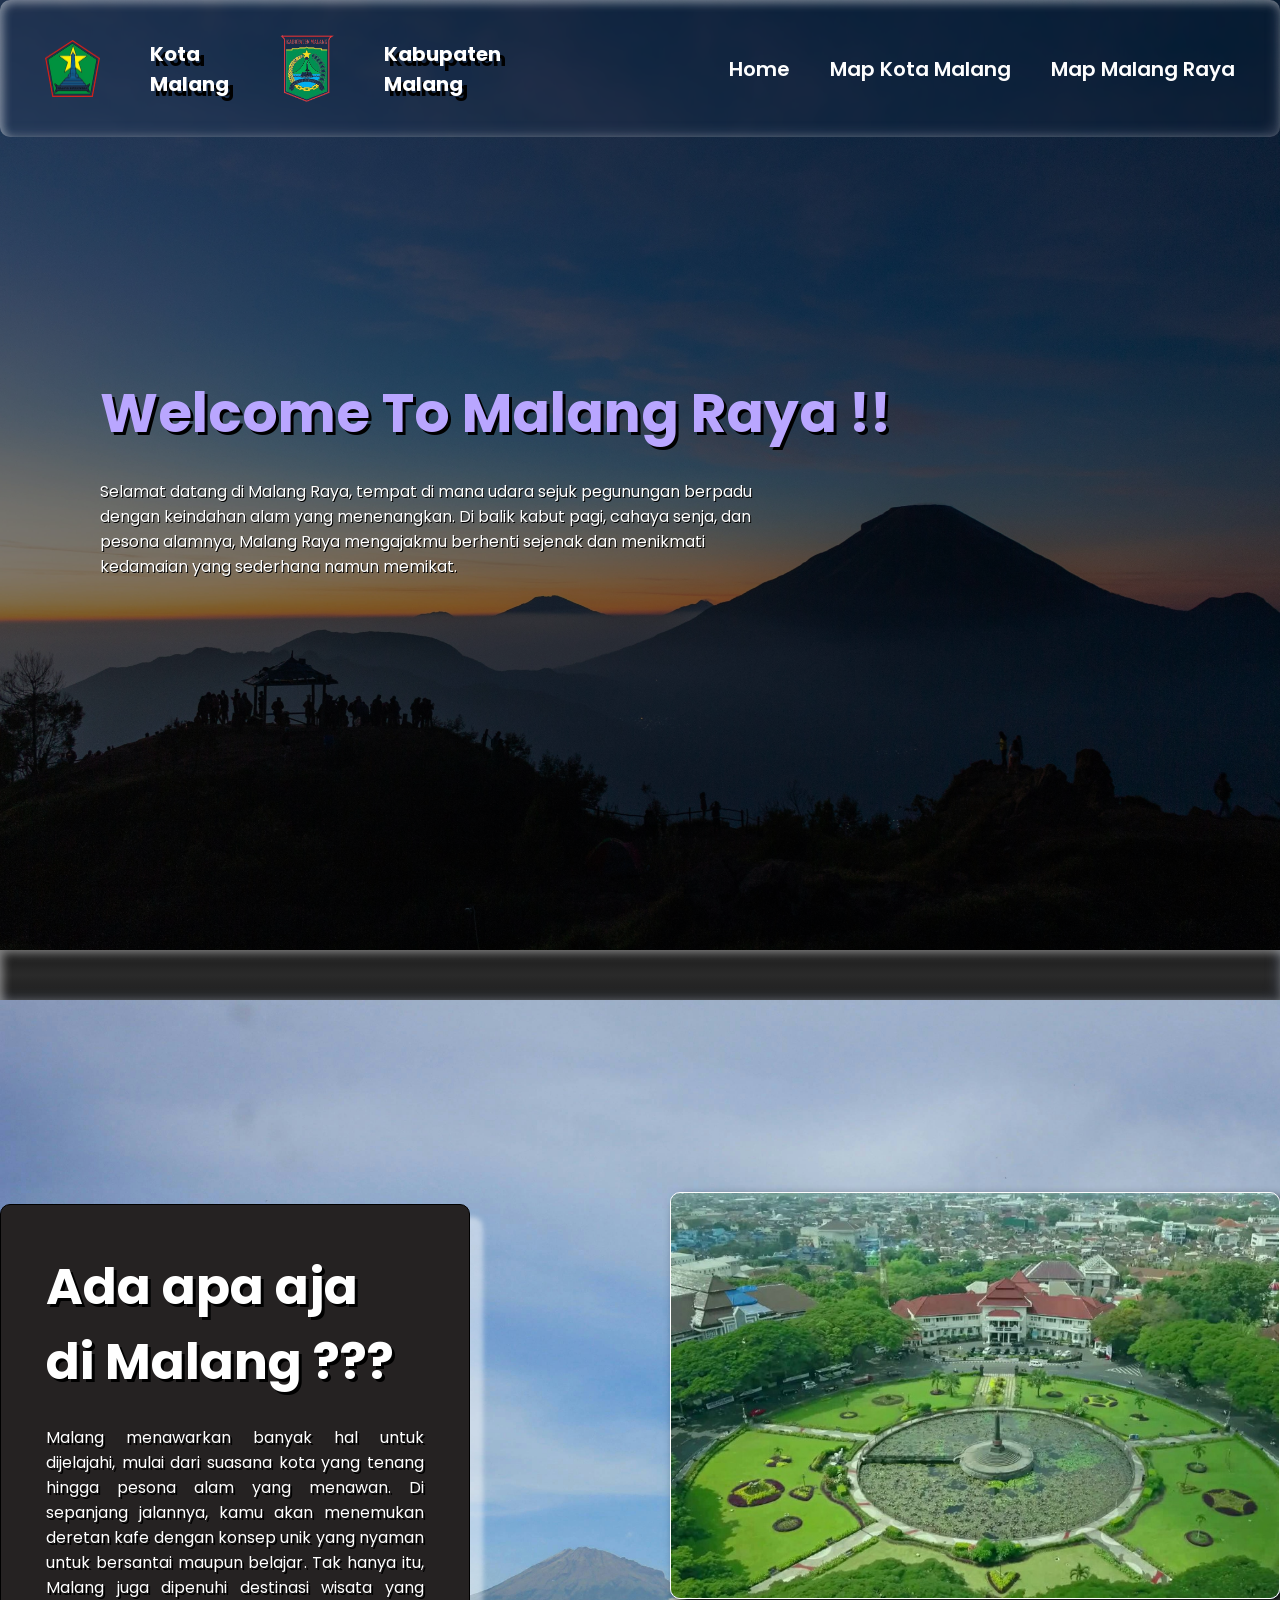
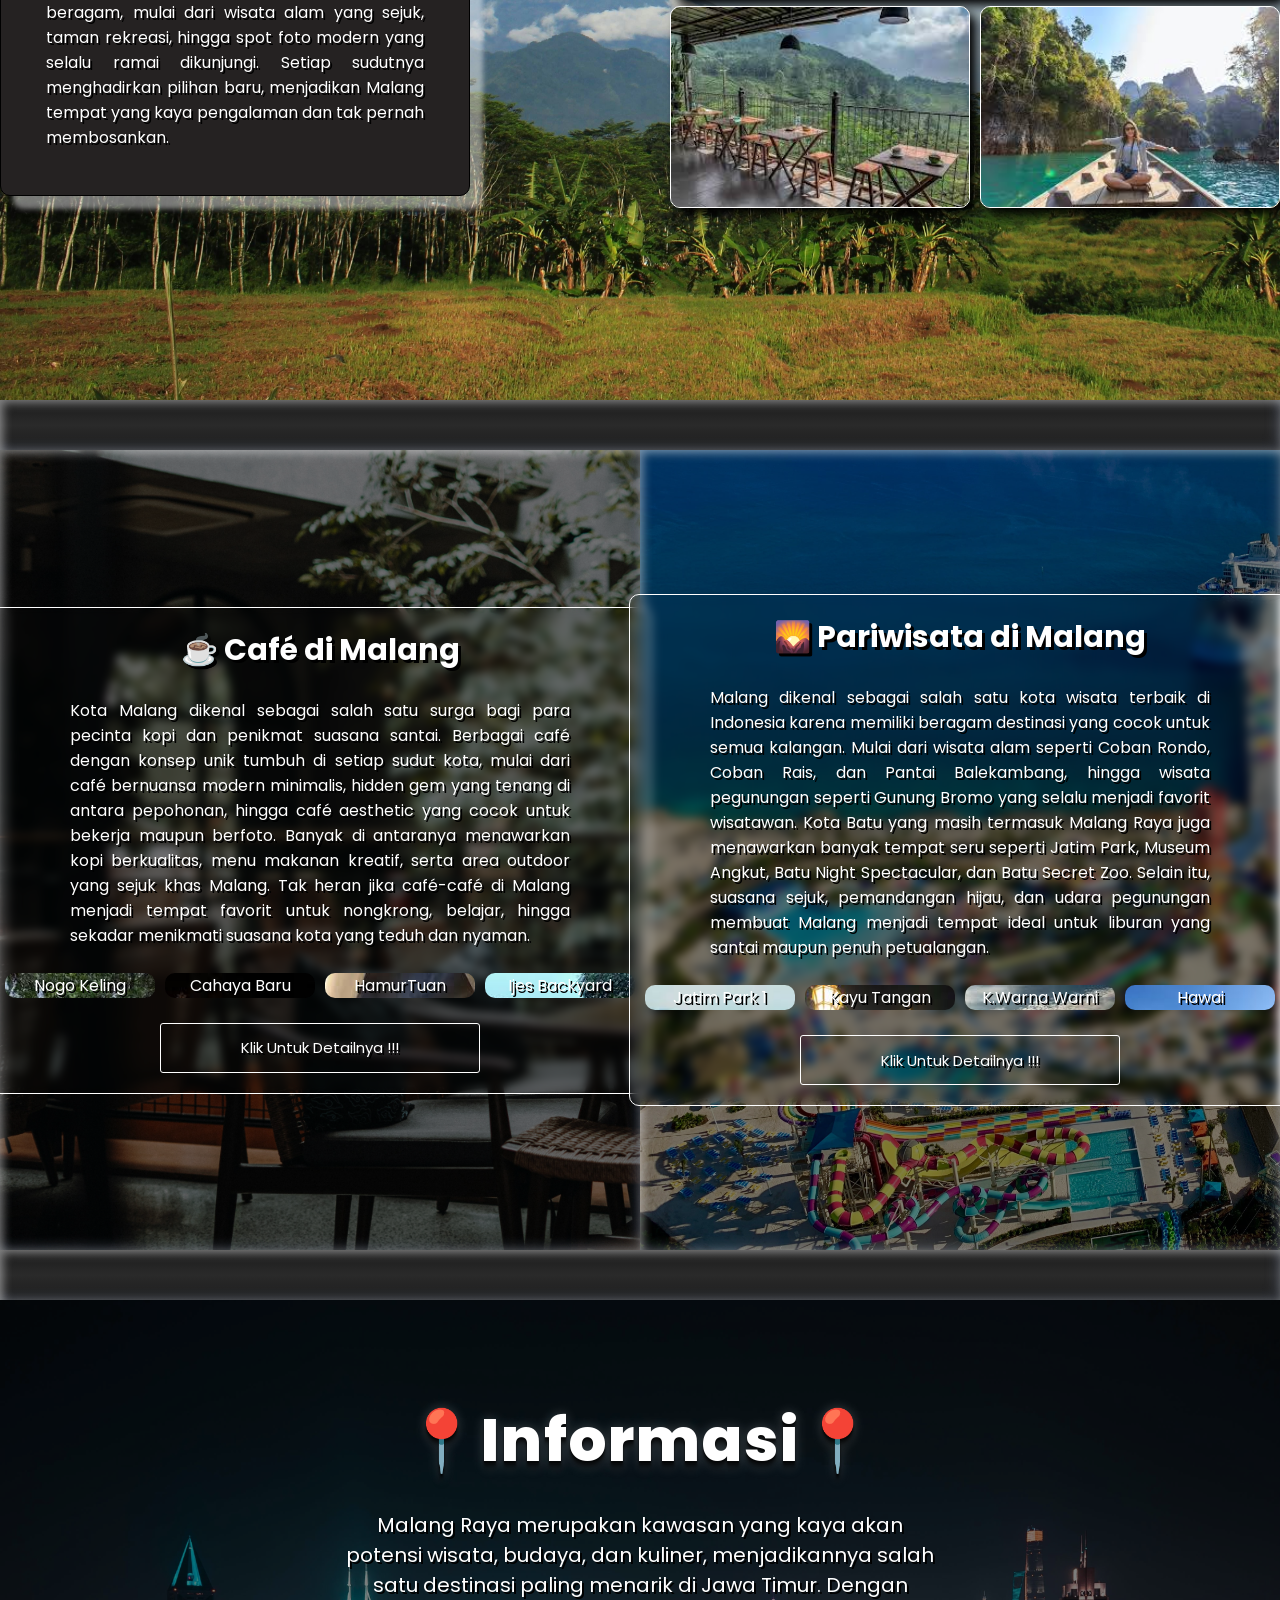
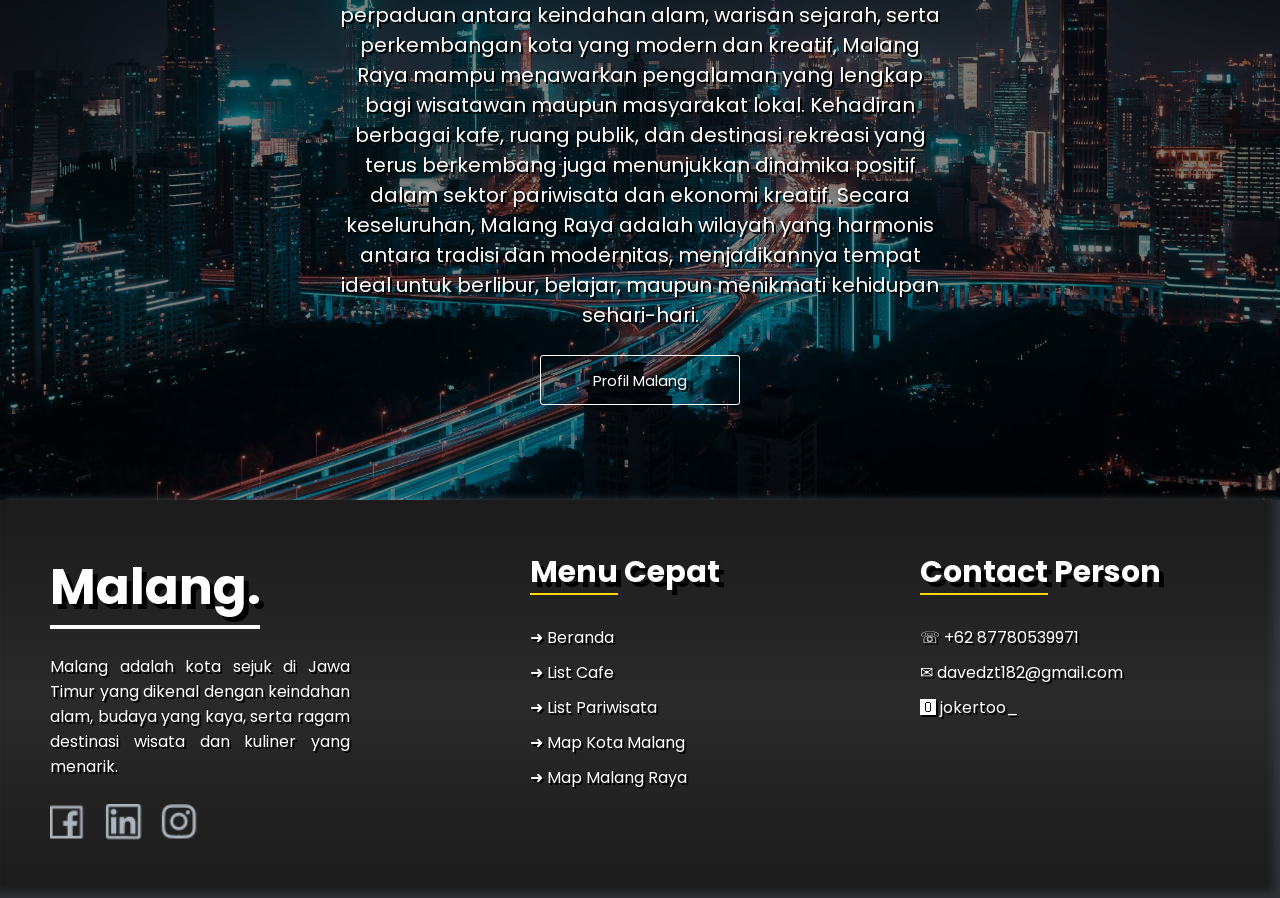
<file: index.html>
<!DOCTYPE html>
<html lang="en">
<head>
    <meta charset="UTF-8">
    <meta name="viewport" content="width=device-width, initial-scale=1.0">
    <title>Document</title>
    <link rel="stylesheet" href="style.css">
    <link href="https://fonts.googleapis.com/css2?family=Poppins:wght@300;400;600&display=swap" rel="stylesheet">
</head>
<body>
    <nav>
        <div>
        <div>
            <img src="img/lml-removebg-preview.png" alt="">
            <h2>Kota <br>Malang</h2>
        </div>
        <div>
            <img src="img/lml1-removebg-preview.png" alt="">
            <h2>Kabupaten <br>Malang</h2>
        </div>
        </div>
        <ul>
            <li>
                <a href="index.html">Home</a>
            </li>
            <li>
                <a href="https://www.google.com/maps/place/Malang,+Kota+Malang,+Jawa+Timur/@-7.9786453,112.631783,12z/data=!3m1!4b1!4m6!3m5!1s0x2dd62822063dc2fb:0x78879446481a4da2!8m2!3d-7.9666204!4d112.6326321!16zL20vMDR3OGRu?entry=ttu&g_ep=EgoyMDI1MTExNy4wIKXMDSoASAFQAw%3D%3D">Map Kota Malang</a>
            </li>
            <li>
                <a href="https://www.google.com/maps/place/Malang+Metropolitan+Area,+Jawa+Timur/@-8.2873184,112.572115,8.2z/data=!4m6!3m5!1s0x2dd6283d52f0087f:0x2951a82935447b18!8m2!3d-7.8834228!4d112.5721881!16s%2Fg%2F11h6x5j0bx?entry=ttu&g_ep=EgoyMDI1MTExNy4wIKXMDSoASAFQAw%3D%3D">Map Malang Raya</a>
            </li>
        </ul>
    </nav>

    <div class="top">
        <div class="text">
            <h1>Welcome To Malang Raya !!</h1><br>
            <p>Selamat datang di Malang Raya, tempat di mana udara sejuk pegunungan berpadu <br> dengan keindahan alam yang menenangkan. Di balik kabut pagi, cahaya senja, dan <br> pesona alamnya, Malang Raya mengajakmu berhenti sejenak dan menikmati <br> kedamaian yang sederhana namun memikat.</p>
        </div>
    </div>

    <div class="bts"></div>

    <div class="middle1">
        <div class="pgf">
            <h3>Ada apa aja <br> di Malang ???</h3><br>
            <p>Malang menawarkan banyak hal untuk dijelajahi, mulai dari suasana kota yang tenang hingga pesona alam yang menawan. Di sepanjang jalannya, kamu akan menemukan deretan kafe dengan konsep unik yang nyaman untuk bersantai maupun belajar. Tak hanya itu, Malang juga dipenuhi destinasi wisata yang beragam, mulai dari wisata alam yang sejuk, taman rekreasi, hingga spot foto modern yang selalu ramai dikunjungi. Setiap sudutnya menghadirkan pilihan baru, menjadikan Malang tempat yang kaya pengalaman dan tak pernah membosankan.</p>
        </div>
        <div class="img">
            <div class="img1">
                <img src="img/ml.jpg" alt="">
            </div>
            <div class="img2">
                <img src="img/2.jpeg" alt="">
                <img src="img/3.jpeg" alt="">
            </div>
        </div>
    </div>

    <div class="bts"></div>

    <div class="middle2">
        <div class="middle2-1">
            <div class="all-cafe">
                <div class="cafe">
                    <h3>☕ Café di Malang</h3><br>
                    <p>Kota Malang dikenal sebagai salah satu surga bagi para pecinta kopi dan penikmat suasana santai. Berbagai café dengan konsep unik tumbuh di setiap sudut kota, mulai dari café bernuansa modern minimalis, hidden gem yang tenang di antara pepohonan, hingga café aesthetic yang cocok untuk bekerja maupun berfoto. Banyak di antaranya menawarkan kopi berkualitas, menu makanan kreatif, serta area outdoor yang sejuk khas Malang. Tak heran jika café-café di Malang menjadi tempat favorit untuk nongkrong, belajar, hingga sekadar menikmati suasana kota yang teduh dan nyaman.</p><br>
                </div>
                <div class="cg">
                    <div class="kl">Nogo Keling</div>
                    <div class="cb">Cahaya Baru</div>
                    <div class="hm">HamurTuan</div>
                    <div class="ij">Ijes Backyard</div>
                </div><br>
                <div class="btn">
                    <a href="index2.html" class="btn1">Klik Untuk Detailnya !!!</a>
                </div>
            </div>
        </div>
        <div class="middle2-2">
            <div class="all-pw">
                <div class="pw">
                    <h3>🌄 Pariwisata di Malang</h3><br>
                    <p>Malang dikenal sebagai salah satu kota wisata terbaik di Indonesia karena memiliki beragam destinasi yang cocok untuk semua kalangan. Mulai dari wisata alam seperti Coban Rondo, Coban Rais, dan Pantai Balekambang, hingga wisata pegunungan seperti Gunung Bromo yang selalu menjadi favorit wisatawan. Kota Batu yang masih termasuk Malang Raya juga menawarkan banyak tempat seru seperti Jatim Park, Museum Angkut, Batu Night Spectacular, dan Batu Secret Zoo. Selain itu, suasana sejuk, pemandangan hijau, dan udara pegunungan membuat Malang menjadi tempat ideal untuk liburan yang santai maupun penuh petualangan.</p><br>
                </div>
                <div class="cg">
                    <div class="jp">Jatim Park 1</div>
                    <div class="kt">Kayu Tangan</div>
                    <div class="jd">K.Warna Warni</div>
                    <div class="hw">Hawai</div>
                </div><br>
                <div class="btn">
                    <a href="index3.html" class="btn1">Klik Untuk Detailnya !!!</a>
                </div>
            </div>
        </div>
    </div> 

    <div class="bts"></div>

    <div class="last4">
        <div>
            <h2>📍Informasi📍</h2><br>
            <p>
                Malang Raya merupakan kawasan yang kaya akan potensi wisata, budaya, dan kuliner, menjadikannya salah satu destinasi paling menarik di Jawa Timur. Dengan perpaduan antara keindahan alam, warisan sejarah, serta perkembangan kota yang modern dan kreatif, Malang Raya mampu menawarkan pengalaman yang lengkap bagi wisatawan maupun masyarakat lokal. Kehadiran berbagai kafe, ruang publik, dan destinasi rekreasi yang terus berkembang juga menunjukkan dinamika positif dalam sektor pariwisata dan ekonomi kreatif. Secara keseluruhan, Malang Raya adalah wilayah yang harmonis antara tradisi dan modernitas, menjadikannya tempat ideal untuk berlibur, belajar, maupun menikmati kehidupan sehari-hari.
            </p>
        </div><br>
        <div class="btn">
            <a href="https://malangkota.go.id/" class="btn1" style="width: 200px;">Profil Malang</a>
        </div>
    </div>

    <footer>
        <div class="p1">
            <h2>Malang.</h2><br>
            <p>Malang adalah kota sejuk di Jawa Timur yang dikenal dengan keindahan alam, budaya yang kaya, serta ragam destinasi wisata dan kuliner yang menarik.</p><br>
            <div>
                <img src="img/Group 16.png" alt="">
            </div>
        </div>
        <div class="p2">
            <h3><span style="border-bottom: solid 2px gold;">Menu</span> Cepat</h3><br>
            <p>
                <a href="index.html">➜ Beranda</a><br>
                <a href="index2.html">➜ List Cafe</a><br>
                <a href="index3.html">➜ List Pariwisata</a><br>
                <a href="https://www.google.com/maps/place/Malang,+Kota+Malang,+Jawa+Timur/@-7.9786453,112.631783,12z/data=!3m1!4b1!4m6!3m5!1s0x2dd62822063dc2fb:0x78879446481a4da2!8m2!3d-7.9666204!4d112.6326321!16zL20vMDR3OGRu?entry=ttu&g_ep=EgoyMDI1MTExNy4wIKXMDSoASAFQAw%3D%3D">➜ Map Kota Malang</a><br>
                <a href="https://www.google.com/maps/place/Malang+Metropolitan+Area,+Jawa+Timur/@-8.2873184,112.572115,8.2z/data=!4m6!3m5!1s0x2dd6283d52f0087f:0x2951a82935447b18!8m2!3d-7.8834228!4d112.5721881!16s%2Fg%2F11h6x5j0bx?entry=ttu&g_ep=EgoyMDI1MTExNy4wIKXMDSoASAFQAw%3D%3D">➜ Map Malang Raya</a>
            </p>
        </div>
        <div class="p3">
            <h3><span style="border-bottom: solid 2px gold;">Contact</span> Person</h3><br>
            <p>
                ☏ +62 87780539971 <br>
                ✉︎ davedzt182@gmail.com <br>
                🅾 jokertoo_
            </p>
        </div>
    </footer>
</body>
</html>
</file>
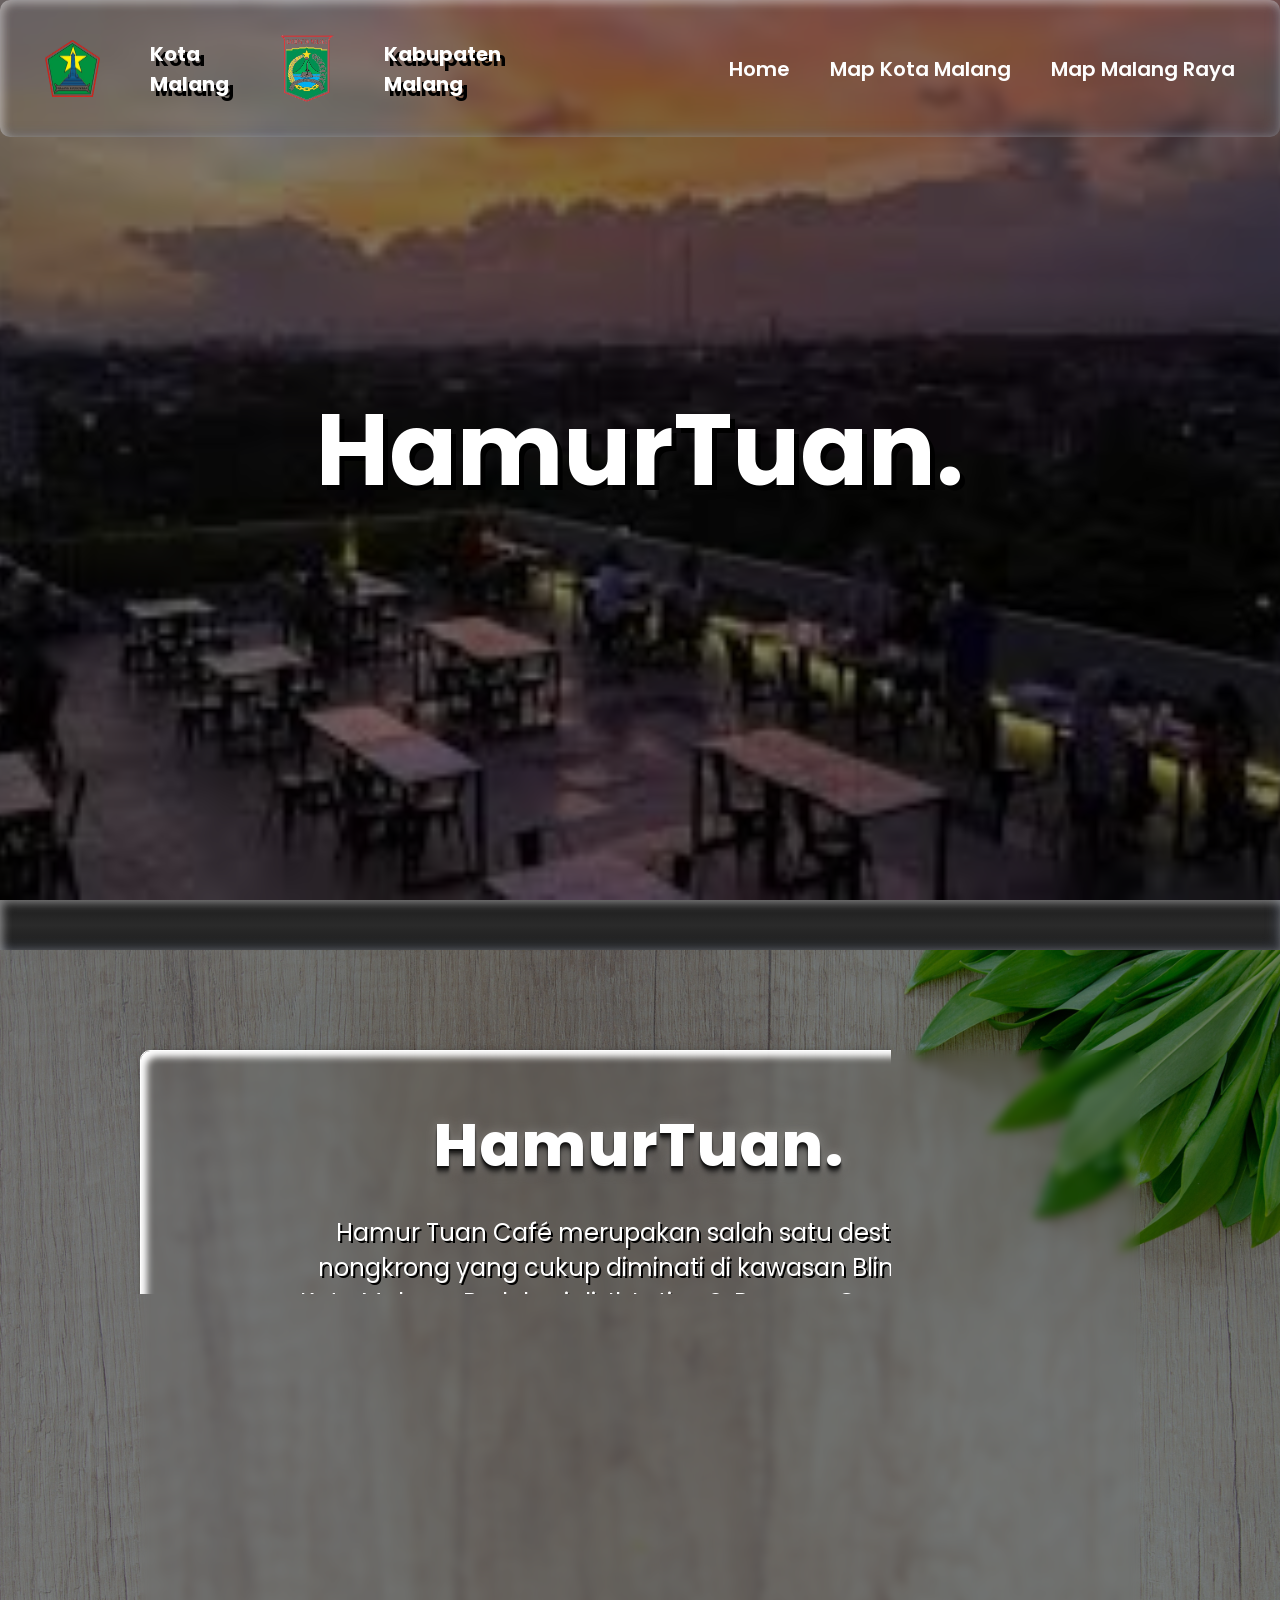
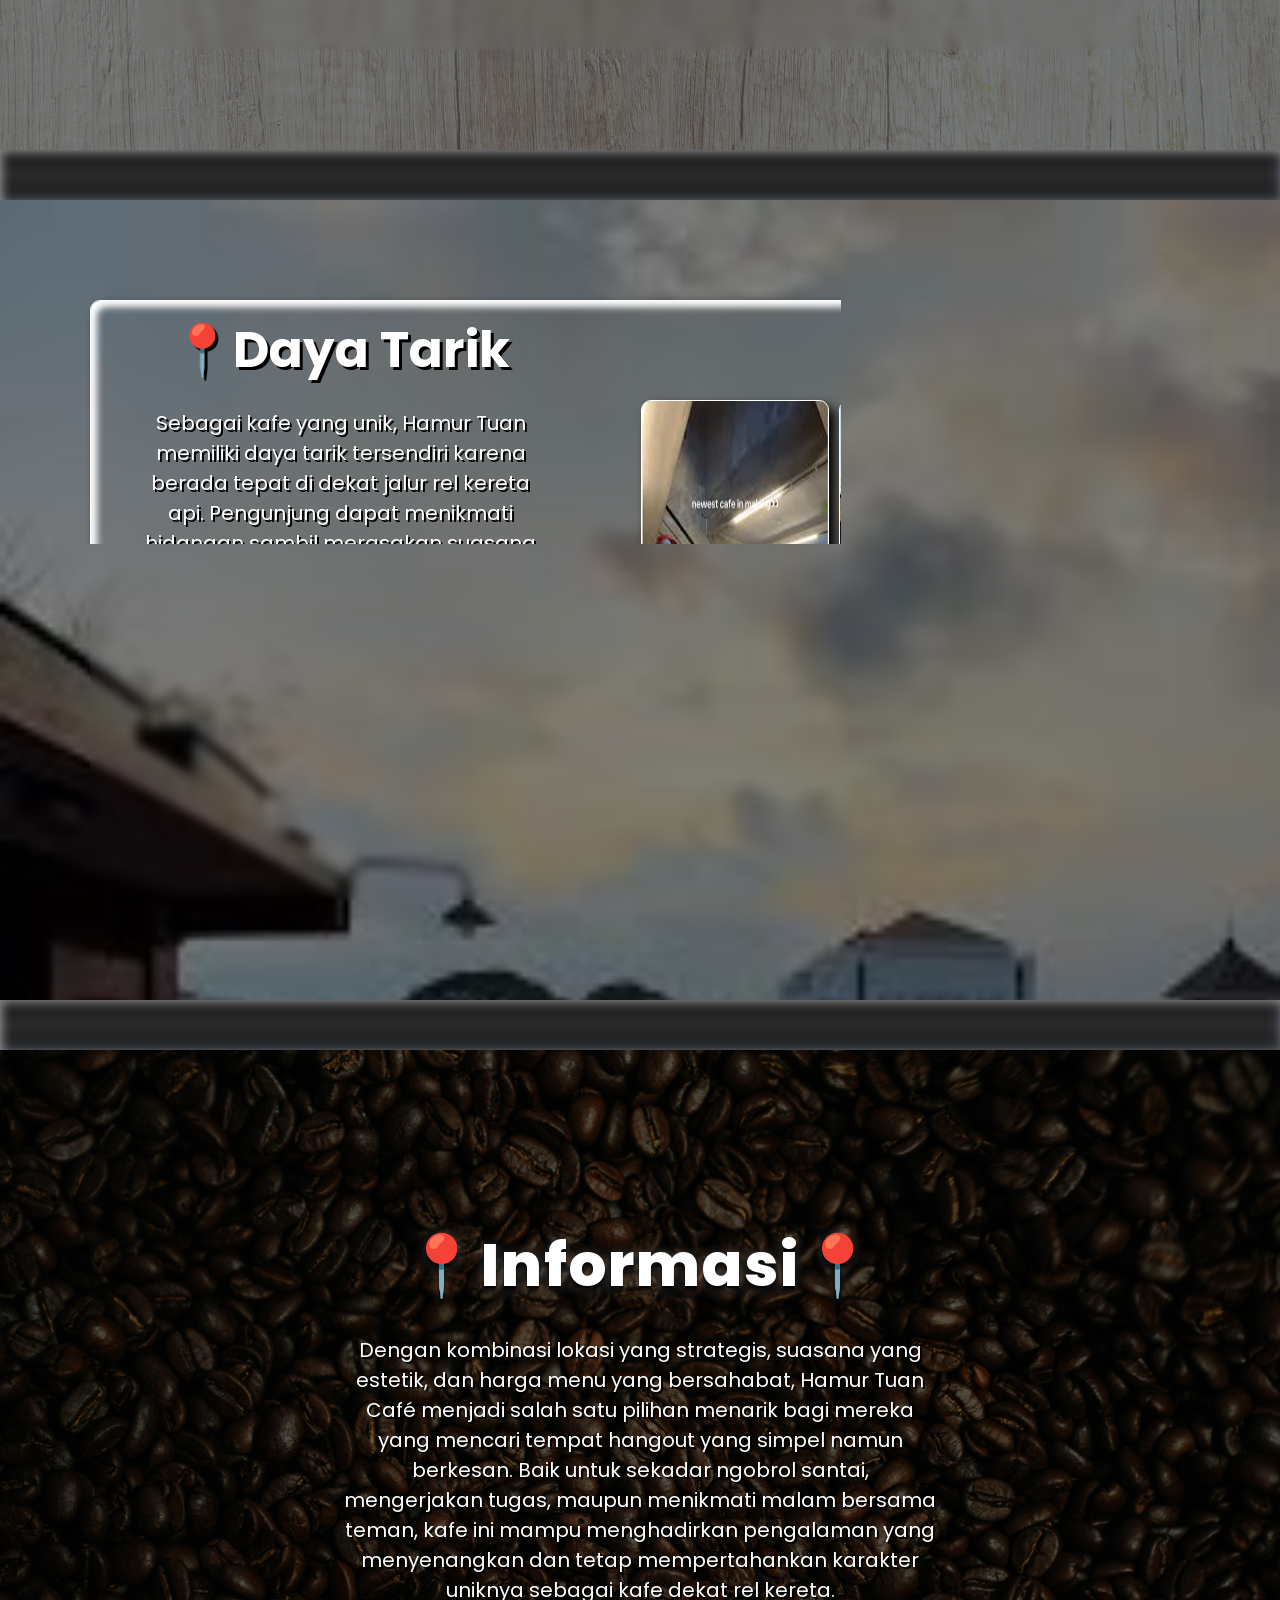
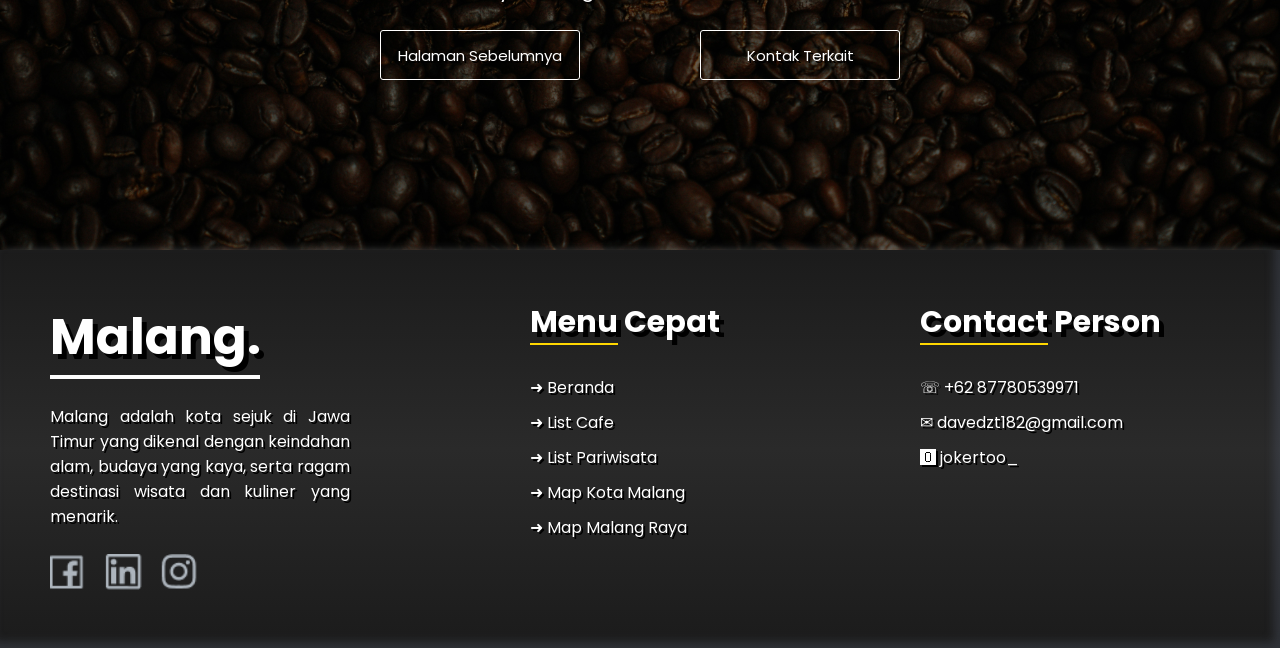
<file: index10.html>
<!DOCTYPE html>
<html lang="en">
<head>
    <meta charset="UTF-8">
    <meta name="viewport" content="width=device-width, initial-scale=1.0">
    <title>Document</title>
    <link rel="stylesheet" href="style.css">
    <link href="https://fonts.googleapis.com/css2?family=Poppins:wght@300;400;600&display=swap" rel="stylesheet">
</head>
<body>
    <nav>
        <div>
        <div>
            <img src="img/lml-removebg-preview.png" alt="">
            <h2>Kota <br>Malang</h2>
        </div>
        <div>
            <img src="img/lml1-removebg-preview.png" alt="">
            <h2>Kabupaten <br>Malang</h2>
        </div>
        </div>
        <ul>
            <li>
                <a href="index.html">Home</a>
            </li>
            <li>
                <a href="https://www.google.com/maps/place/Malang,+Kota+Malang,+Jawa+Timur/@-7.9786453,112.631783,12z/data=!3m1!4b1!4m6!3m5!1s0x2dd62822063dc2fb:0x78879446481a4da2!8m2!3d-7.9666204!4d112.6326321!16zL20vMDR3OGRu?entry=ttu&g_ep=EgoyMDI1MTExNy4wIKXMDSoASAFQAw%3D%3D">Map Kota Malang</a>
            </li>
            <li>
                <a href="https://www.google.com/maps/place/Malang+Metropolitan+Area,+Jawa+Timur/@-8.2873184,112.572115,8.2z/data=!4m6!3m5!1s0x2dd6283d52f0087f:0x2951a82935447b18!8m2!3d-7.8834228!4d112.5721881!16s%2Fg%2F11h6x5j0bx?entry=ttu&g_ep=EgoyMDI1MTExNy4wIKXMDSoASAFQAw%3D%3D">Map Malang Raya</a>
            </li>
        </ul>
    </nav>

    <div class="top9">
        <div class="tc">
            <h1>HamurTuan.</h1>
        </div>
    </div>

    <div class="bts"></div>

    <div class="mu">
        <div class="jppg">
            <h2>HamurTuan.</h2><br>
            <p>Hamur Tuan Café merupakan salah satu destinasi nongkrong yang cukup diminati di kawasan Blimbing, Kota Malang. Berlokasi di Jl. Letjen S. Parman Gang I, kafe ini mengusung konsep semi-industrial yang dipadukan dengan sentuhan estetik ala kafe modern. Interiornya didominasi warna netral, pencahayaan hangat, serta dekorasi tanaman hijau yang memberikan suasana nyaman dan instagramable. Desain tersebut membuat Hamur Tuan menjadi pilihan favorit bagi mahasiswa maupun pekerja muda yang membutuhkan ruang bersantai yang rapi dan tenang.</p>
        </div>
    </div>

    <div class="bts"></div>

    <div class="mu8">
        <di class="mu2-all">
            <div class="mu2-pg">
                <h4>📍Daya Tarik</h4>
                <p>Sebagai kafe yang unik, Hamur Tuan memiliki daya tarik tersendiri karena berada tepat di dekat jalur rel kereta api. Pengunjung dapat menikmati hidangan sambil merasakan suasana khas “pinggir rel,” di mana sesekali kereta lewat dan memberikan pengalaman berbeda dari kafe pada umumnya. Selain menawarkan ambience yang khas, Hamur Tuan juga menyediakan aneka menu minuman dan kopi dengan harga terjangkau, sehingga ramah bagi kalangan muda maupun pengunjung yang ingin menikmati waktu santai tanpa menguras kantong.</p>
            </div>
            <div class="mu2-img">
                <img src="img/hamur.jpeg" alt="">
                <div class="mu2-img1">
                    <img src="img/hamur all.jpeg" alt="" >
                </div>
            </div>
        </div>
    </div>

    <div class="bts"></div>

    <div class="last1">
        <div>
            <h2>📍Informasi📍</h2><br>
            <p>
                Dengan kombinasi lokasi yang strategis, suasana yang estetik, dan harga menu yang bersahabat, Hamur Tuan Café menjadi salah satu pilihan menarik bagi mereka yang mencari tempat hangout yang simpel namun berkesan. Baik untuk sekadar ngobrol santai, mengerjakan tugas, maupun menikmati malam bersama teman, kafe ini mampu menghadirkan pengalaman yang menyenangkan dan tetap mempertahankan karakter uniknya sebagai kafe dekat rel kereta.
            </p>
        </div><br>
        <div style="display: flex; flex-direction: row;">
            <div class="btn">
                <a href="index2.html" class="btn1" style="width: 200px;">Halaman Sebelumnya</a>
            </div>
            <div class="btn">
                <a href="https://wa.me/6287780539971" class="btn1" style="width: 200px;">Kontak Terkait</a>
            </div>
        </div>
    </div>

    <footer>
        <div class="p1">
            <h2>Malang.</h2><br>
            <p>Malang adalah kota sejuk di Jawa Timur yang dikenal dengan keindahan alam, budaya yang kaya, serta ragam destinasi wisata dan kuliner yang menarik.</p><br>
            <div>
                <img src="img/Group 16.png" alt="">
            </div>
        </div>
        <div class="p2">
            <h3><span style="border-bottom: solid 2px gold;">Menu</span> Cepat</h3><br>
            <p>
                <a href="index.html">➜ Beranda</a><br>
                <a href="index2.html">➜ List Cafe</a><br>
                <a href="index3.html">➜ List Pariwisata</a><br>
                <a href="https://www.google.com/maps/place/Malang,+Kota+Malang,+Jawa+Timur/@-7.9786453,112.631783,12z/data=!3m1!4b1!4m6!3m5!1s0x2dd62822063dc2fb:0x78879446481a4da2!8m2!3d-7.9666204!4d112.6326321!16zL20vMDR3OGRu?entry=ttu&g_ep=EgoyMDI1MTExNy4wIKXMDSoASAFQAw%3D%3D">➜ Map Kota Malang</a><br>
                <a href="https://www.google.com/maps/place/Malang+Metropolitan+Area,+Jawa+Timur/@-8.2873184,112.572115,8.2z/data=!4m6!3m5!1s0x2dd6283d52f0087f:0x2951a82935447b18!8m2!3d-7.8834228!4d112.5721881!16s%2Fg%2F11h6x5j0bx?entry=ttu&g_ep=EgoyMDI1MTExNy4wIKXMDSoASAFQAw%3D%3D">➜ Map Malang Raya</a>
            </p>
        </div>
        <div class="p3">
            <h3><span style="border-bottom: solid 2px gold;">Contact</span> Person</h3><br>
            <p>
                ☏ +62 87780539971 <br>
                ✉︎ davedzt182@gmail.com <br>
                🅾 jokertoo_
            </p>
        </div>
    </footer>
</body>
</html>
</file>
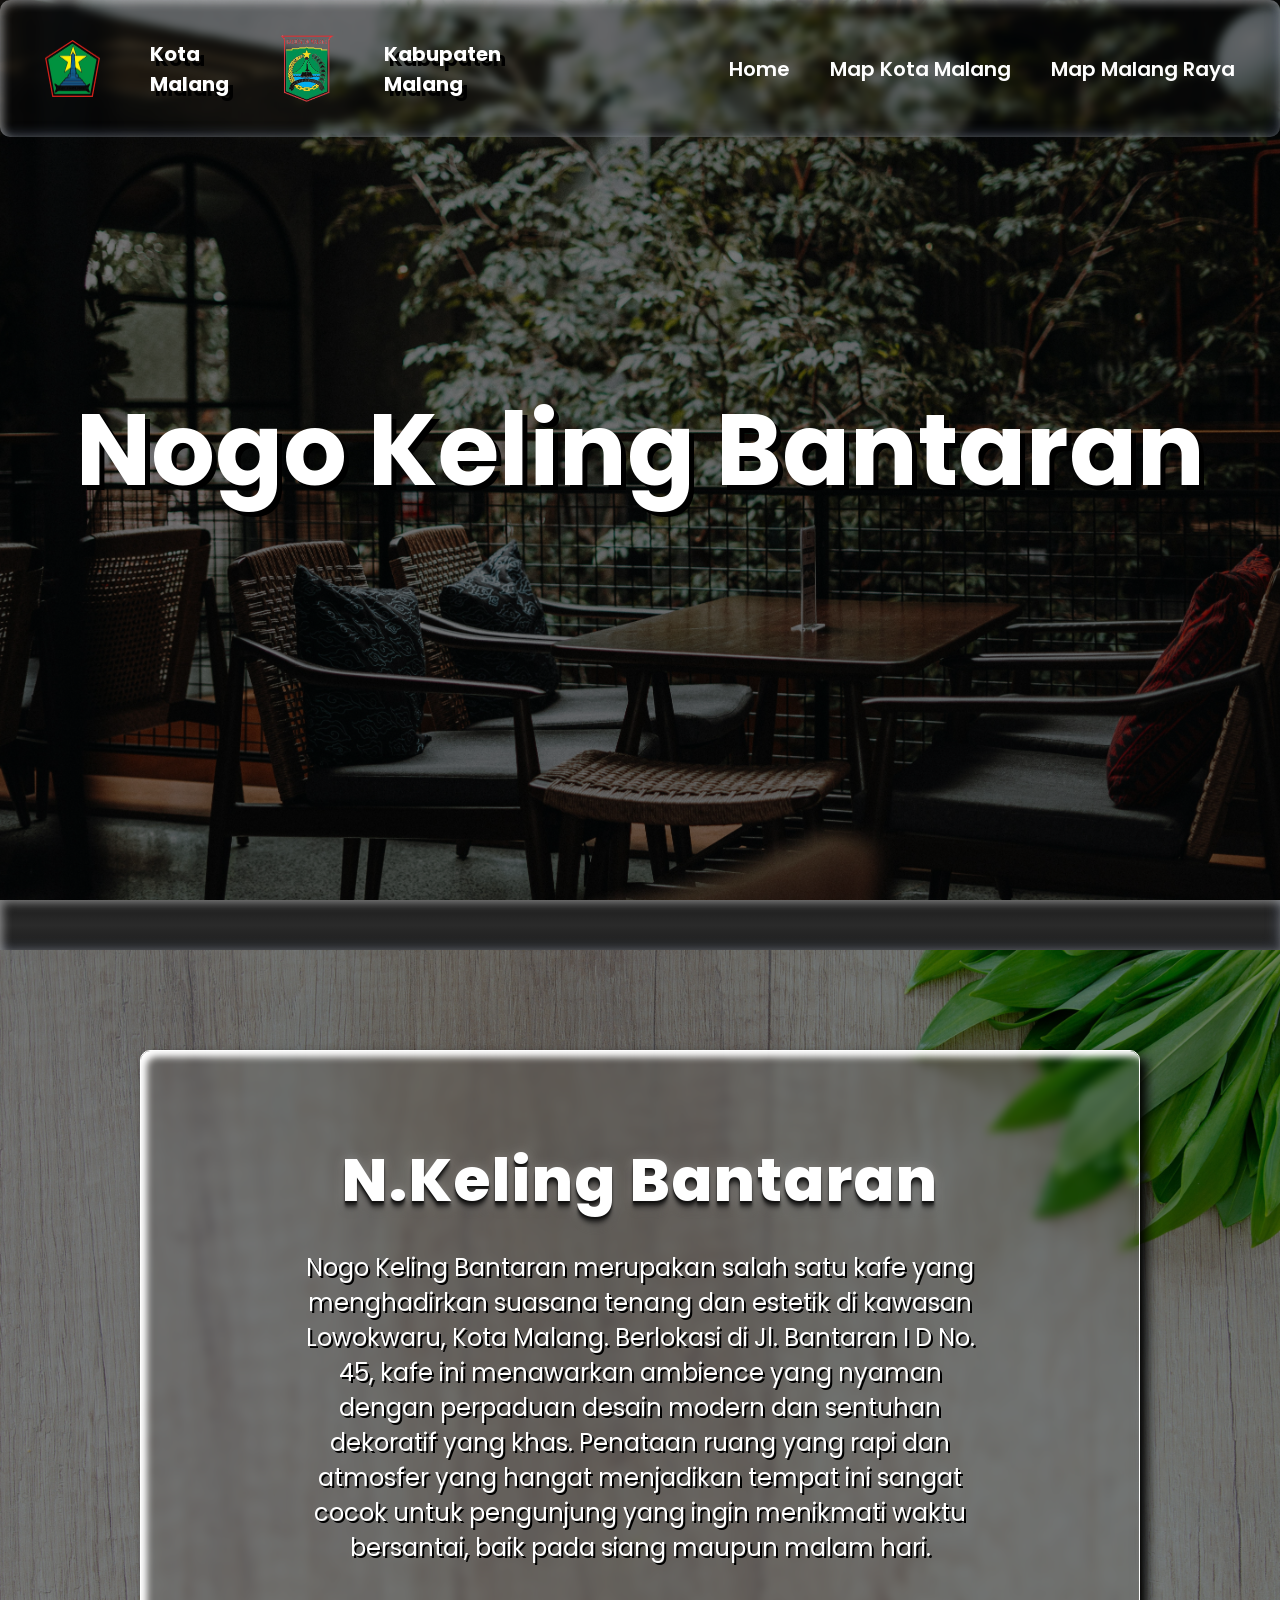
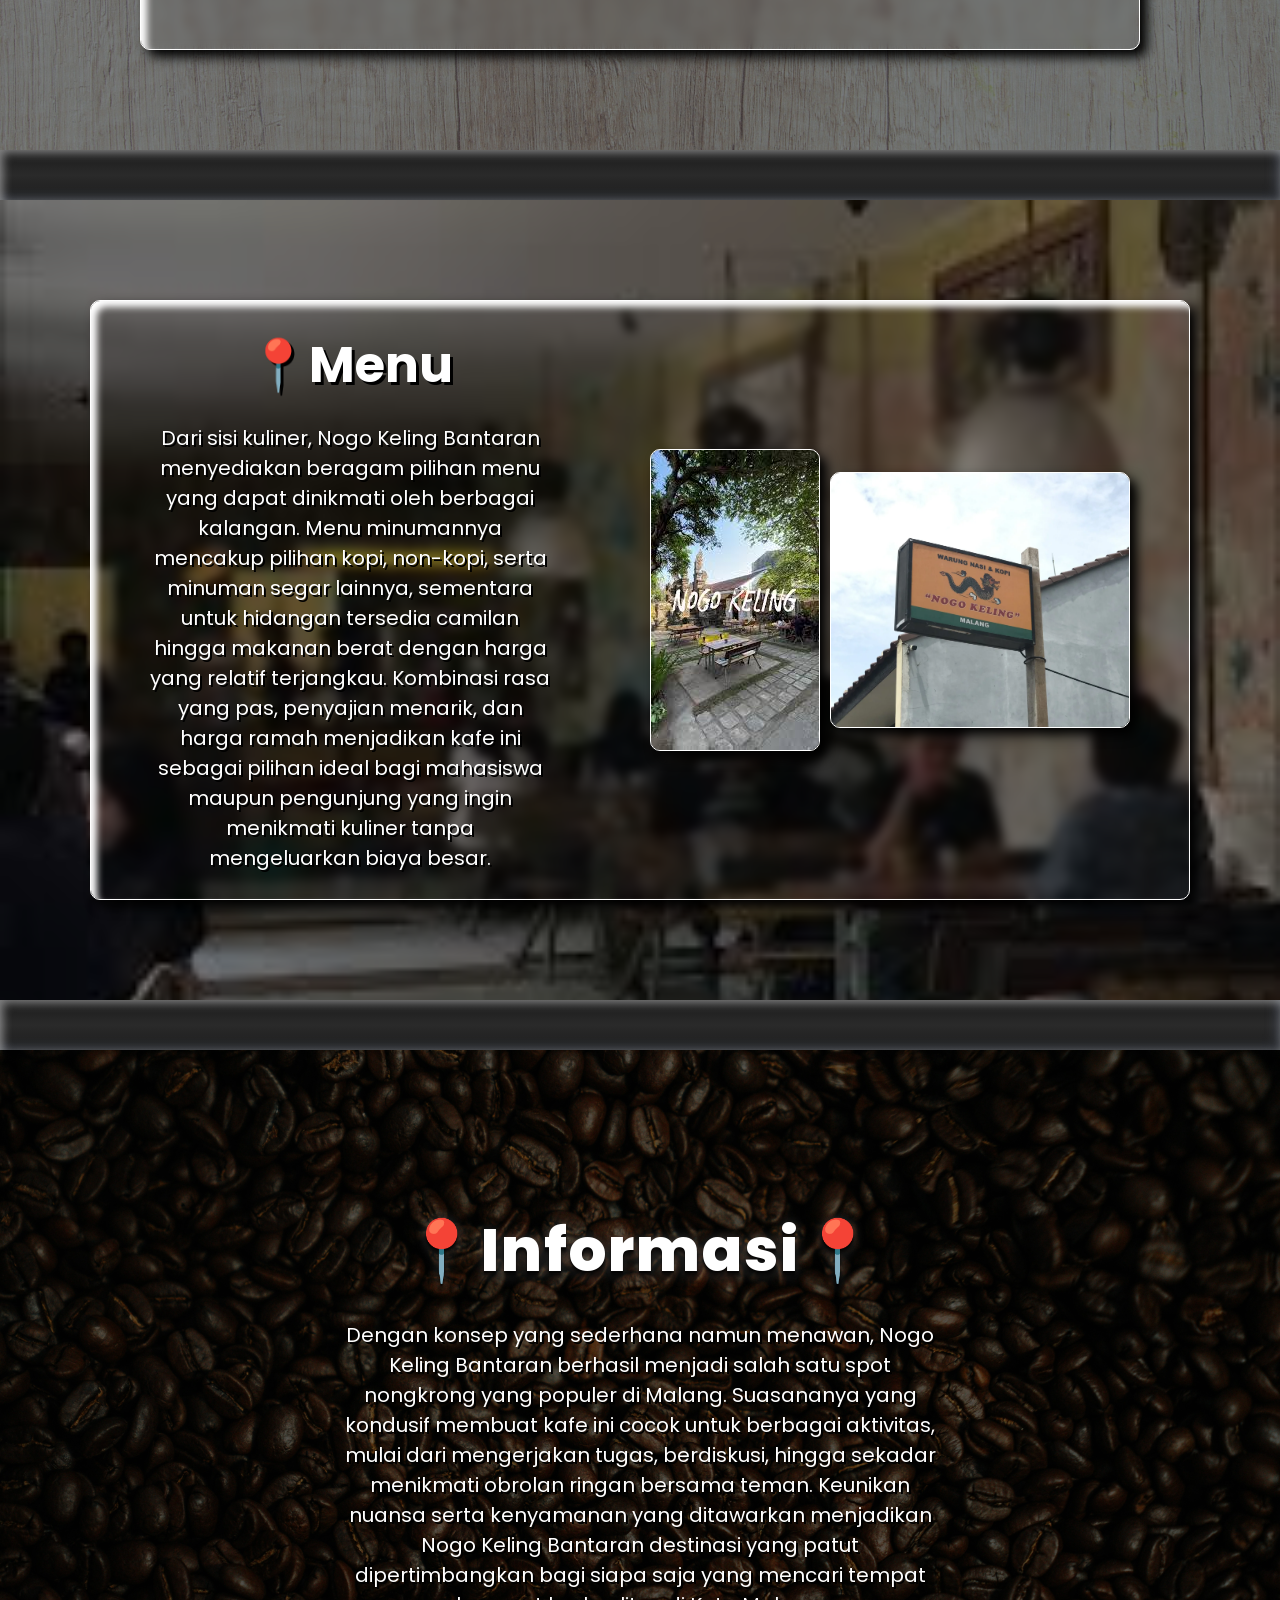
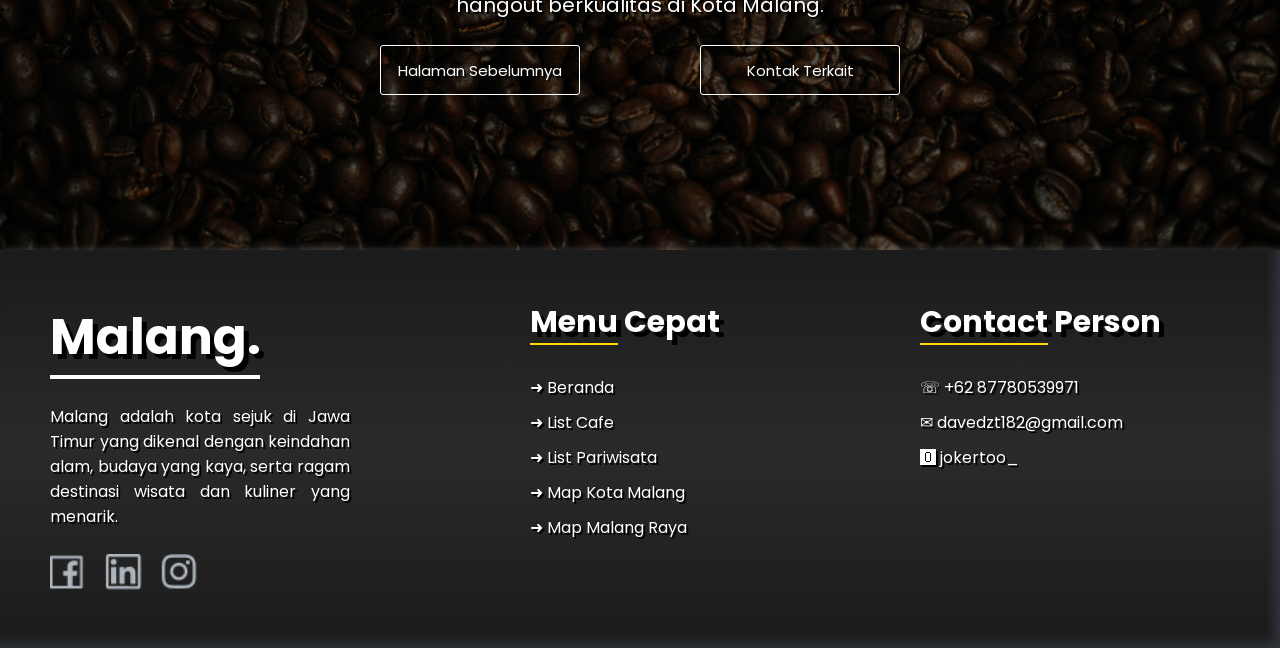
<file: index11.html>
<!DOCTYPE html>
<html lang="en">
<head>
    <meta charset="UTF-8">
    <meta name="viewport" content="width=device-width, initial-scale=1.0">
    <title>Document</title>
    <link rel="stylesheet" href="style.css">
    <link href="https://fonts.googleapis.com/css2?family=Poppins:wght@300;400;600&display=swap" rel="stylesheet">
</head>
<body>
    <nav>
        <div>
        <div>
            <img src="img/lml-removebg-preview.png" alt="">
            <h2>Kota <br>Malang</h2>
        </div>
        <div>
            <img src="img/lml1-removebg-preview.png" alt="">
            <h2>Kabupaten <br>Malang</h2>
        </div>
        </div>
        <ul>
            <li>
                <a href="index.html">Home</a>
            </li>
            <li>
                <a href="https://www.google.com/maps/place/Malang,+Kota+Malang,+Jawa+Timur/@-7.9786453,112.631783,12z/data=!3m1!4b1!4m6!3m5!1s0x2dd62822063dc2fb:0x78879446481a4da2!8m2!3d-7.9666204!4d112.6326321!16zL20vMDR3OGRu?entry=ttu&g_ep=EgoyMDI1MTExNy4wIKXMDSoASAFQAw%3D%3D">Map Kota Malang</a>
            </li>
            <li>
                <a href="https://www.google.com/maps/place/Malang+Metropolitan+Area,+Jawa+Timur/@-8.2873184,112.572115,8.2z/data=!4m6!3m5!1s0x2dd6283d52f0087f:0x2951a82935447b18!8m2!3d-7.8834228!4d112.5721881!16s%2Fg%2F11h6x5j0bx?entry=ttu&g_ep=EgoyMDI1MTExNy4wIKXMDSoASAFQAw%3D%3D">Map Malang Raya</a>
            </li>
        </ul>
    </nav>

    <div class="top10">
        <div class="tc">
            <h1>Nogo Keling Bantaran</h1>
        </div>
    </div>

    <div class="bts"></div>

    <div class="mu">
        <div class="jppg">
            <h2>N.Keling Bantaran</h2><br>
            <p>Nogo Keling Bantaran merupakan salah satu kafe yang menghadirkan suasana tenang dan estetik di kawasan Lowokwaru, Kota Malang. Berlokasi di Jl. Bantaran I D No. 45, kafe ini menawarkan ambience yang nyaman dengan perpaduan desain modern dan sentuhan dekoratif yang khas. Penataan ruang yang rapi dan atmosfer yang hangat menjadikan tempat ini sangat cocok untuk pengunjung yang ingin menikmati waktu bersantai, baik pada siang maupun malam hari.</p>
        </div>
    </div>

    <div class="bts"></div>

    <div class="mu9">
        <di class="mu2-all">
            <div class="mu2-pg">
                <h4>📍Menu</h4>
                <p>Dari sisi kuliner, Nogo Keling Bantaran menyediakan beragam pilihan menu yang dapat dinikmati oleh berbagai kalangan. Menu minumannya mencakup pilihan kopi, non-kopi, serta minuman segar lainnya, sementara untuk hidangan tersedia camilan hingga makanan berat dengan harga yang relatif terjangkau. Kombinasi rasa yang pas, penyajian menarik, dan harga ramah menjadikan kafe ini sebagai pilihan ideal bagi mahasiswa maupun pengunjung yang ingin menikmati kuliner tanpa mengeluarkan biaya besar.</p>
            </div>
            <div class="mu2-img" style="align-items: center;">
                <img src="img/kelin.jpeg" alt="">
                <div class="mu2-img1">
                    <img src="img/noog.webp" alt="" >
                </div>
            </div>
        </div>
    </div>

    <div class="bts"></div>

    <div class="last1">
        <div>
            <h2>📍Informasi📍</h2><br>
            <p>
                Dengan konsep yang sederhana namun menawan, Nogo Keling Bantaran berhasil menjadi salah satu spot nongkrong yang populer di Malang. Suasananya yang kondusif membuat kafe ini cocok untuk berbagai aktivitas, mulai dari mengerjakan tugas, berdiskusi, hingga sekadar menikmati obrolan ringan bersama teman. Keunikan nuansa serta kenyamanan yang ditawarkan menjadikan Nogo Keling Bantaran destinasi yang patut dipertimbangkan bagi siapa saja yang mencari tempat hangout berkualitas di Kota Malang.
            </p>
        </div><br>
        <div style="display: flex; flex-direction: row;">
            <div class="btn">
                <a href="index2.html" class="btn1" style="width: 200px;">Halaman Sebelumnya</a>
            </div>
            <div class="btn">
                <a href="https://wa.me/6287780539971" class="btn1" style="width: 200px;">Kontak Terkait</a>
            </div>
        </div>
    </div>

    <footer>
        <div class="p1">
            <h2>Malang.</h2><br>
            <p>Malang adalah kota sejuk di Jawa Timur yang dikenal dengan keindahan alam, budaya yang kaya, serta ragam destinasi wisata dan kuliner yang menarik.</p><br>
            <div>
                <img src="img/Group 16.png" alt="">
            </div>
        </div>
        <div class="p2">
            <h3><span style="border-bottom: solid 2px gold;">Menu</span> Cepat</h3><br>
            <p>
                <a href="index.html">➜ Beranda</a><br>
                <a href="index2.html">➜ List Cafe</a><br>
                <a href="index3.html">➜ List Pariwisata</a><br>
                <a href="https://www.google.com/maps/place/Malang,+Kota+Malang,+Jawa+Timur/@-7.9786453,112.631783,12z/data=!3m1!4b1!4m6!3m5!1s0x2dd62822063dc2fb:0x78879446481a4da2!8m2!3d-7.9666204!4d112.6326321!16zL20vMDR3OGRu?entry=ttu&g_ep=EgoyMDI1MTExNy4wIKXMDSoASAFQAw%3D%3D">➜ Map Kota Malang</a><br>
                <a href="https://www.google.com/maps/place/Malang+Metropolitan+Area,+Jawa+Timur/@-8.2873184,112.572115,8.2z/data=!4m6!3m5!1s0x2dd6283d52f0087f:0x2951a82935447b18!8m2!3d-7.8834228!4d112.5721881!16s%2Fg%2F11h6x5j0bx?entry=ttu&g_ep=EgoyMDI1MTExNy4wIKXMDSoASAFQAw%3D%3D">➜ Map Malang Raya</a>
            </p>
        </div>
        <div class="p3">
            <h3><span style="border-bottom: solid 2px gold;">Contact</span> Person</h3><br>
            <p>
                ☏ +62 87780539971 <br>
                ✉︎ davedzt182@gmail.com <br>
                🅾 jokertoo_
            </p>
        </div>
    </footer>
</body>
</html>
</file>
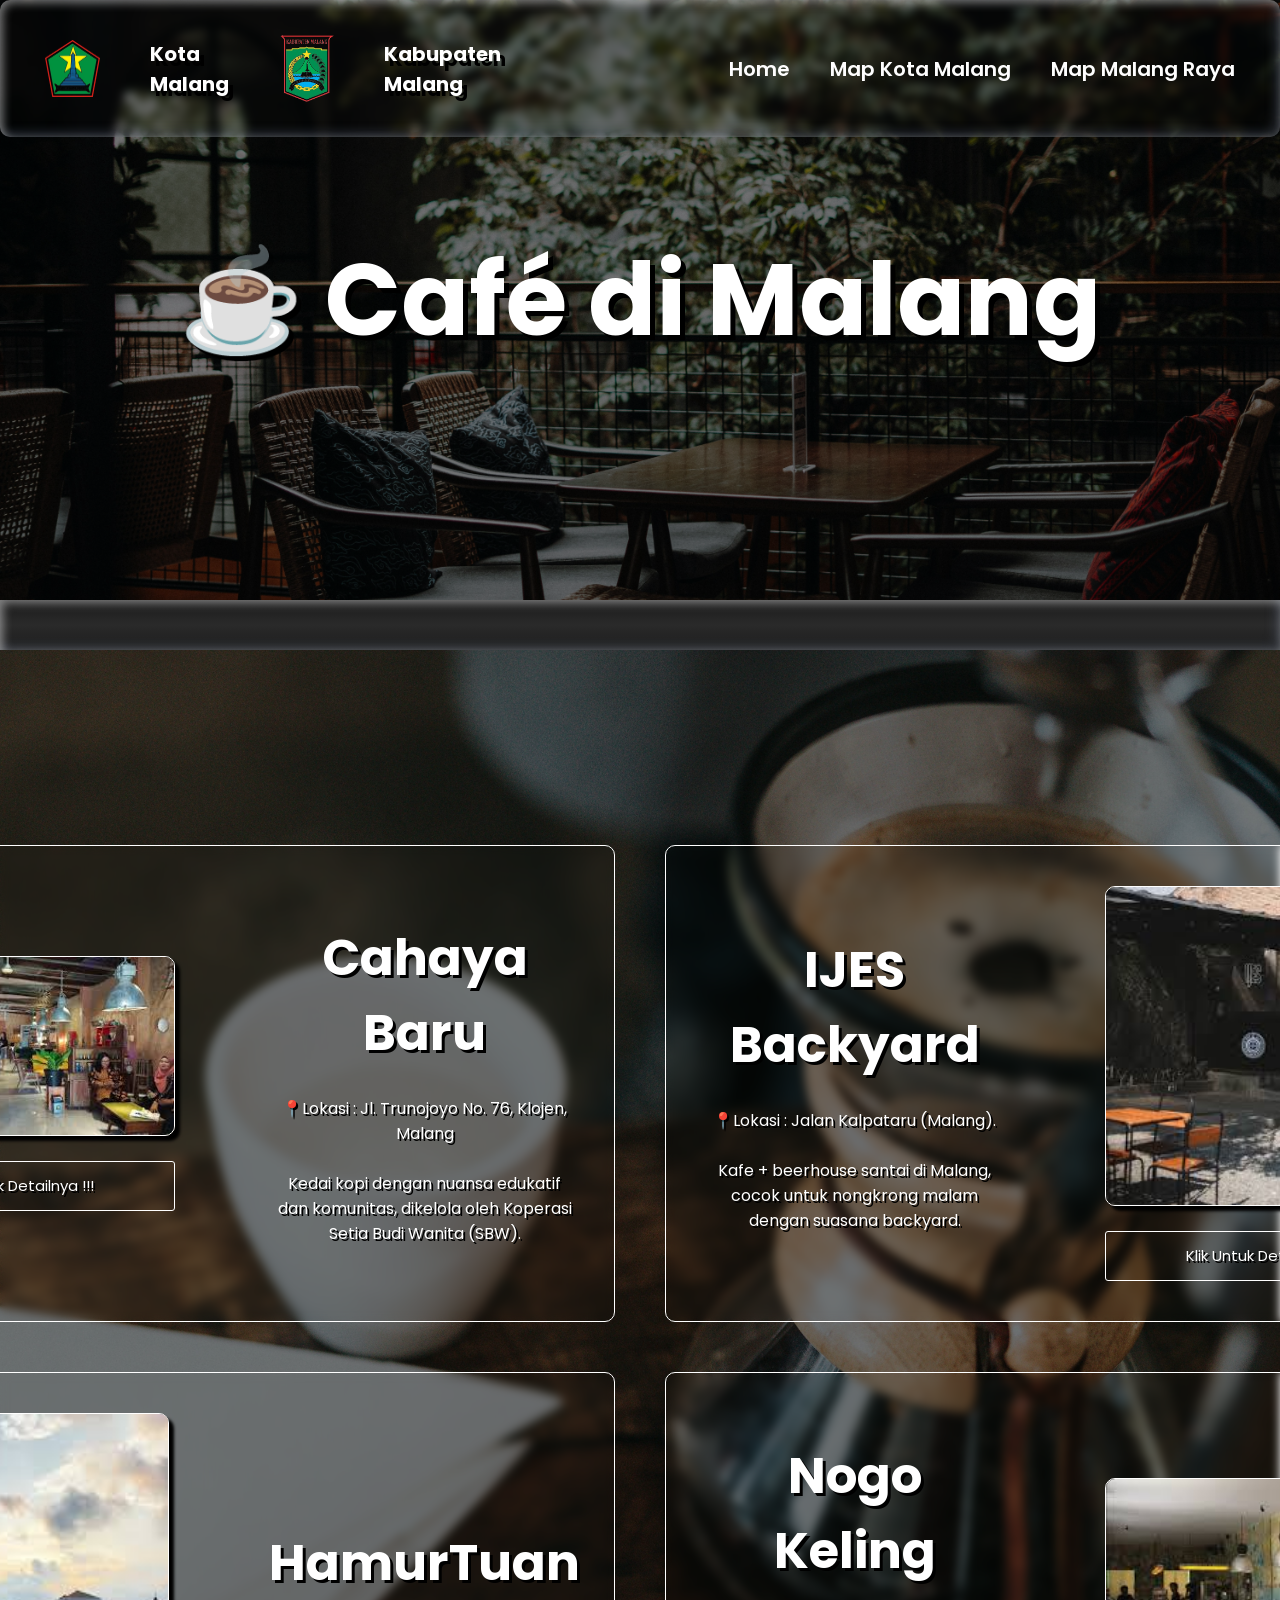
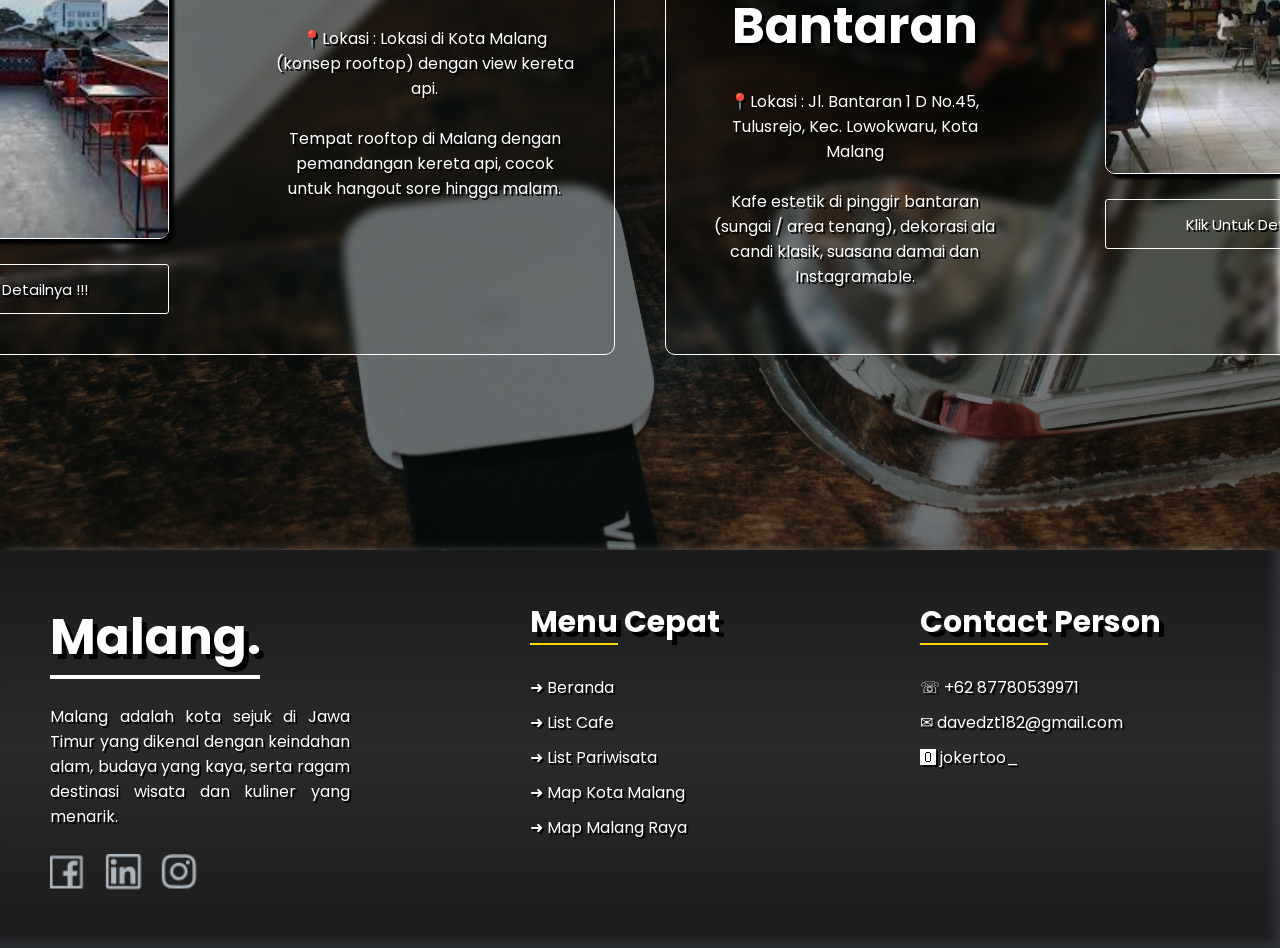
<file: index2.html>
<!DOCTYPE html>
<html lang="en">
<head>
    <meta charset="UTF-8">
    <meta name="viewport" content="width=device-width, initial-scale=1.0">
    <title>Document</title>
    <link rel="stylesheet" href="style.css">
    <link href="https://fonts.googleapis.com/css2?family=Poppins:wght@300;400;600&display=swap" rel="stylesheet">
</head>
<body>
    <nav>
        <div>
        <div>
            <img src="img/lml-removebg-preview.png" alt="">
            <h2>Kota <br>Malang</h2>
        </div>
        <div>
            <img src="img/lml1-removebg-preview.png" alt="">
            <h2>Kabupaten <br>Malang</h2>
        </div>
        </div>
        <ul>
            <li>
                <a href="index.html">Home</a>
            </li>
            <li>
                <a href="https://www.google.com/maps/place/Malang,+Kota+Malang,+Jawa+Timur/@-7.9786453,112.631783,12z/data=!3m1!4b1!4m6!3m5!1s0x2dd62822063dc2fb:0x78879446481a4da2!8m2!3d-7.9666204!4d112.6326321!16zL20vMDR3OGRu?entry=ttu&g_ep=EgoyMDI1MTExNy4wIKXMDSoASAFQAw%3D%3D">Map Kota Malang</a>
            </li>
            <li>
                <a href="https://www.google.com/maps/place/Malang+Metropolitan+Area,+Jawa+Timur/@-8.2873184,112.572115,8.2z/data=!4m6!3m5!1s0x2dd6283d52f0087f:0x2951a82935447b18!8m2!3d-7.8834228!4d112.5721881!16s%2Fg%2F11h6x5j0bx?entry=ttu&g_ep=EgoyMDI1MTExNy4wIKXMDSoASAFQAw%3D%3D">Map Malang Raya</a>
            </li>
        </ul>
    </nav>

    <div class="top1">
        <div class="tc">
            <h1>☕ Café di Malang</h1>
        </div>
    </div>

    <div class="bts"></div>

    <div class="cf">
        <div class="sp">
        <div class="all-cb2">
            <div class="pg-cb">
                <h3>Cahaya Baru</h3><br>
                <p>
                    📍Lokasi : Jl. Trunojoyo No. 76, Klojen, Malang <br><br>Kedai kopi dengan nuansa edukatif dan komunitas, dikelola oleh Koperasi Setia Budi Wanita (SBW).
                </p>
            </div>
            <div class="cb-img">
                <img src="img/cb all.jpeg" alt=""><br>
                <div class="btn">
                    <a href="index8.html" class="btn1">Klik Untuk Detailnya !!!</a>
                </div>
            </div>
        </div>
        <div class="all-cb">
            <div class="pg-cb">
                <h3>IJES Backyard</h3><br>
                <p>
                    📍Lokasi : Jalan Kalpataru (Malang). <br><br>Kafe + beerhouse santai di Malang, cocok untuk nongkrong malam dengan suasana backyard.
                </p>
            </div>
            <div class="cb-img">
                <img src="img/ijes all.jpeg" alt=""><br>
                <div class="btn">
                    <a href="index9.html" class="btn1">Klik Untuk Detailnya !!!</a>
                </div>
            </div>
        </div>
        </div>
        <div class="sp">
        <div class="all-cb2">
            <div class="pg-cb">
                <h3>HamurTuan</h3><br>
                <p>
                    📍Lokasi : Lokasi di Kota Malang (konsep rooftop) dengan view kereta api. <br><br>Tempat rooftop di Malang dengan pemandangan kereta api, cocok untuk hangout sore hingga malam.
                </p>
            </div>
            <div class="cb-img">
                <img src="img/hamur all.jpeg" alt=""><br>
                <div class="btn">
                    <a href="index10.html" class="btn1">Klik Untuk Detailnya !!!</a>
                </div>
            </div>
        </div>
        <div class="all-cb">
            <div class="pg-cb">
                <h3>Nogo Keling Bantaran</h3><br>
                <p>
                    📍Lokasi : Jl. Bantaran 1 D No.45, Tulusrejo, Kec. Lowokwaru, Kota Malang <br><br>Kafe estetik di pinggir bantaran (sungai / area tenang), dekorasi ala candi klasik, suasana damai dan Instagramable.
                </p>
            </div>
            <div class="cb-img">
                <img src="img/nogo.jpeg" alt=""><br>
                <div class="btn">
                    <a href="index11.html" class="btn1">Klik Untuk Detailnya !!!</a>
                </div>
            </div>
        </div>
        </div>
    </div>

    <footer>
        <div class="p1">
            <h2>Malang.</h2><br>
            <p>Malang adalah kota sejuk di Jawa Timur yang dikenal dengan keindahan alam, budaya yang kaya, serta ragam destinasi wisata dan kuliner yang menarik.</p><br>
            <div>
                <img src="img/Group 16.png" alt="">
            </div>
        </div>
        <div class="p2">
            <h3><span style="border-bottom: solid 2px gold;">Menu</span> Cepat</h3><br>
            <p>
                <a href="index.html">➜ Beranda</a><br>
                <a href="index2.html">➜ List Cafe</a><br>
                <a href="index3.html">➜ List Pariwisata</a><br>
                <a href="https://www.google.com/maps/place/Malang,+Kota+Malang,+Jawa+Timur/@-7.9786453,112.631783,12z/data=!3m1!4b1!4m6!3m5!1s0x2dd62822063dc2fb:0x78879446481a4da2!8m2!3d-7.9666204!4d112.6326321!16zL20vMDR3OGRu?entry=ttu&g_ep=EgoyMDI1MTExNy4wIKXMDSoASAFQAw%3D%3D">➜ Map Kota Malang</a><br>
                <a href="https://www.google.com/maps/place/Malang+Metropolitan+Area,+Jawa+Timur/@-8.2873184,112.572115,8.2z/data=!4m6!3m5!1s0x2dd6283d52f0087f:0x2951a82935447b18!8m2!3d-7.8834228!4d112.5721881!16s%2Fg%2F11h6x5j0bx?entry=ttu&g_ep=EgoyMDI1MTExNy4wIKXMDSoASAFQAw%3D%3D">➜ Map Malang Raya</a>
            </p>
        </div>
        <div class="p3">
            <h3><span style="border-bottom: solid 2px gold;">Contact</span> Person</h3><br>
            <p>
                ☏ +62 87780539971 <br>
                ✉︎ davedzt182@gmail.com <br>
                🅾 jokertoo_
            </p>
        </div>
    </footer>
</body>
</html>
</file>
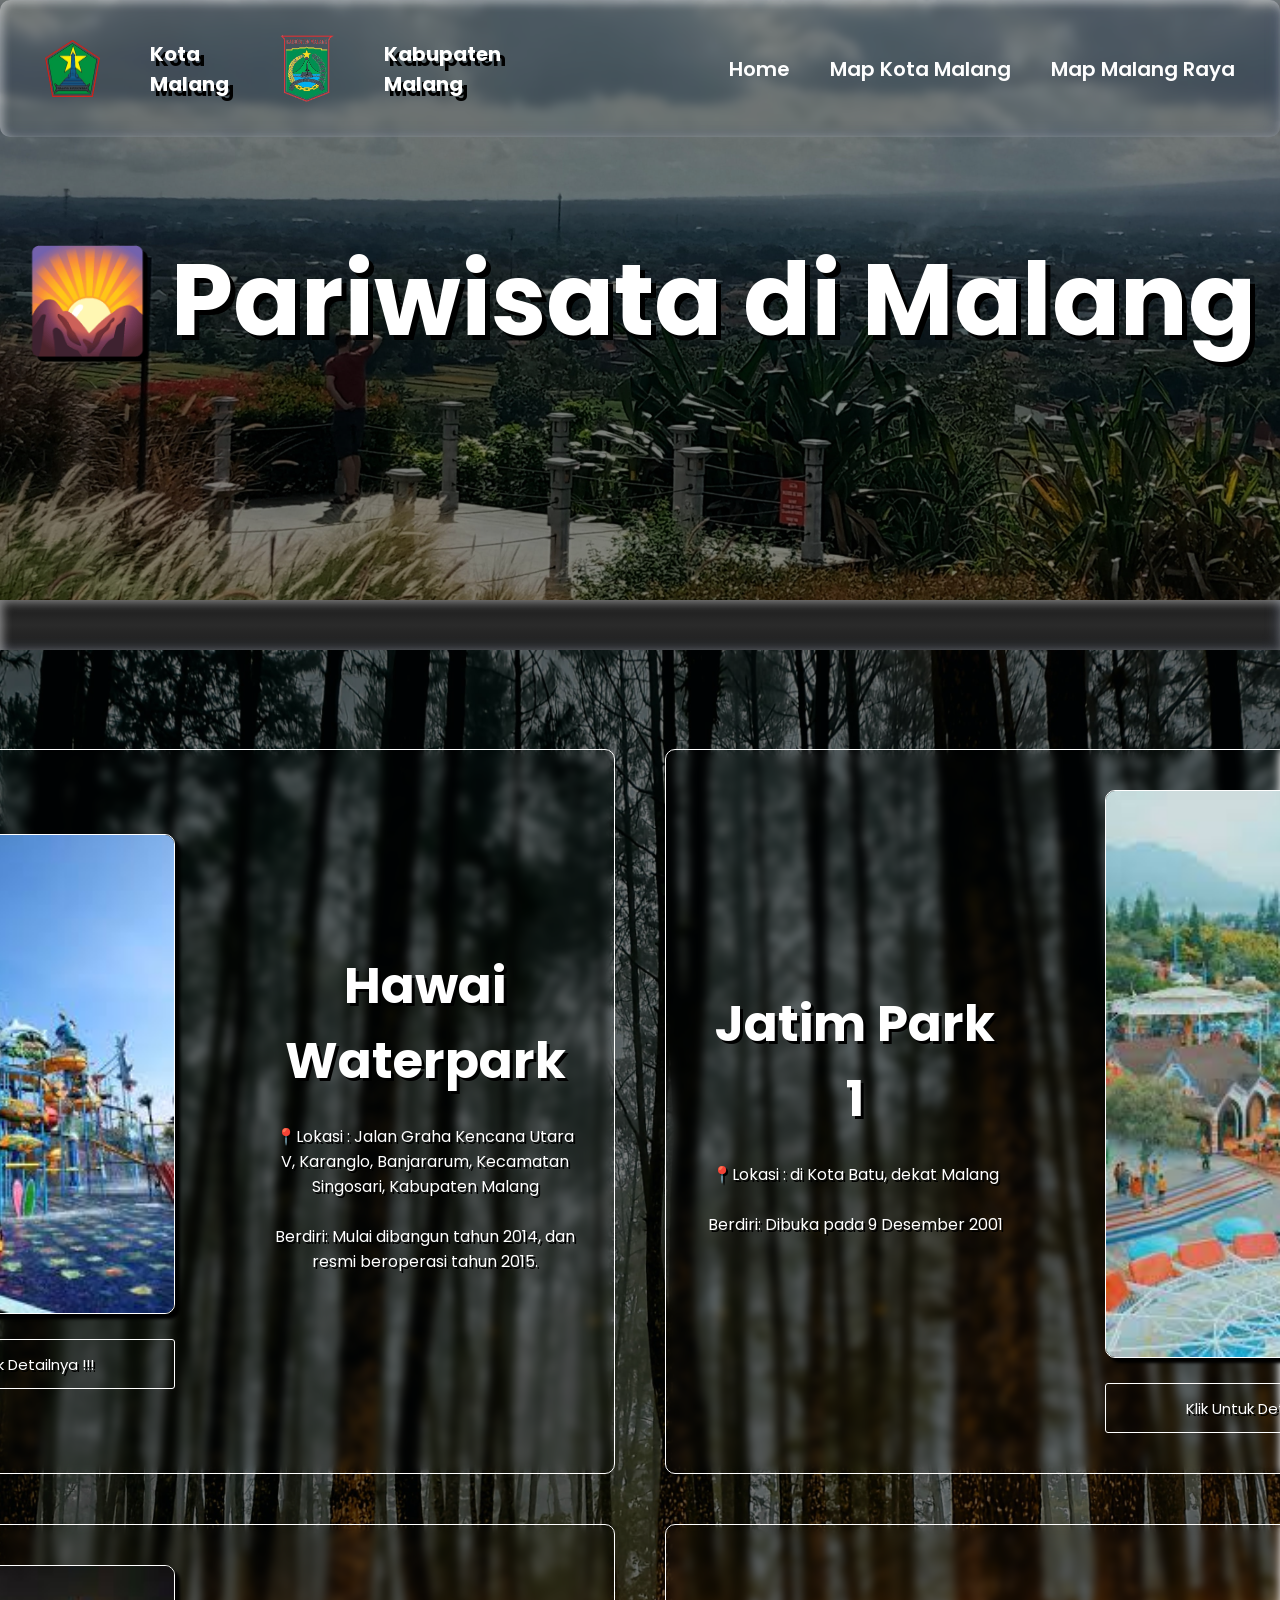
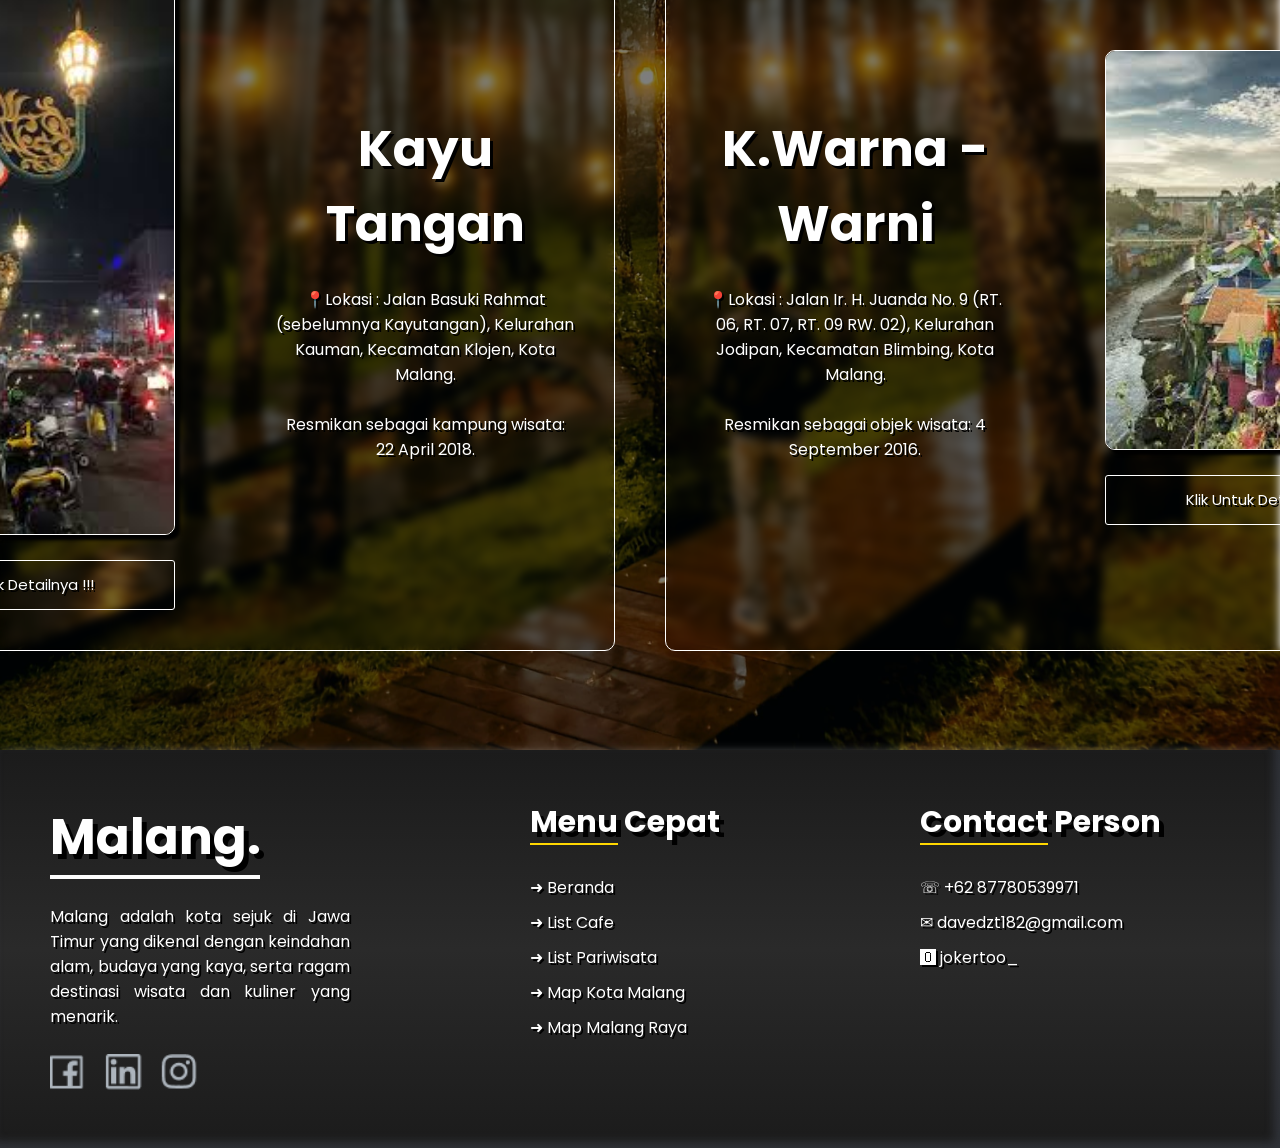
<file: index3.html>
<!DOCTYPE html>
<html lang="en">
<head>
    <meta charset="UTF-8">
    <meta name="viewport" content="width=device-width, initial-scale=1.0">
    <title>Document</title>
    <link rel="stylesheet" href="style.css">
    <link href="https://fonts.googleapis.com/css2?family=Poppins:wght@300;400;600&display=swap" rel="stylesheet">
</head>
<body>
    <nav>
        <div>
        <div>
            <img src="img/lml-removebg-preview.png" alt="">
            <h2>Kota <br>Malang</h2>
        </div>
        <div>
            <img src="img/lml1-removebg-preview.png" alt="">
            <h2>Kabupaten <br>Malang</h2>
        </div>
        </div>
        <ul>
            <li>
                <a href="index.html">Home</a>
            </li>
            <li>
                <a href="https://www.google.com/maps/place/Malang,+Kota+Malang,+Jawa+Timur/@-7.9786453,112.631783,12z/data=!3m1!4b1!4m6!3m5!1s0x2dd62822063dc2fb:0x78879446481a4da2!8m2!3d-7.9666204!4d112.6326321!16zL20vMDR3OGRu?entry=ttu&g_ep=EgoyMDI1MTExNy4wIKXMDSoASAFQAw%3D%3D">Map Kota Malang</a>
            </li>
            <li>
                <a href="https://www.google.com/maps/place/Malang+Metropolitan+Area,+Jawa+Timur/@-8.2873184,112.572115,8.2z/data=!4m6!3m5!1s0x2dd6283d52f0087f:0x2951a82935447b18!8m2!3d-7.8834228!4d112.5721881!16s%2Fg%2F11h6x5j0bx?entry=ttu&g_ep=EgoyMDI1MTExNy4wIKXMDSoASAFQAw%3D%3D">Map Malang Raya</a>
            </li>
        </ul>
    </nav>

    <div class="top2">
        <div class="tc">
            <h1>🌄 Pariwisata di Malang</h1>
        </div>
    </div>

    <div class="bts"></div>
    </div>

    <div class="ws">
        <div class="sp">
        <div class="all-cb2">
            <div class="pg-cb">
                <h3>Hawai Waterpark</h3><br>
                <p>
                    📍Lokasi : Jalan Graha Kencana Utara V, Karanglo, Banjararum, Kecamatan Singosari, Kabupaten Malang <br><br>Berdiri: Mulai dibangun tahun 2014, dan resmi beroperasi tahun 2015.
                </p>
            </div>
            <div class="cb-img">
                <img src="img/hw.jpeg" alt=""><br>
                <div class="btn">
                    <a href="index6.html" class="btn1">Klik Untuk Detailnya !!!</a>
                </div>
            </div>
        </div>
        <div class="all-cb">
            <div class="pg-cb">
                <h3>Jatim Park 1</h3><br>
                <p>
                    📍Lokasi : di Kota Batu, dekat Malang <br><br>Berdiri: Dibuka pada 9 Desember 2001
                </p>
            </div>
            <div class="cb-img">
                <img src="img/jp1.jpeg" alt=""><br>
                <div class="btn">
                    <a href="index4.html" class="btn1">Klik Untuk Detailnya !!!</a>
                </div>
            </div>
        </div>
        </div>
        <div class="sp">
        <div class="all-cb2">
            <div class="pg-cb">
                <h3>Kayu Tangan</h3><br>
                <p>
                    📍Lokasi : Jalan Basuki Rahmat (sebelumnya Kayutangan), Kelurahan Kauman, Kecamatan Klojen, Kota Malang. <br><br>Resmikan sebagai kampung wisata: 22 April 2018.
                </p>
            </div>
            <div class="cb-img">
                <img src="img/kt.jpeg" alt=""><br>
                <div class="btn">
                    <a href="index5.html" class="btn1">Klik Untuk Detailnya !!!</a>
                </div>
            </div>
        </div>
        <div class="all-cb">
            <div class="pg-cb">
                <h3>K.Warna - Warni</h3><br>
                <p>
                    📍Lokasi : Jalan Ir. H. Juanda No. 9 (RT. 06, RT. 07, RT. 09 RW. 02), Kelurahan Jodipan, Kecamatan Blimbing, Kota Malang. <br><br>Resmikan sebagai objek wisata: 4 September 2016.
                </p>
            </div>
            <div class="cb-img">
                <img src="img/jd.jpeg" alt=""><br>
                <div class="btn">
                    <a href="index7.html" class="btn1">Klik Untuk Detailnya !!!</a>
                </div>
            </div>
        </div>
        </div>
    </div>

    <footer>
        <div class="p1">
            <h2>Malang.</h2><br>
            <p>Malang adalah kota sejuk di Jawa Timur yang dikenal dengan keindahan alam, budaya yang kaya, serta ragam destinasi wisata dan kuliner yang menarik.</p><br>
            <div>
                <img src="img/Group 16.png" alt="">
            </div>
        </div>
        <div class="p2">
            <h3><span style="border-bottom: solid 2px gold;">Menu</span> Cepat</h3><br>
            <p>
                <a href="index.html">➜ Beranda</a><br>
                <a href="index2.html">➜ List Cafe</a><br>
                <a href="index3.html">➜ List Pariwisata</a><br>
                <a href="https://www.google.com/maps/place/Malang,+Kota+Malang,+Jawa+Timur/@-7.9786453,112.631783,12z/data=!3m1!4b1!4m6!3m5!1s0x2dd62822063dc2fb:0x78879446481a4da2!8m2!3d-7.9666204!4d112.6326321!16zL20vMDR3OGRu?entry=ttu&g_ep=EgoyMDI1MTExNy4wIKXMDSoASAFQAw%3D%3D">➜ Map Kota Malang</a><br>
                <a href="https://www.google.com/maps/place/Malang+Metropolitan+Area,+Jawa+Timur/@-8.2873184,112.572115,8.2z/data=!4m6!3m5!1s0x2dd6283d52f0087f:0x2951a82935447b18!8m2!3d-7.8834228!4d112.5721881!16s%2Fg%2F11h6x5j0bx?entry=ttu&g_ep=EgoyMDI1MTExNy4wIKXMDSoASAFQAw%3D%3D">➜ Map Malang Raya</a>
            </p>
        </div>
        <div class="p3">
            <h3><span style="border-bottom: solid 2px gold;">Contact</span> Person</h3><br>
            <p>
                ☏ +62 87780539971 <br>
                ✉︎ davedzt182@gmail.com <br>
                🅾 jokertoo_
            </p>
        </div>
    </footer>
</body>
</html>
</file>
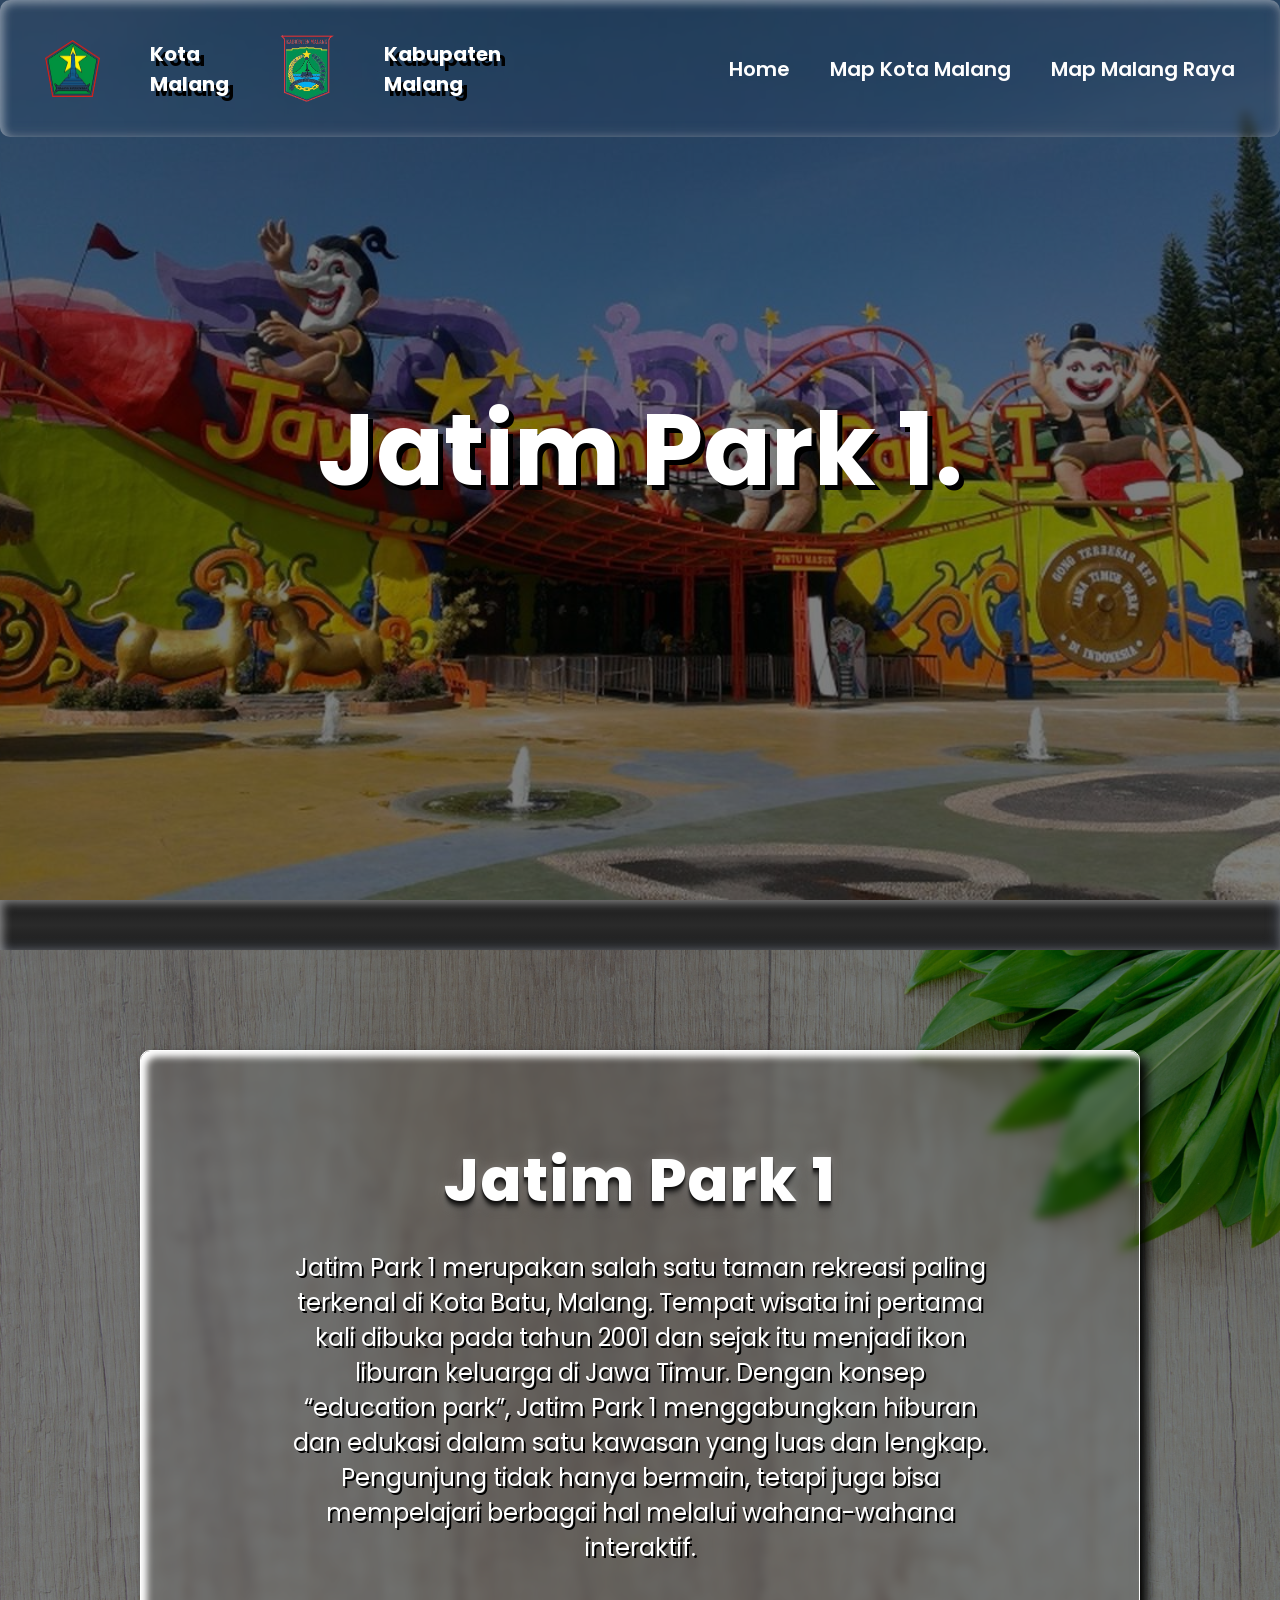
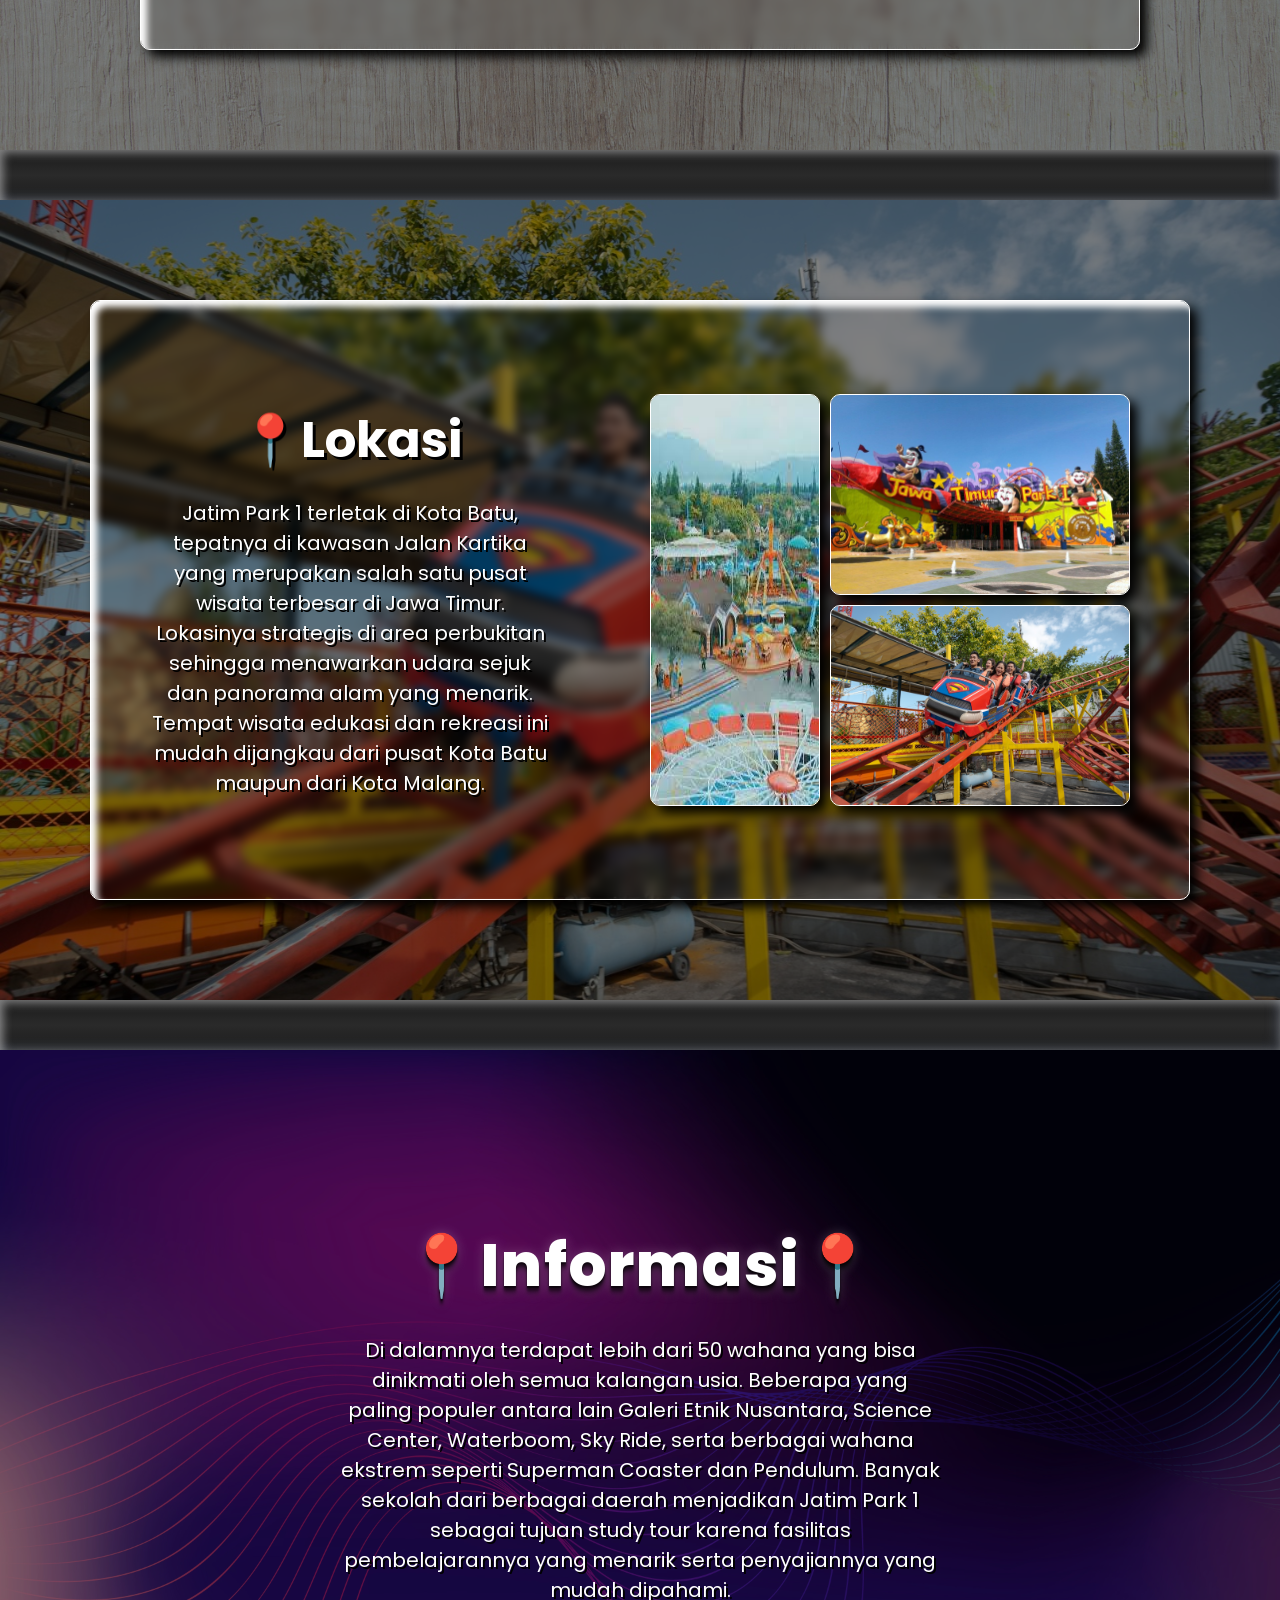
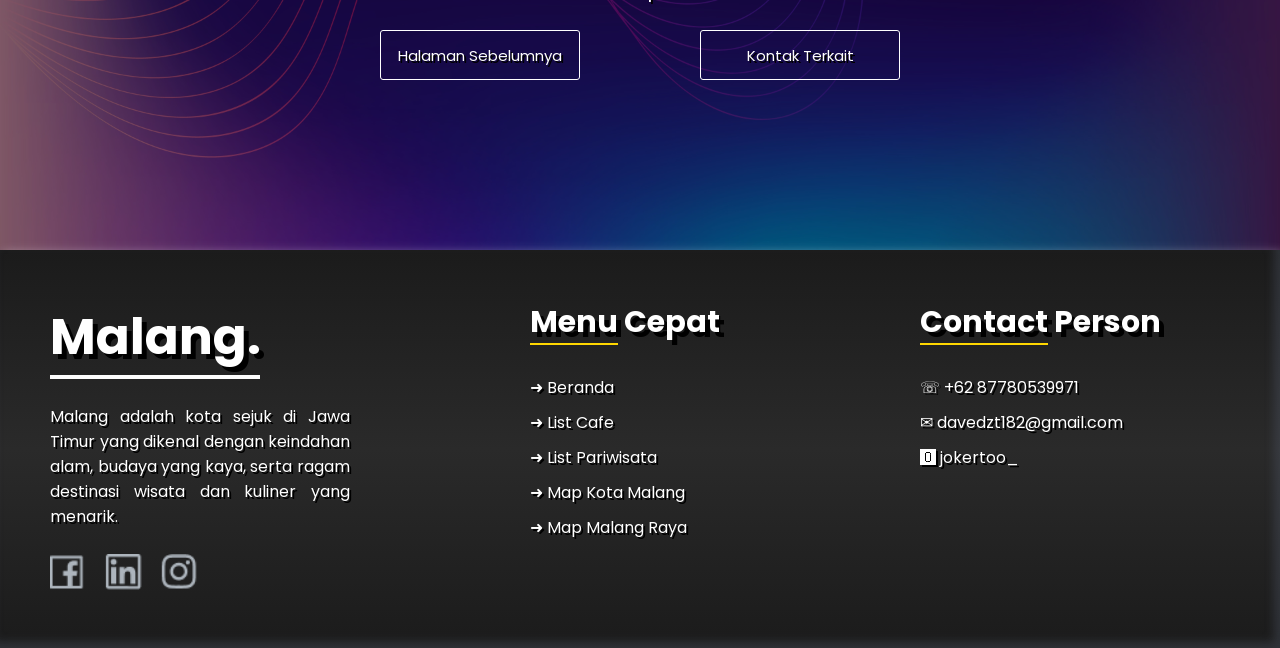
<file: index4.html>
<!DOCTYPE html>
<html lang="en">
<head>
    <meta charset="UTF-8">
    <meta name="viewport" content="width=device-width, initial-scale=1.0">
    <title>Document</title>
    <link rel="stylesheet" href="style.css">
    <link href="https://fonts.googleapis.com/css2?family=Poppins:wght@300;400;600&display=swap" rel="stylesheet">
</head>
<body>
    <nav>
        <div>
        <div>
            <img src="img/lml-removebg-preview.png" alt="">
            <h2>Kota <br>Malang</h2>
        </div>
        <div>
            <img src="img/lml1-removebg-preview.png" alt="">
            <h2>Kabupaten <br>Malang</h2>
        </div>
        </div>
        <ul>
            <li>
                <a href="index.html">Home</a>
            </li>
            <li>
                <a href="https://www.google.com/maps/place/Malang,+Kota+Malang,+Jawa+Timur/@-7.9786453,112.631783,12z/data=!3m1!4b1!4m6!3m5!1s0x2dd62822063dc2fb:0x78879446481a4da2!8m2!3d-7.9666204!4d112.6326321!16zL20vMDR3OGRu?entry=ttu&g_ep=EgoyMDI1MTExNy4wIKXMDSoASAFQAw%3D%3D">Map Kota Malang</a>
            </li>
            <li>
                <a href="https://www.google.com/maps/place/Malang+Metropolitan+Area,+Jawa+Timur/@-8.2873184,112.572115,8.2z/data=!4m6!3m5!1s0x2dd6283d52f0087f:0x2951a82935447b18!8m2!3d-7.8834228!4d112.5721881!16s%2Fg%2F11h6x5j0bx?entry=ttu&g_ep=EgoyMDI1MTExNy4wIKXMDSoASAFQAw%3D%3D">Map Malang Raya</a>
            </li>
        </ul>
    </nav>

    <div class="top3">
        <div class="tc">
            <h1>Jatim Park 1.</h1>
        </div>
    </div>

    <div class="bts"></div>

    <div class="mu">
        <div class="jppg">
            <h2>Jatim Park 1</h2><br>
            <p>Jatim Park 1 merupakan salah satu taman rekreasi paling terkenal di Kota Batu, Malang. Tempat wisata ini pertama kali dibuka pada tahun 2001 dan sejak itu menjadi ikon liburan keluarga di Jawa Timur. Dengan konsep “education park”, Jatim Park 1 menggabungkan hiburan dan edukasi dalam satu kawasan yang luas dan lengkap. Pengunjung tidak hanya bermain, tetapi juga bisa mempelajari berbagai hal melalui wahana-wahana interaktif.</p>
        </div>
    </div>

    <div class="bts"></div>

    <div class="mu2">
        <di class="mu2-all">
            <div class="mu2-pg">
                <h4>📍Lokasi</h4>
                <p>Jatim Park 1 terletak di Kota Batu, tepatnya di kawasan Jalan Kartika yang merupakan salah satu pusat wisata terbesar di Jawa Timur. Lokasinya strategis di area perbukitan sehingga menawarkan udara sejuk dan panorama alam yang menarik. Tempat wisata edukasi dan rekreasi ini mudah dijangkau dari pusat Kota Batu maupun dari Kota Malang.</p>
            </div>
            <div class="mu2-img">
                <img src="img/jp1.jpeg" alt="">
                <div class="mu2-img1">
                    <img src="img/jtp.jpg" alt="">
                    <img src="img/jp11.jpeg" alt="">
                </div>
            </div>
        </div>
    </div>

    <div class="bts"></div>

    <div class="last">
        <div>
            <h2>📍Informasi📍</h2><br>
            <p>
                Di dalamnya terdapat lebih dari 50 wahana yang bisa dinikmati oleh semua kalangan usia. Beberapa yang paling populer antara lain Galeri Etnik Nusantara, Science Center, Waterboom, Sky Ride, serta berbagai wahana ekstrem seperti Superman Coaster dan Pendulum. Banyak sekolah dari berbagai daerah menjadikan Jatim Park 1 sebagai tujuan study tour karena fasilitas pembelajarannya yang menarik serta penyajiannya yang mudah dipahami.
            </p>
        </div><br>
        <div style="display: flex; flex-direction: row;">
            <div class="btn">
                <a href="index3.html" class="btn1" style="width: 200px;">Halaman Sebelumnya</a>
            </div>
            <div class="btn">
                <a href="https://wa.me/6287780539971" class="btn1" style="width: 200px;">Kontak Terkait</a>
            </div>
        </div>
    </div>

    <footer>
        <div class="p1">
            <h2>Malang.</h2><br>
            <p>Malang adalah kota sejuk di Jawa Timur yang dikenal dengan keindahan alam, budaya yang kaya, serta ragam destinasi wisata dan kuliner yang menarik.</p><br>
            <div>
                <img src="img/Group 16.png" alt="">
            </div>
        </div>
        <div class="p2">
            <h3><span style="border-bottom: solid 2px gold;">Menu</span> Cepat</h3><br>
            <p>
                <a href="index.html">➜ Beranda</a><br>
                <a href="index2.html">➜ List Cafe</a><br>
                <a href="index3.html">➜ List Pariwisata</a><br>
                <a href="https://www.google.com/maps/place/Malang,+Kota+Malang,+Jawa+Timur/@-7.9786453,112.631783,12z/data=!3m1!4b1!4m6!3m5!1s0x2dd62822063dc2fb:0x78879446481a4da2!8m2!3d-7.9666204!4d112.6326321!16zL20vMDR3OGRu?entry=ttu&g_ep=EgoyMDI1MTExNy4wIKXMDSoASAFQAw%3D%3D">➜ Map Kota Malang</a><br>
                <a href="https://www.google.com/maps/place/Malang+Metropolitan+Area,+Jawa+Timur/@-8.2873184,112.572115,8.2z/data=!4m6!3m5!1s0x2dd6283d52f0087f:0x2951a82935447b18!8m2!3d-7.8834228!4d112.5721881!16s%2Fg%2F11h6x5j0bx?entry=ttu&g_ep=EgoyMDI1MTExNy4wIKXMDSoASAFQAw%3D%3D">➜ Map Malang Raya</a>
            </p>
        </div>
        <div class="p3">
            <h3><span style="border-bottom: solid 2px gold;">Contact</span> Person</h3><br>
            <p>
                ☏ +62 87780539971 <br>
                ✉︎ davedzt182@gmail.com <br>
                🅾 jokertoo_
            </p>
        </div>
    </footer>
</body>
</html>
</file>
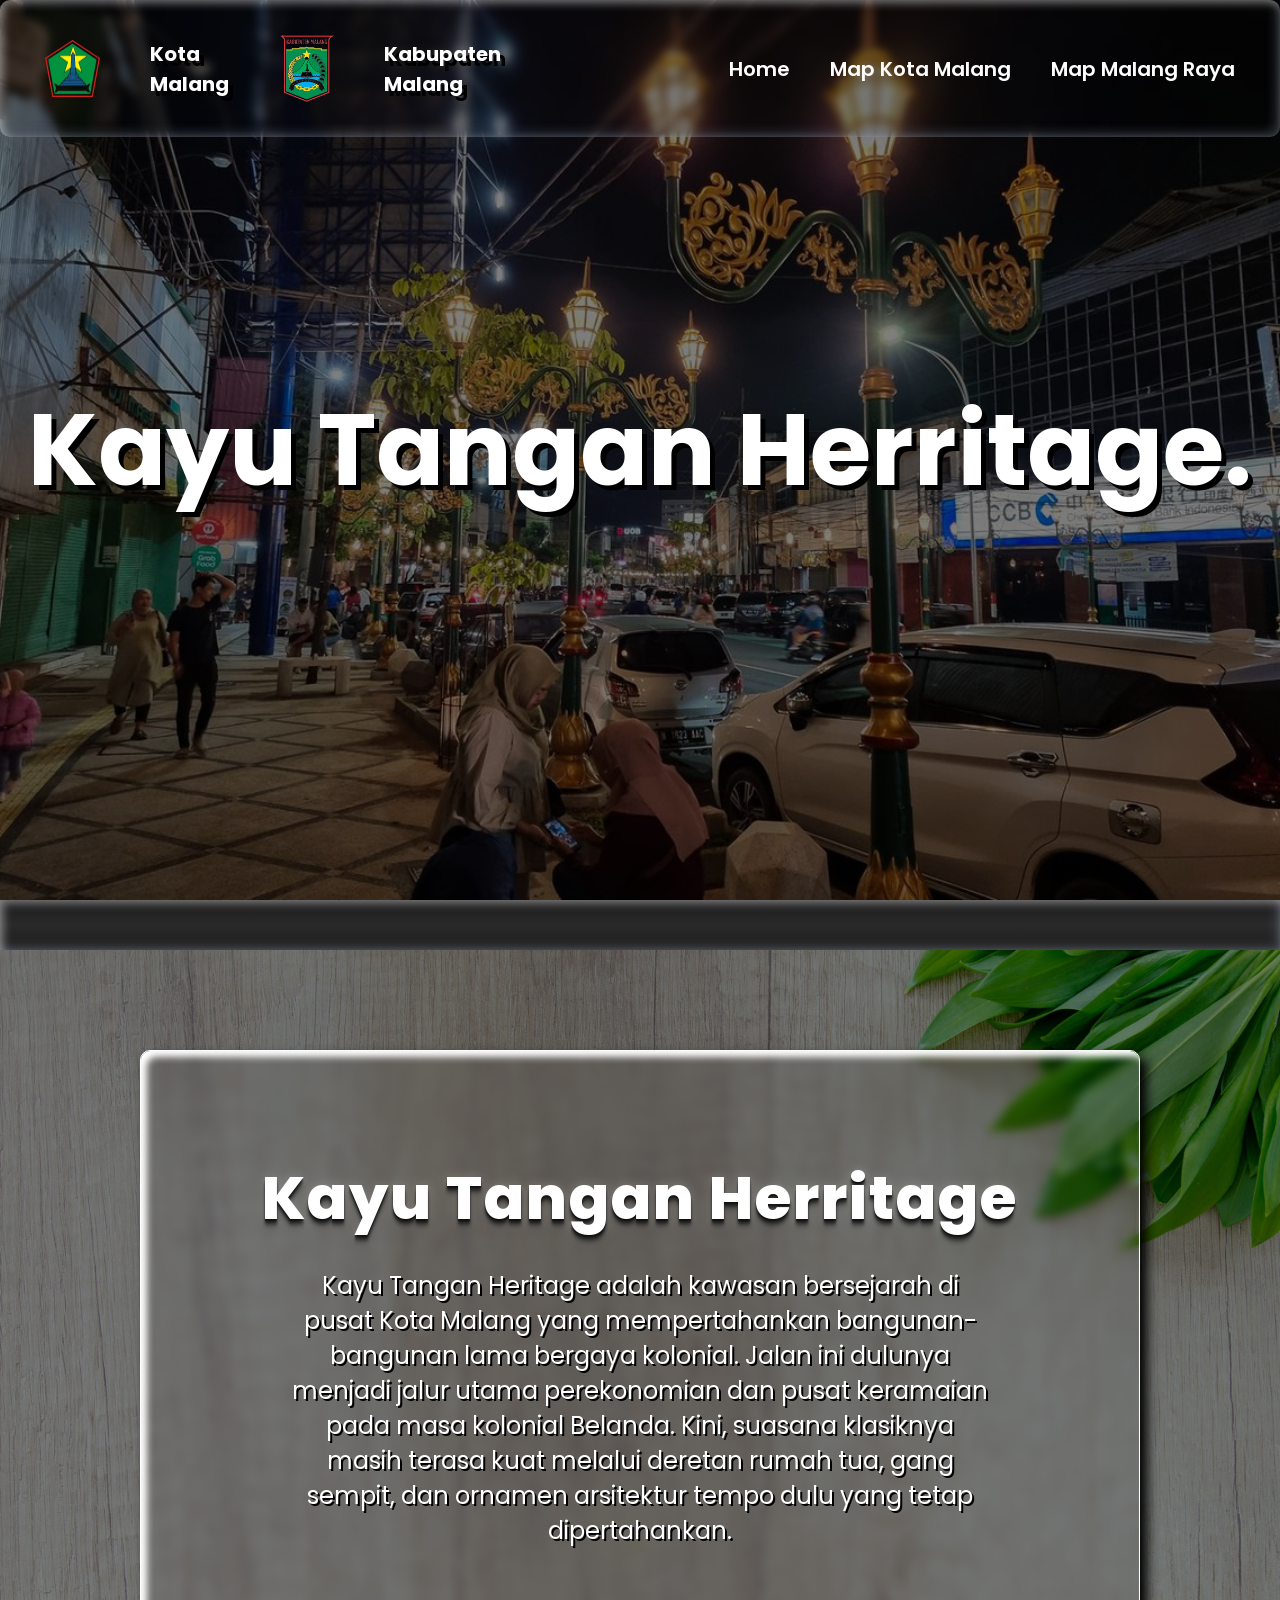
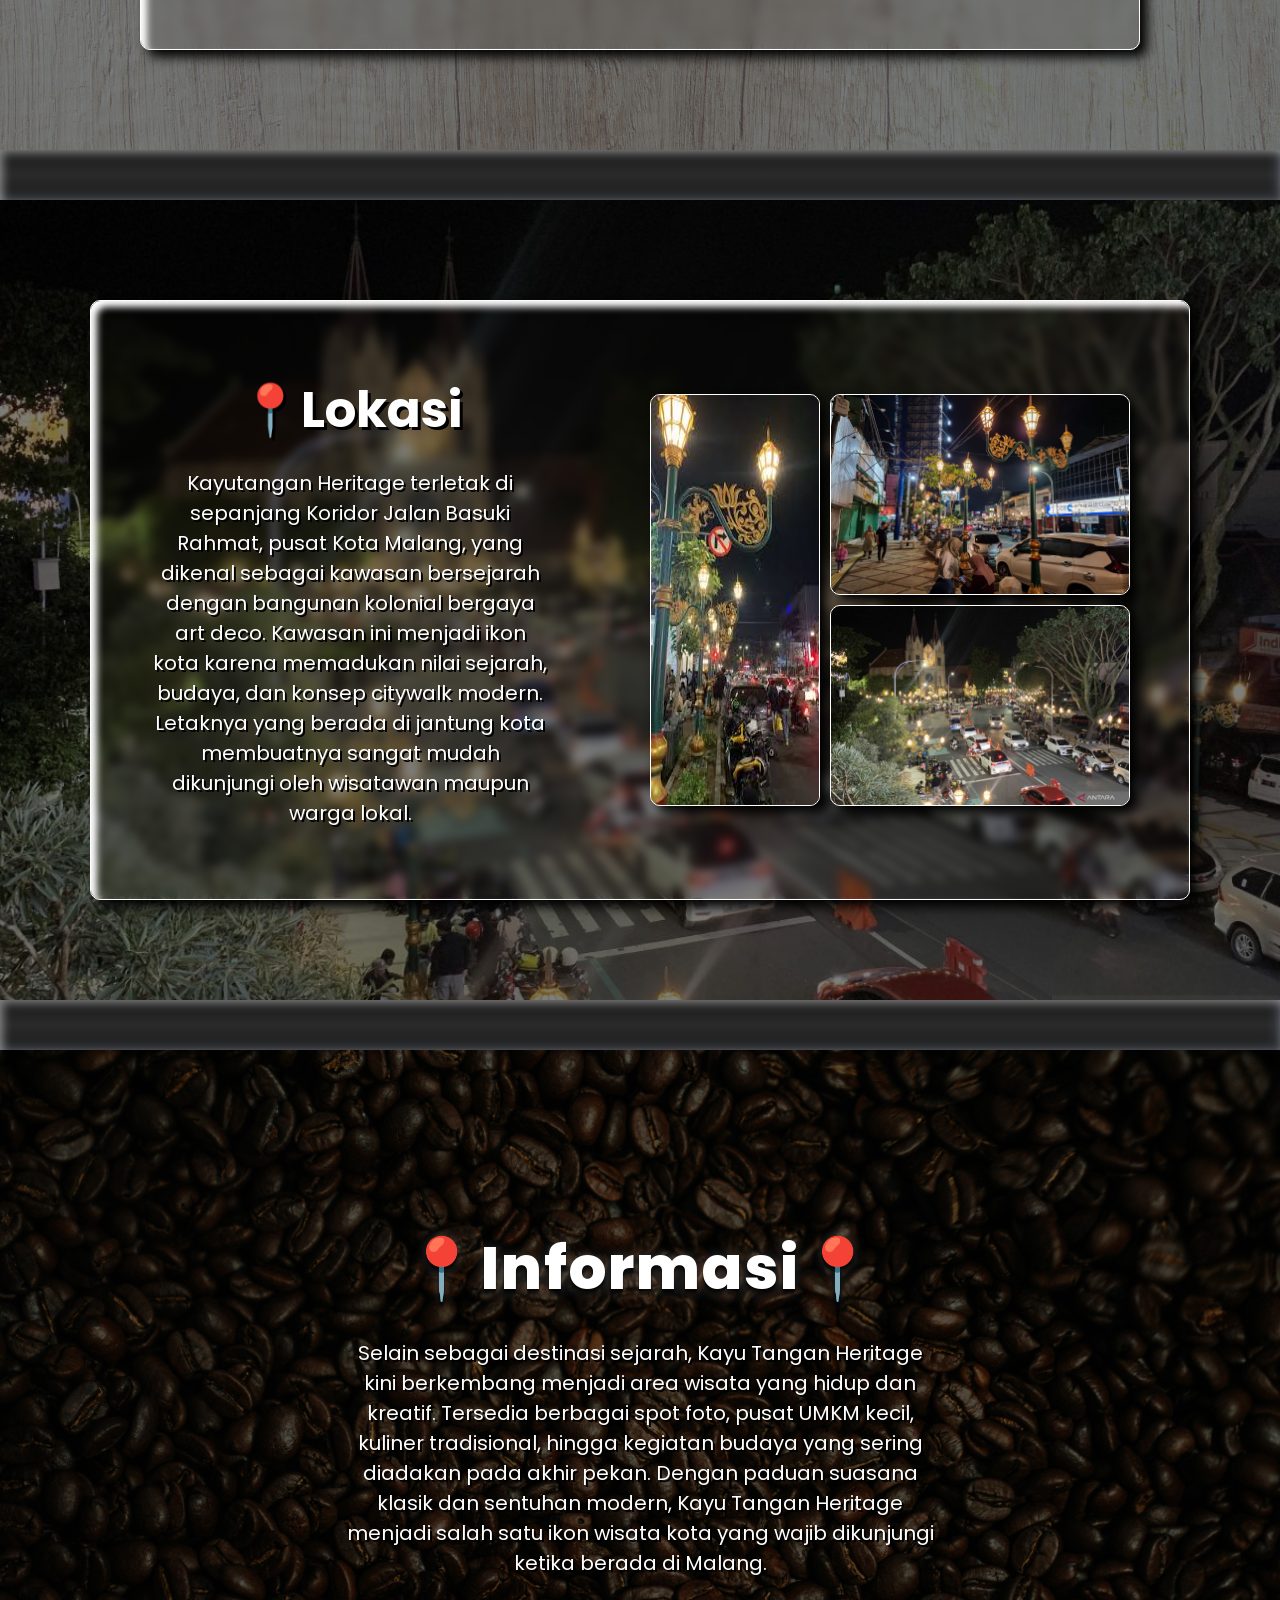
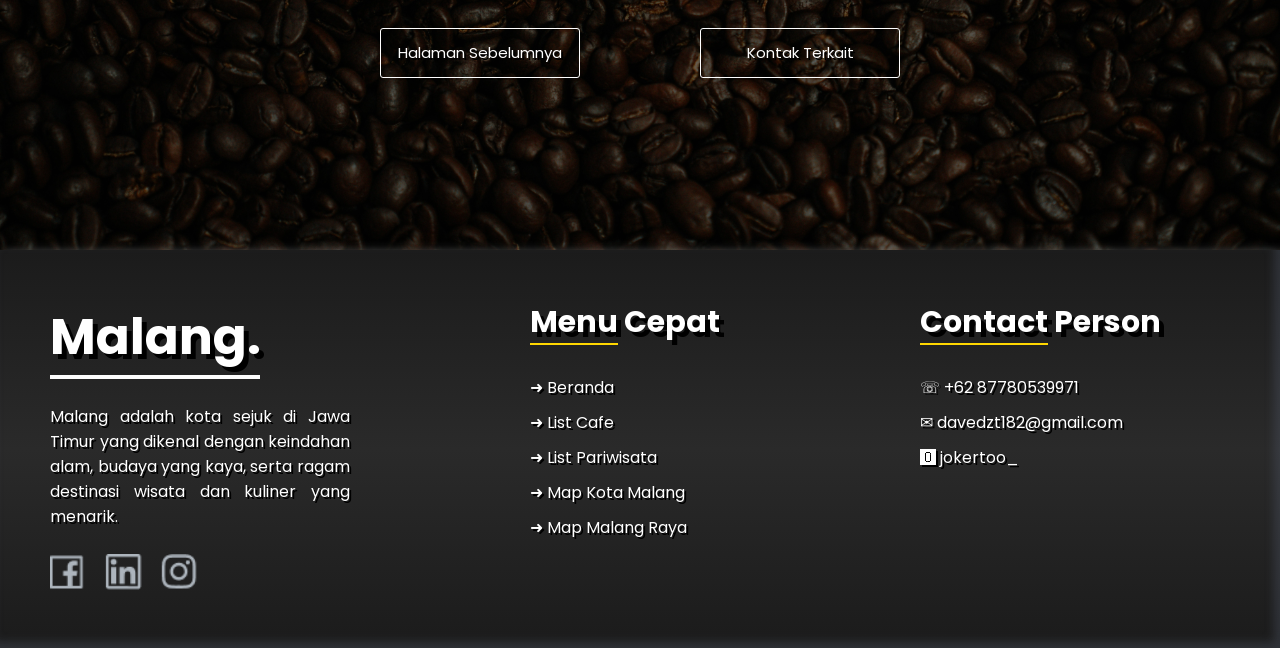
<file: index5.html>
<!DOCTYPE html>
<html lang="en">
<head>
    <meta charset="UTF-8">
    <meta name="viewport" content="width=device-width, initial-scale=1.0">
    <title>Document</title>
    <link rel="stylesheet" href="style.css">
    <link href="https://fonts.googleapis.com/css2?family=Poppins:wght@300;400;600&display=swap" rel="stylesheet">
</head>
<body>
    <nav>
        <div>
        <div>
            <img src="img/lml-removebg-preview.png" alt="">
            <h2>Kota <br>Malang</h2>
        </div>
        <div>
            <img src="img/lml1-removebg-preview.png" alt="">
            <h2>Kabupaten <br>Malang</h2>
        </div>
        </div>
        <ul>
            <li>
                <a href="index.html">Home</a>
            </li>
            <li>
                <a href="https://www.google.com/maps/place/Malang,+Kota+Malang,+Jawa+Timur/@-7.9786453,112.631783,12z/data=!3m1!4b1!4m6!3m5!1s0x2dd62822063dc2fb:0x78879446481a4da2!8m2!3d-7.9666204!4d112.6326321!16zL20vMDR3OGRu?entry=ttu&g_ep=EgoyMDI1MTExNy4wIKXMDSoASAFQAw%3D%3D">Map Kota Malang</a>
            </li>
            <li>
                <a href="https://www.google.com/maps/place/Malang+Metropolitan+Area,+Jawa+Timur/@-8.2873184,112.572115,8.2z/data=!4m6!3m5!1s0x2dd6283d52f0087f:0x2951a82935447b18!8m2!3d-7.8834228!4d112.5721881!16s%2Fg%2F11h6x5j0bx?entry=ttu&g_ep=EgoyMDI1MTExNy4wIKXMDSoASAFQAw%3D%3D">Map Malang Raya</a>
            </li>
        </ul>
    </nav>

    <div class="top4">
        <div class="tc">
            <h1>Kayu Tangan Herritage.</h1>
        </div>
    </div>

    <div class="bts"></div>

    <div class="mu">
        <div class="jppg">
            <h2>Kayu Tangan Herritage</h2><br>
            <p>Kayu Tangan Heritage adalah kawasan bersejarah di pusat Kota Malang yang mempertahankan bangunan-bangunan lama bergaya kolonial. Jalan ini dulunya menjadi jalur utama perekonomian dan pusat keramaian pada masa kolonial Belanda. Kini, suasana klasiknya masih terasa kuat melalui deretan rumah tua, gang sempit, dan ornamen arsitektur tempo dulu yang tetap dipertahankan.</p>
        </div>
    </div>

    <div class="bts"></div>

    <div class="mu3">
        <di class="mu2-all">
            <div class="mu2-pg">
                <h4>📍Lokasi</h4>
                <p>Kayutangan Heritage terletak di sepanjang Koridor Jalan Basuki Rahmat, pusat Kota Malang, yang dikenal sebagai kawasan bersejarah dengan bangunan kolonial bergaya art deco. Kawasan ini menjadi ikon kota karena memadukan nilai sejarah, budaya, dan konsep citywalk modern. Letaknya yang berada di jantung kota membuatnya sangat mudah dikunjungi oleh wisatawan maupun warga lokal.</p>
            </div>
            <div class="mu2-img">
                <img src="img/kt.jpeg" alt="">
                <div class="mu2-img1">
                    <img src="img/kt hd.jpg" alt="">
                    <img src="img/kt1.jpg" alt="">
                </div>
            </div>
        </div>
    </div>

    <div class="bts"></div>

    <div class="last1">
        <div>
            <h2>📍Informasi📍</h2><br>
            <p>
                Selain sebagai destinasi sejarah, Kayu Tangan Heritage kini berkembang menjadi area wisata yang hidup dan kreatif. Tersedia berbagai spot foto, pusat UMKM kecil, kuliner tradisional, hingga kegiatan budaya yang sering diadakan pada akhir pekan. Dengan paduan suasana klasik dan sentuhan modern, Kayu Tangan Heritage menjadi salah satu ikon wisata kota yang wajib dikunjungi ketika berada di Malang.
            </p>
        </div><br><br>
        <div style="display: flex; flex-direction: row;">
            <div class="btn">
                <a href="index3.html" class="btn1" style="width: 200px;">Halaman Sebelumnya</a>
            </div>
            <div class="btn">
                <a href="https://wa.me/6287780539971" class="btn1" style="width: 200px;">Kontak Terkait</a>
            </div>
        </div>
    </div>

    <footer>
        <div class="p1">
            <h2>Malang.</h2><br>
            <p>Malang adalah kota sejuk di Jawa Timur yang dikenal dengan keindahan alam, budaya yang kaya, serta ragam destinasi wisata dan kuliner yang menarik.</p><br>
            <div>
                <img src="img/Group 16.png" alt="">
            </div>
        </div>
        <div class="p2">
            <h3><span style="border-bottom: solid 2px gold;">Menu</span> Cepat</h3><br>
            <p>
                <a href="index.html">➜ Beranda</a><br>
                <a href="index2.html">➜ List Cafe</a><br>
                <a href="index3.html">➜ List Pariwisata</a><br>
                <a href="https://www.google.com/maps/place/Malang,+Kota+Malang,+Jawa+Timur/@-7.9786453,112.631783,12z/data=!3m1!4b1!4m6!3m5!1s0x2dd62822063dc2fb:0x78879446481a4da2!8m2!3d-7.9666204!4d112.6326321!16zL20vMDR3OGRu?entry=ttu&g_ep=EgoyMDI1MTExNy4wIKXMDSoASAFQAw%3D%3D">➜ Map Kota Malang</a><br>
                <a href="https://www.google.com/maps/place/Malang+Metropolitan+Area,+Jawa+Timur/@-8.2873184,112.572115,8.2z/data=!4m6!3m5!1s0x2dd6283d52f0087f:0x2951a82935447b18!8m2!3d-7.8834228!4d112.5721881!16s%2Fg%2F11h6x5j0bx?entry=ttu&g_ep=EgoyMDI1MTExNy4wIKXMDSoASAFQAw%3D%3D">➜ Map Malang Raya</a>
            </p>
        </div>
        <div class="p3">
            <h3><span style="border-bottom: solid 2px gold;">Contact</span> Person</h3><br>
            <p>
                ☏ +62 87780539971 <br>
                ✉︎ davedzt182@gmail.com <br>
                🅾 jokertoo_
            </p>
        </div>
    </footer>
</body>
</html>
</file>
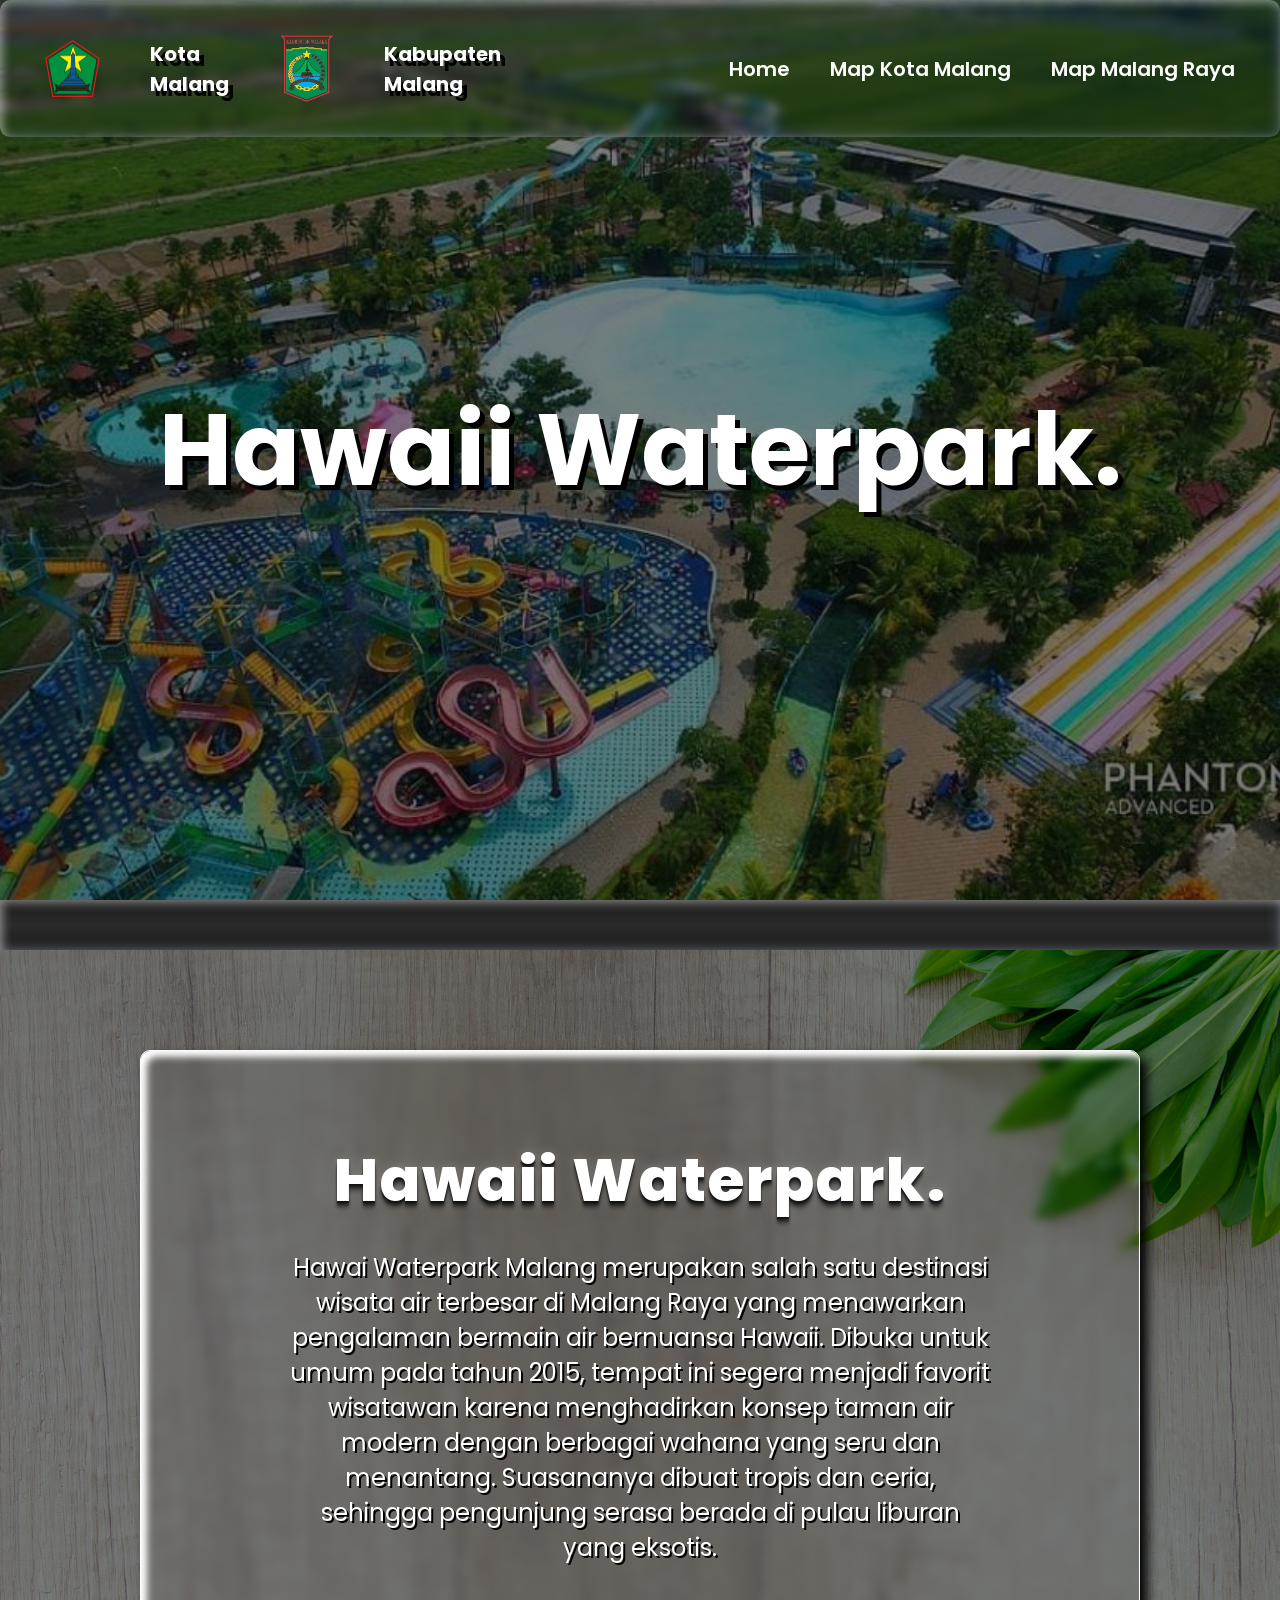
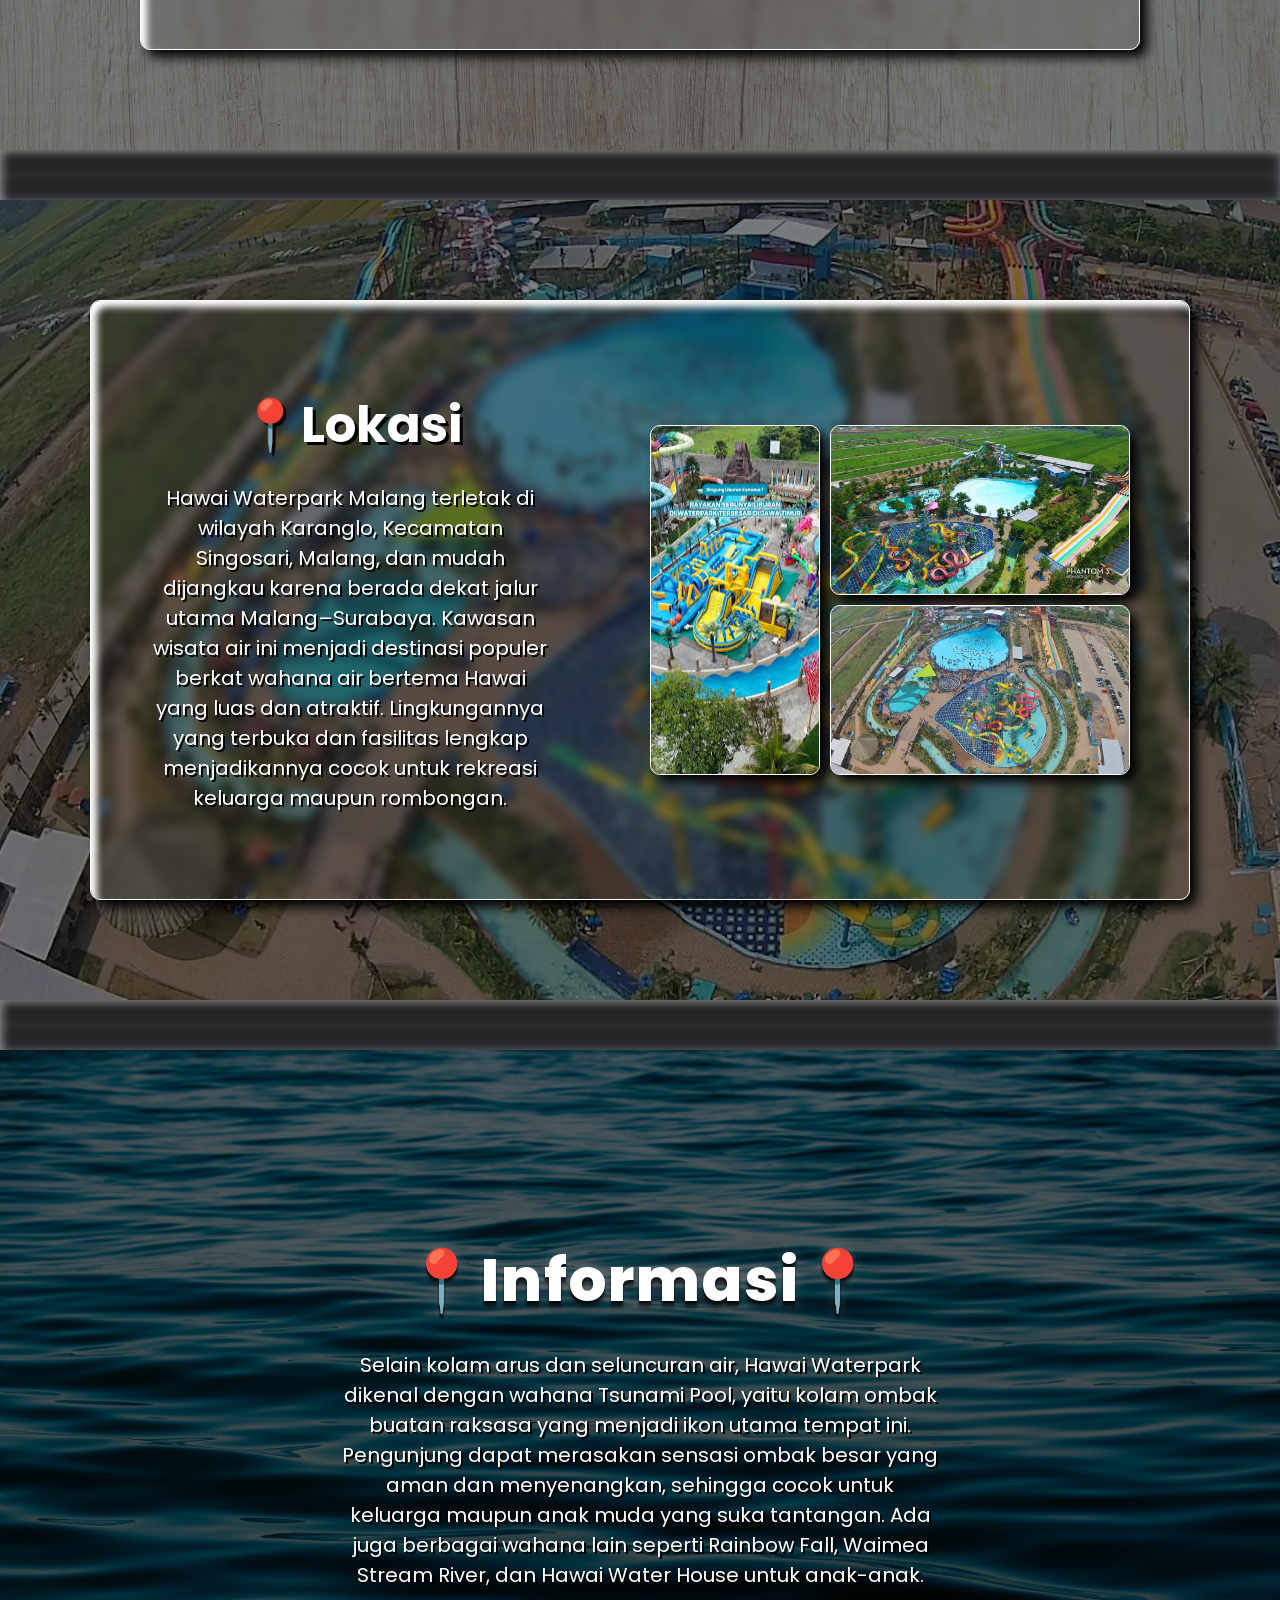
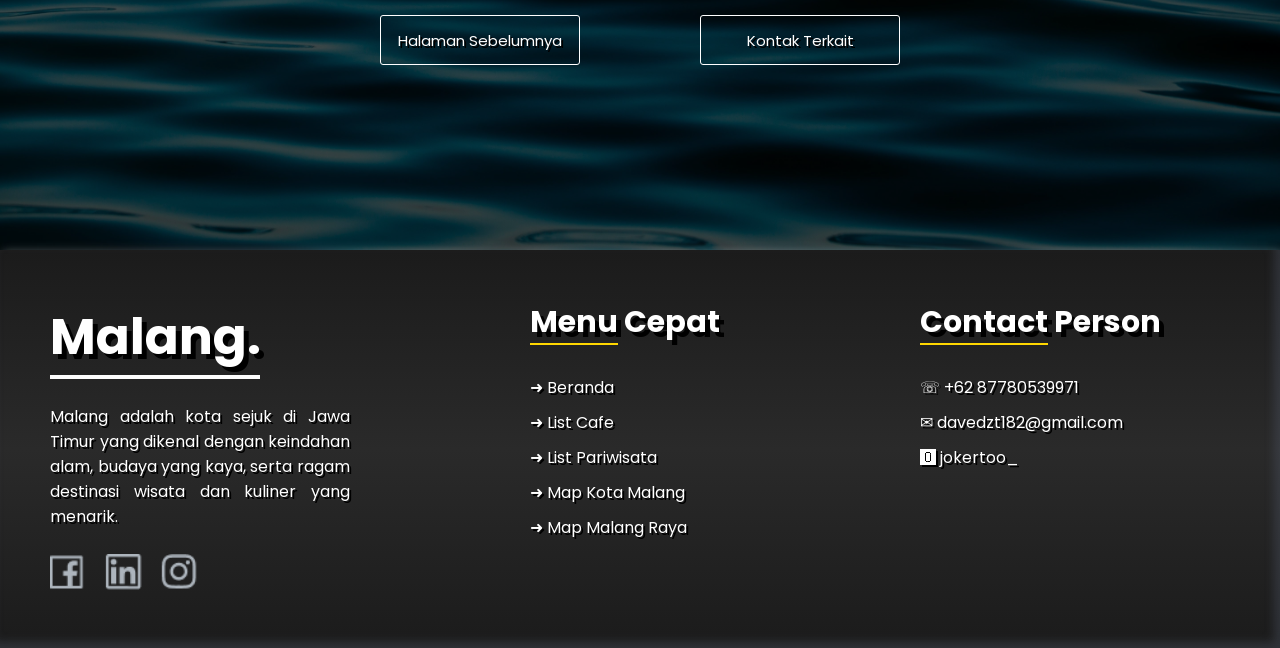
<file: index6.html>
<!DOCTYPE html>
<html lang="en">
<head>
    <meta charset="UTF-8">
    <meta name="viewport" content="width=device-width, initial-scale=1.0">
    <title>Document</title>
    <link rel="stylesheet" href="style.css">
    <link href="https://fonts.googleapis.com/css2?family=Poppins:wght@300;400;600&display=swap" rel="stylesheet">
</head>
<body>
    <nav>
        <div>
        <div>
            <img src="img/lml-removebg-preview.png" alt="">
            <h2>Kota <br>Malang</h2>
        </div>
        <div>
            <img src="img/lml1-removebg-preview.png" alt="">
            <h2>Kabupaten <br>Malang</h2>
        </div>
        </div>
        <ul>
            <li>
                <a href="index.html">Home</a>
            </li>
            <li>
                <a href="https://www.google.com/maps/place/Malang,+Kota+Malang,+Jawa+Timur/@-7.9786453,112.631783,12z/data=!3m1!4b1!4m6!3m5!1s0x2dd62822063dc2fb:0x78879446481a4da2!8m2!3d-7.9666204!4d112.6326321!16zL20vMDR3OGRu?entry=ttu&g_ep=EgoyMDI1MTExNy4wIKXMDSoASAFQAw%3D%3D">Map Kota Malang</a>
            </li>
            <li>
                <a href="https://www.google.com/maps/place/Malang+Metropolitan+Area,+Jawa+Timur/@-8.2873184,112.572115,8.2z/data=!4m6!3m5!1s0x2dd6283d52f0087f:0x2951a82935447b18!8m2!3d-7.8834228!4d112.5721881!16s%2Fg%2F11h6x5j0bx?entry=ttu&g_ep=EgoyMDI1MTExNy4wIKXMDSoASAFQAw%3D%3D">Map Malang Raya</a>
            </li>
        </ul>
    </nav>

    <div class="top5">
        <div class="tc">
            <h1>Hawaii Waterpark.</h1>
        </div>
    </div>

    <div class="bts"></div>

    <div class="mu">
        <div class="jppg">
            <h2>Hawaii Waterpark.</h2><br>
            <p>Hawai Waterpark Malang merupakan salah satu destinasi wisata air terbesar di Malang Raya yang menawarkan pengalaman bermain air bernuansa Hawaii. Dibuka untuk umum pada tahun 2015, tempat ini segera menjadi favorit wisatawan karena menghadirkan konsep taman air modern dengan berbagai wahana yang seru dan menantang. Suasananya dibuat tropis dan ceria, sehingga pengunjung serasa berada di pulau liburan yang eksotis.</p>
        </div>
    </div>

    <div class="bts"></div>

    <div class="mu4">
        <di class="mu2-all">
            <div class="mu2-pg">
                <h4>📍Lokasi</h4>
                <p>Hawai Waterpark Malang terletak di wilayah Karanglo, Kecamatan Singosari, Malang, dan mudah dijangkau karena berada dekat jalur utama Malang–Surabaya. Kawasan wisata air ini menjadi destinasi populer berkat wahana air bertema Hawai yang luas dan atraktif. Lingkungannya yang terbuka dan fasilitas lengkap menjadikannya cocok untuk rekreasi keluarga maupun rombongan.</p>
            </div>
            <div class="mu2-img">
                <img src="img/hw p.jpeg" alt="">
                <div class="mu2-img1">
                    <img src="img/hw hd.jpg" alt="">
                    <img src="img/hww.webp" alt="">
                </div>
            </div>
        </div>
    </div>

    <div class="bts"></div>

    <div class="last2">
        <div>
            <h2>📍Informasi📍</h2><br>
            <p>
                Selain kolam arus dan seluncuran air, Hawai Waterpark dikenal dengan wahana Tsunami Pool, yaitu kolam ombak buatan raksasa yang menjadi ikon utama tempat ini. Pengunjung dapat merasakan sensasi ombak besar yang aman dan menyenangkan, sehingga cocok untuk keluarga maupun anak muda yang suka tantangan. Ada juga berbagai wahana lain seperti Rainbow Fall, Waimea Stream River, dan Hawai Water House untuk anak-anak.
            </p>
        </div><br>
        <div style="display: flex; flex-direction: row;">
            <div class="btn">
                <a href="index3.html" class="btn1" style="width: 200px;">Halaman Sebelumnya</a>
            </div>
            <div class="btn">
                <a href="https://wa.me/6287780539971" class="btn1" style="width: 200px;">Kontak Terkait</a>
            </div>
        </div>
    </div>

    <footer>
        <div class="p1">
            <h2>Malang.</h2><br>
            <p>Malang adalah kota sejuk di Jawa Timur yang dikenal dengan keindahan alam, budaya yang kaya, serta ragam destinasi wisata dan kuliner yang menarik.</p><br>
            <div>
                <img src="img/Group 16.png" alt="">
            </div>
        </div>
        <div class="p2">
            <h3><span style="border-bottom: solid 2px gold;">Menu</span> Cepat</h3><br>
            <p>
                <a href="index.html">➜ Beranda</a><br>
                <a href="index2.html">➜ List Cafe</a><br>
                <a href="index3.html">➜ List Pariwisata</a><br>
                <a href="https://www.google.com/maps/place/Malang,+Kota+Malang,+Jawa+Timur/@-7.9786453,112.631783,12z/data=!3m1!4b1!4m6!3m5!1s0x2dd62822063dc2fb:0x78879446481a4da2!8m2!3d-7.9666204!4d112.6326321!16zL20vMDR3OGRu?entry=ttu&g_ep=EgoyMDI1MTExNy4wIKXMDSoASAFQAw%3D%3D">➜ Map Kota Malang</a><br>
                <a href="https://www.google.com/maps/place/Malang+Metropolitan+Area,+Jawa+Timur/@-8.2873184,112.572115,8.2z/data=!4m6!3m5!1s0x2dd6283d52f0087f:0x2951a82935447b18!8m2!3d-7.8834228!4d112.5721881!16s%2Fg%2F11h6x5j0bx?entry=ttu&g_ep=EgoyMDI1MTExNy4wIKXMDSoASAFQAw%3D%3D">➜ Map Malang Raya</a>
            </p>
        </div>
        <div class="p3">
            <h3><span style="border-bottom: solid 2px gold;">Contact</span> Person</h3><br>
            <p>
                ☏ +62 87780539971 <br>
                ✉︎ davedzt182@gmail.com <br>
                🅾 jokertoo_
            </p>
        </div>
    </footer>
</body>
</html>
</file>
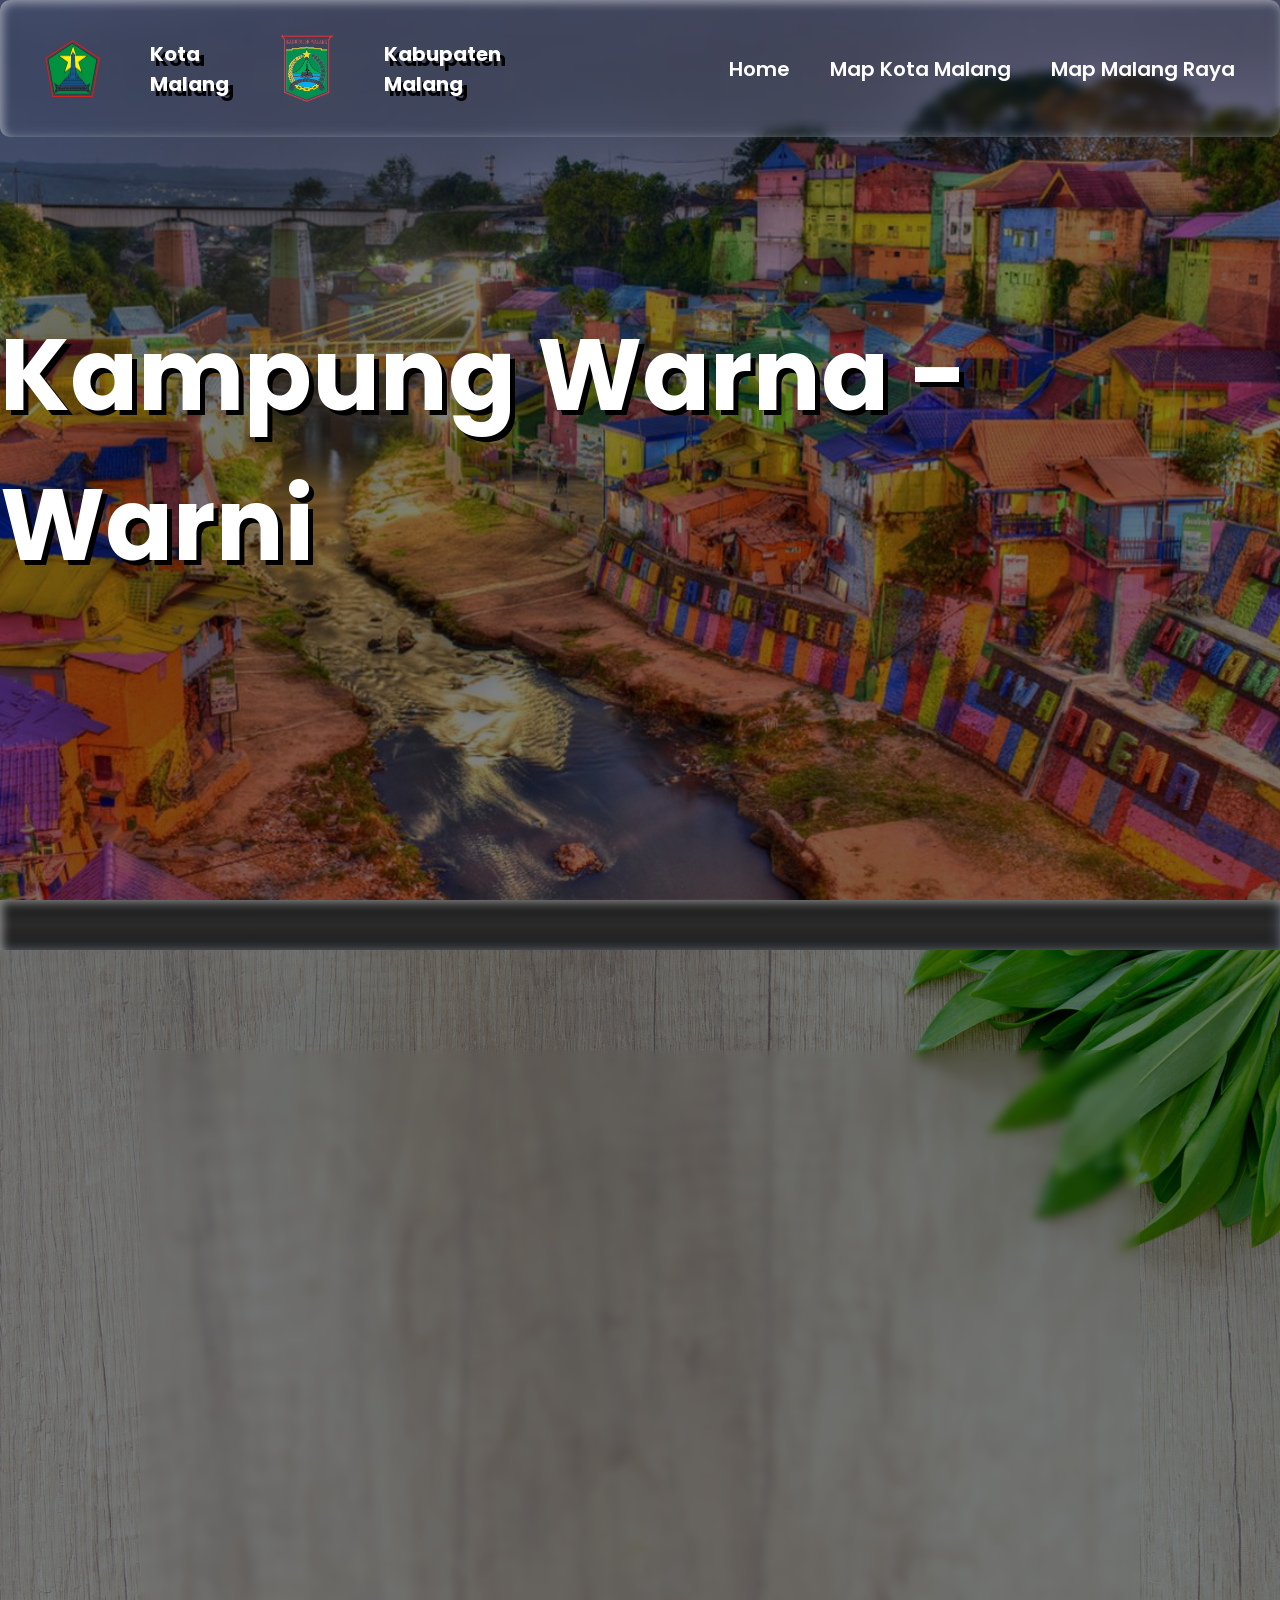
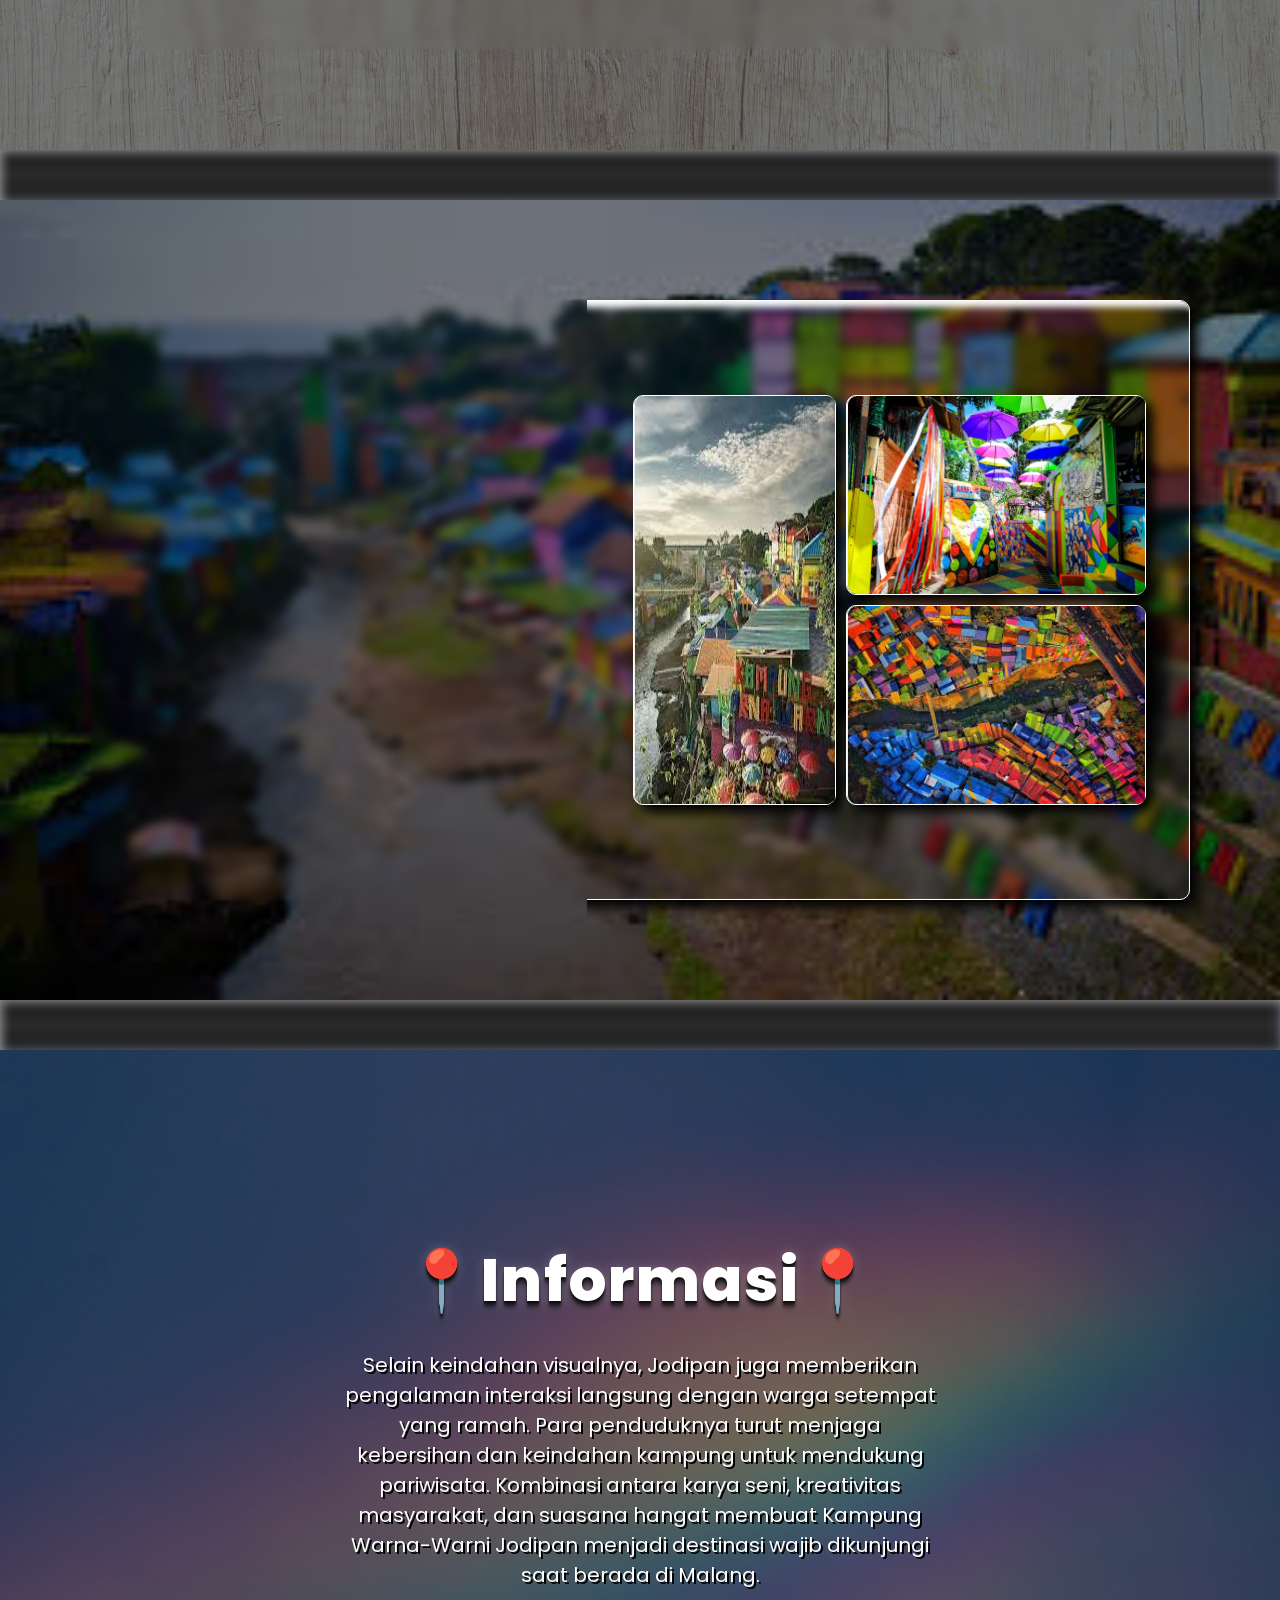
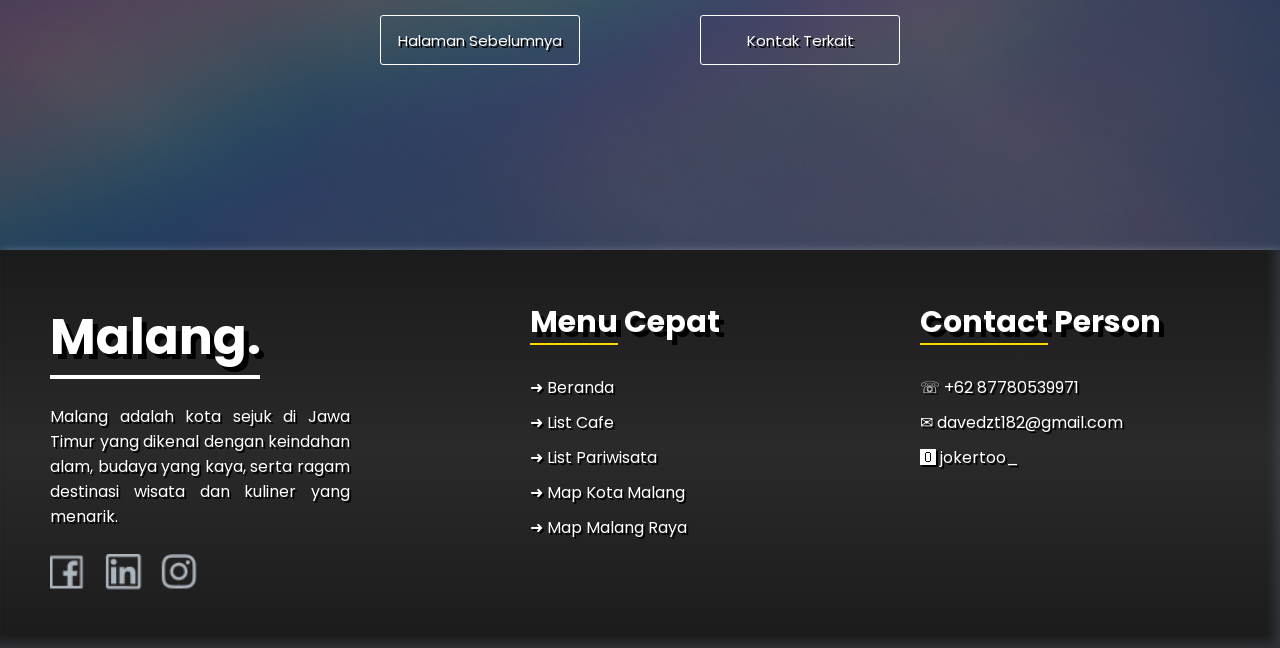
<file: index7.html>
<!DOCTYPE html>
<html lang="en">
<head>
    <meta charset="UTF-8">
    <meta name="viewport" content="width=device-width, initial-scale=1.0">
    <title>Document</title>
    <link rel="stylesheet" href="style.css">
    <link href="https://fonts.googleapis.com/css2?family=Poppins:wght@300;400;600&display=swap" rel="stylesheet">
</head>
<body>
    <nav>
        <div>
        <div>
            <img src="img/lml-removebg-preview.png" alt="">
            <h2>Kota <br>Malang</h2>
        </div>
        <div>
            <img src="img/lml1-removebg-preview.png" alt="">
            <h2>Kabupaten <br>Malang</h2>
        </div>
        </div>
        <ul>
            <li>
                <a href="index.html">Home</a>
            </li>
            <li>
                <a href="https://www.google.com/maps/place/Malang,+Kota+Malang,+Jawa+Timur/@-7.9786453,112.631783,12z/data=!3m1!4b1!4m6!3m5!1s0x2dd62822063dc2fb:0x78879446481a4da2!8m2!3d-7.9666204!4d112.6326321!16zL20vMDR3OGRu?entry=ttu&g_ep=EgoyMDI1MTExNy4wIKXMDSoASAFQAw%3D%3D">Map Kota Malang</a>
            </li>
            <li>
                <a href="https://www.google.com/maps/place/Malang+Metropolitan+Area,+Jawa+Timur/@-8.2873184,112.572115,8.2z/data=!4m6!3m5!1s0x2dd6283d52f0087f:0x2951a82935447b18!8m2!3d-7.8834228!4d112.5721881!16s%2Fg%2F11h6x5j0bx?entry=ttu&g_ep=EgoyMDI1MTExNy4wIKXMDSoASAFQAw%3D%3D">Map Malang Raya</a>
            </li>
        </ul>
    </nav>

    <div class="top6">
        <div class="tc">
            <h1>Kampung Warna - Warni</h1>
        </div>
    </div>

    <div class="bts"></div>

    <div class="mu">
        <div class="jppg">
            <h2>K.Warna-Warni</h2><br>
            <p>Kampung Warna-Warni Jodipan adalah salah satu destinasi ikonik di Kota Malang yang terkenal dengan deretan rumah penduduk yang dicat penuh warna cerah. Kawasan ini awalnya merupakan permukiman sederhana di tepi Sungai Brantas, namun bertransformasi menjadi kampung wisata berkat proyek kreativitas mahasiswa. Sejak saat itu, Jodipan menjadi semakin hidup, menarik, dan instagramable bagi wisatawan dari berbagai daerah.</p>
        </div>
    </div>

    <div class="bts"></div>

    <div class="mu5">
        <di class="mu2-all">
            <div class="mu2-pg">
                <h4>📍Lokasi</h4>
                <p>Kampung Warna-Warni Jodipan berada di tepi Sungai Brantas, sekitar kawasan Kota Lama Malang dan tidak jauh dari Stasiun Malang Kota Baru. Lokasi ini menjadi daya tarik wisata urban karena rumah-rumahnya dicat warna-warni cerah, dihiasi mural, serta dilengkapi berbagai spot foto menarik. Aksesnya sangat mudah karena berada di pusat kota dan dekat area transportasi utama.</p>
            </div>
            <div class="mu2-img">
                <img src="img/jd.jpeg" alt="">
                <div class="mu2-img1">
                    <img src="img/jddd.jpg" alt="">
                    <img src="img/jdddd.jpeg" alt="">
                </div>
            </div>
        </div>
    </div>

    <div class="bts"></div>

    <div class="last3">
        <div>
            <h2>📍Informasi📍</h2><br>
            <p>
                Selain keindahan visualnya, Jodipan juga memberikan pengalaman interaksi langsung dengan warga setempat yang ramah. Para penduduknya turut menjaga kebersihan dan keindahan kampung untuk mendukung pariwisata. Kombinasi antara karya seni, kreativitas masyarakat, dan suasana hangat membuat Kampung Warna-Warni Jodipan menjadi destinasi wajib dikunjungi saat berada di Malang.
            </p>
        </div><br>
        <div style="display: flex; flex-direction: row;">
            <div class="btn">
                <a href="index3.html" class="btn1" style="width: 200px;">Halaman Sebelumnya</a>
            </div>
            <div class="btn">
                <a href="https://wa.me/6287780539971" class="btn1" style="width: 200px;">Kontak Terkait</a>
            </div>
        </div>
    </div>

    <footer>
        <div class="p1">
            <h2>Malang.</h2><br>
            <p>Malang adalah kota sejuk di Jawa Timur yang dikenal dengan keindahan alam, budaya yang kaya, serta ragam destinasi wisata dan kuliner yang menarik.</p><br>
            <div>
                <img src="img/Group 16.png" alt="">
            </div>
        </div>
        <div class="p2">
            <h3><span style="border-bottom: solid 2px gold;">Menu</span> Cepat</h3><br>
            <p>
                <a href="index.html">➜ Beranda</a><br>
                <a href="index2.html">➜ List Cafe</a><br>
                <a href="index3.html">➜ List Pariwisata</a><br>
                <a href="https://www.google.com/maps/place/Malang,+Kota+Malang,+Jawa+Timur/@-7.9786453,112.631783,12z/data=!3m1!4b1!4m6!3m5!1s0x2dd62822063dc2fb:0x78879446481a4da2!8m2!3d-7.9666204!4d112.6326321!16zL20vMDR3OGRu?entry=ttu&g_ep=EgoyMDI1MTExNy4wIKXMDSoASAFQAw%3D%3D">➜ Map Kota Malang</a><br>
                <a href="https://www.google.com/maps/place/Malang+Metropolitan+Area,+Jawa+Timur/@-8.2873184,112.572115,8.2z/data=!4m6!3m5!1s0x2dd6283d52f0087f:0x2951a82935447b18!8m2!3d-7.8834228!4d112.5721881!16s%2Fg%2F11h6x5j0bx?entry=ttu&g_ep=EgoyMDI1MTExNy4wIKXMDSoASAFQAw%3D%3D">➜ Map Malang Raya</a>
            </p>
        </div>
        <div class="p3">
            <h3><span style="border-bottom: solid 2px gold;">Contact</span> Person</h3><br>
            <p>
                ☏ +62 87780539971 <br>
                ✉︎ davedzt182@gmail.com <br>
                🅾 jokertoo_
            </p>
        </div>
    </footer>
</body>
</html>
</file>
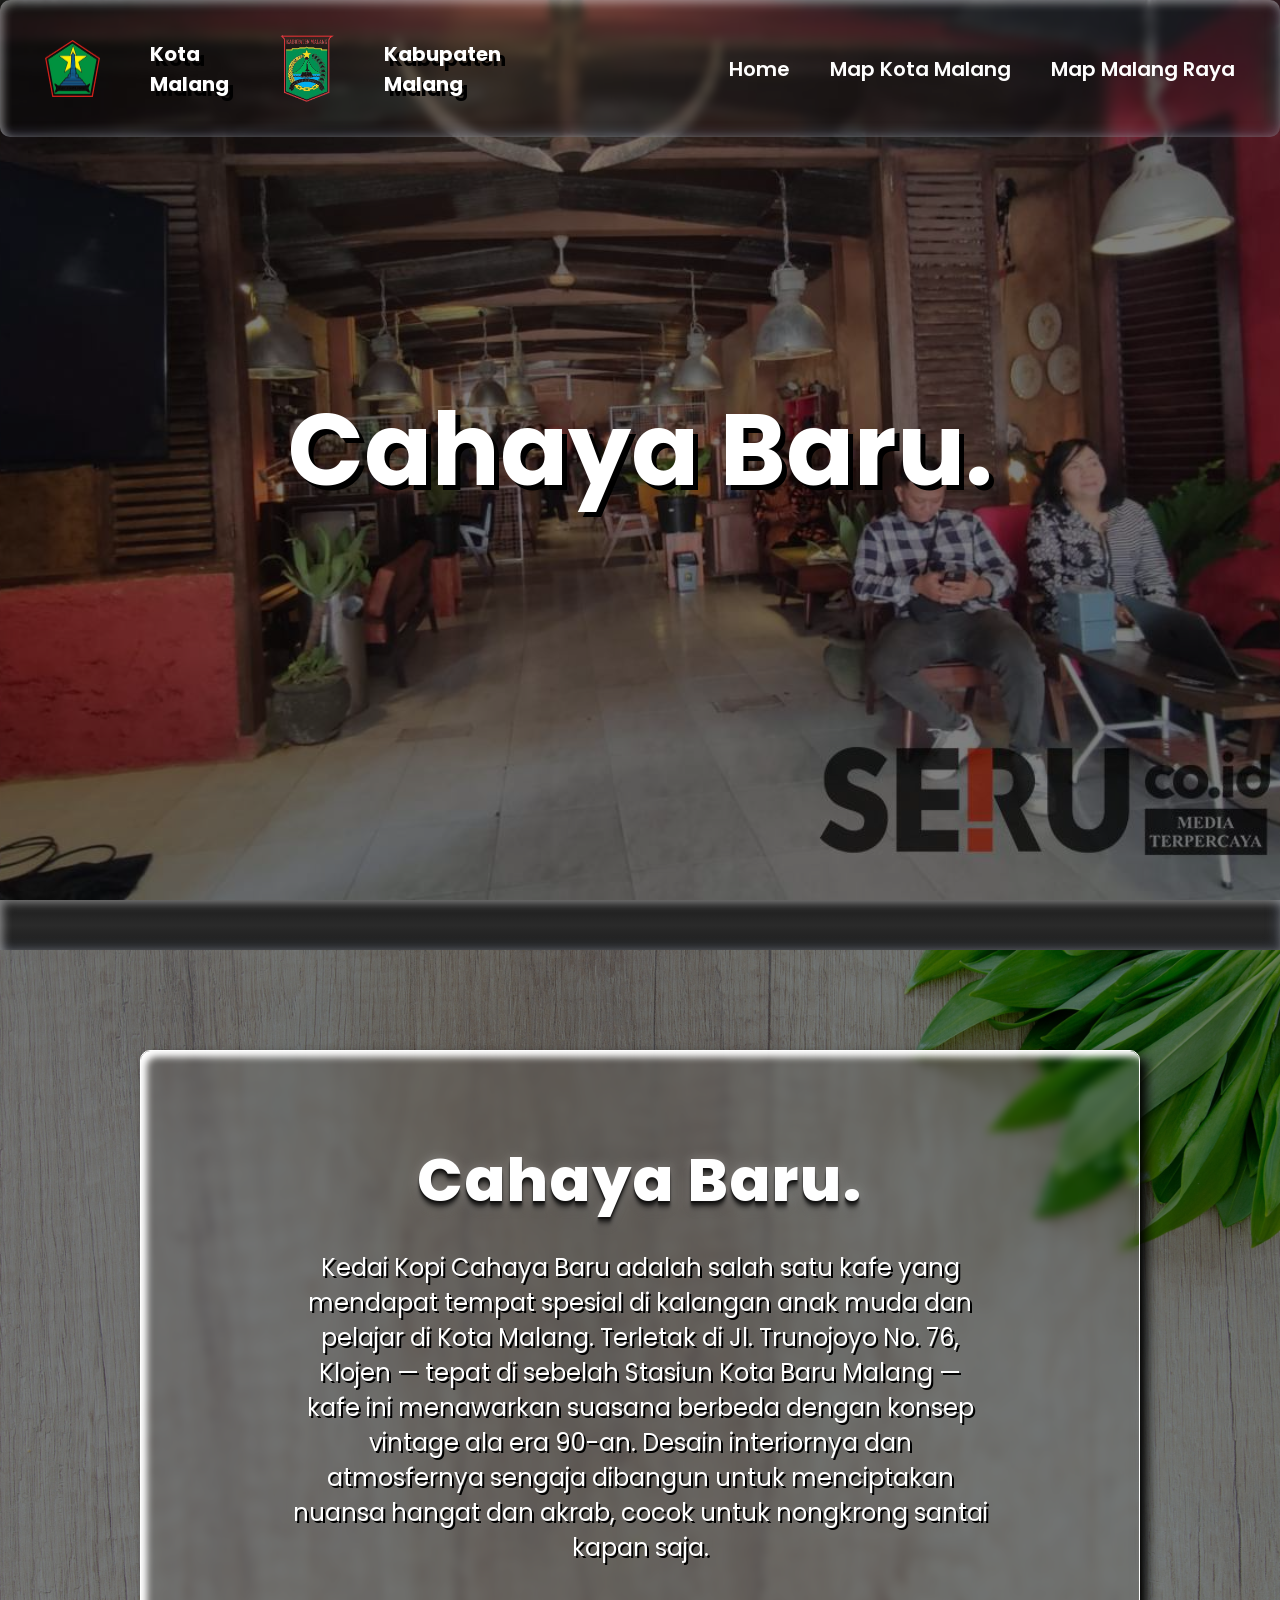
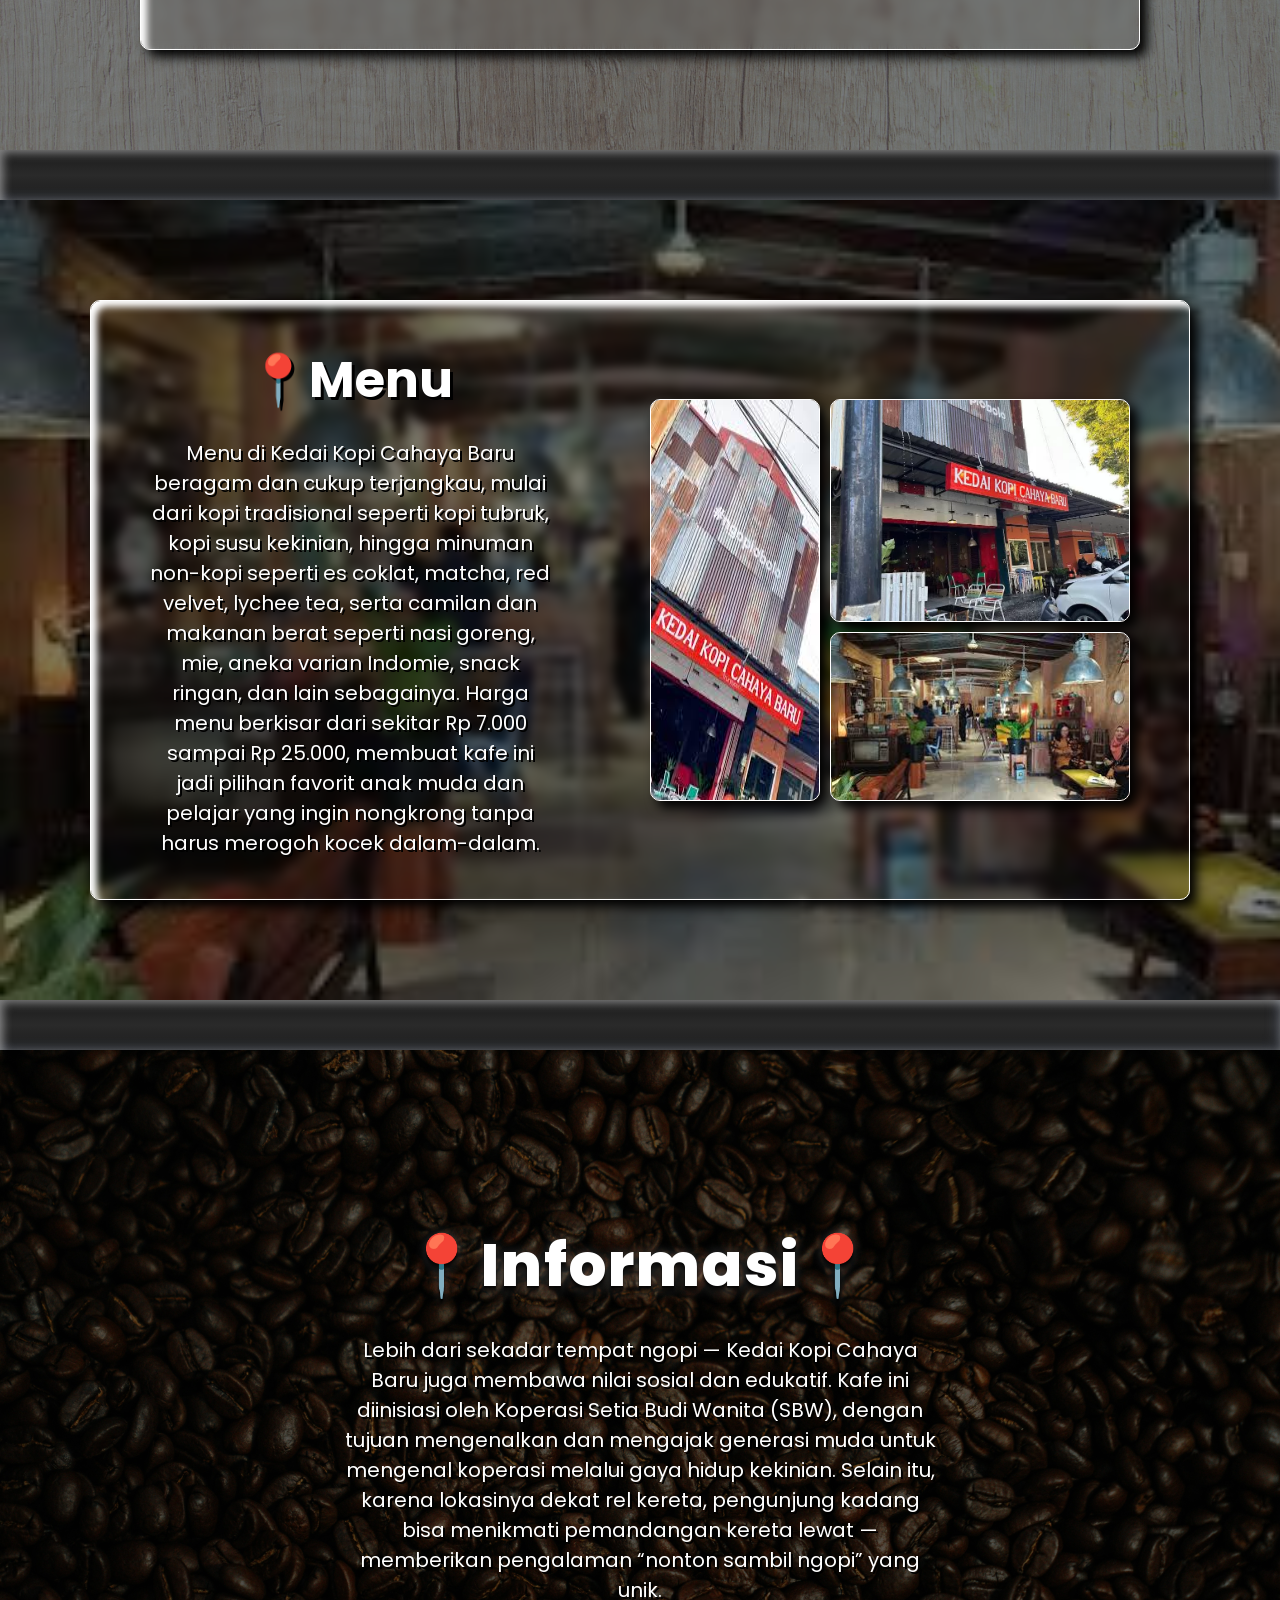
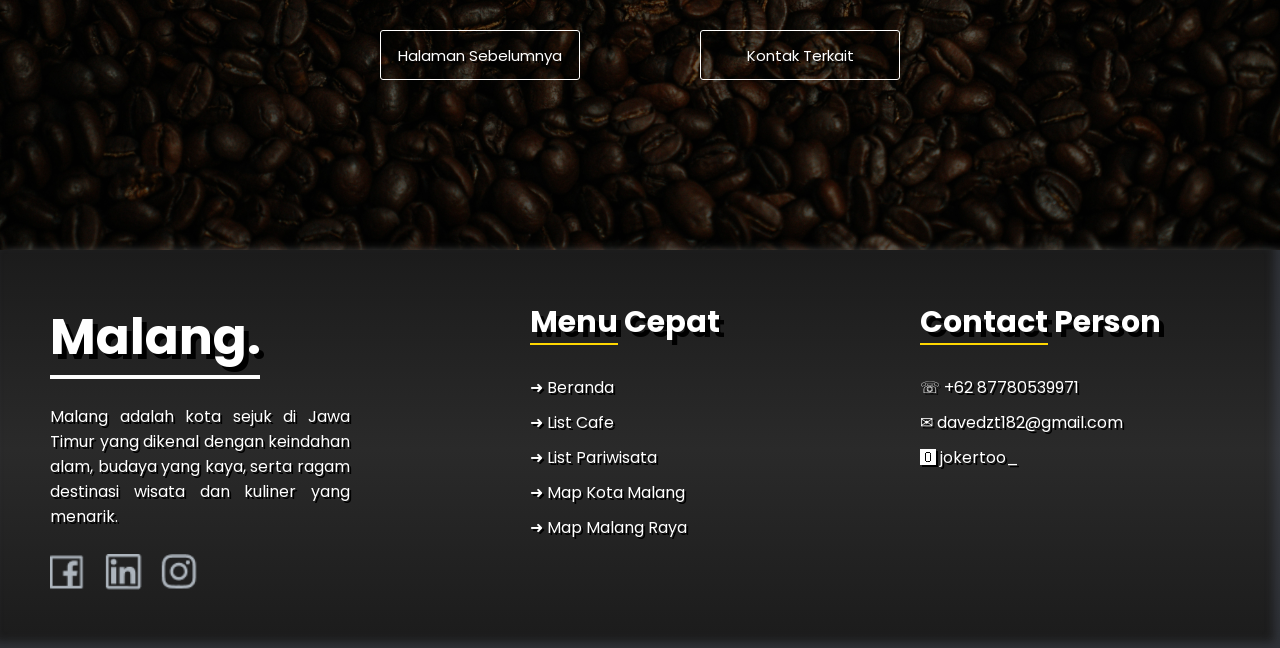
<file: index8.html>
<!DOCTYPE html>
<html lang="en">
<head>
    <meta charset="UTF-8">
    <meta name="viewport" content="width=device-width, initial-scale=1.0">
    <title>Document</title>
    <link rel="stylesheet" href="style.css">
    <link href="https://fonts.googleapis.com/css2?family=Poppins:wght@300;400;600&display=swap" rel="stylesheet">
</head>
<body>
    <nav>
        <div>
        <div>
            <img src="img/lml-removebg-preview.png" alt="">
            <h2>Kota <br>Malang</h2>
        </div>
        <div>
            <img src="img/lml1-removebg-preview.png" alt="">
            <h2>Kabupaten <br>Malang</h2>
        </div>
        </div>
        <ul>
            <li>
                <a href="index.html">Home</a>
            </li>
            <li>
                <a href="https://www.google.com/maps/place/Malang,+Kota+Malang,+Jawa+Timur/@-7.9786453,112.631783,12z/data=!3m1!4b1!4m6!3m5!1s0x2dd62822063dc2fb:0x78879446481a4da2!8m2!3d-7.9666204!4d112.6326321!16zL20vMDR3OGRu?entry=ttu&g_ep=EgoyMDI1MTExNy4wIKXMDSoASAFQAw%3D%3D">Map Kota Malang</a>
            </li>
            <li>
                <a href="https://www.google.com/maps/place/Malang+Metropolitan+Area,+Jawa+Timur/@-8.2873184,112.572115,8.2z/data=!4m6!3m5!1s0x2dd6283d52f0087f:0x2951a82935447b18!8m2!3d-7.8834228!4d112.5721881!16s%2Fg%2F11h6x5j0bx?entry=ttu&g_ep=EgoyMDI1MTExNy4wIKXMDSoASAFQAw%3D%3D">Map Malang Raya</a>
            </li>
        </ul>
    </nav>

    <div class="top7">
        <div class="tc">
            <h1>Cahaya Baru.</h1>
        </div>
    </div>

    <div class="bts"></div>

    <div class="mu">
        <div class="jppg">
            <h2>Cahaya Baru.</h2><br>
            <p>Kedai Kopi Cahaya Baru adalah salah satu kafe yang mendapat tempat spesial di kalangan anak muda dan pelajar di Kota Malang. Terletak di Jl. Trunojoyo No. 76, Klojen — tepat di sebelah Stasiun Kota Baru Malang — kafe ini menawarkan suasana berbeda dengan konsep vintage ala era 90-an. Desain interiornya dan atmosfernya sengaja dibangun untuk menciptakan nuansa hangat dan akrab, cocok untuk nongkrong santai kapan saja.</p>
        </div>
    </div>

    <div class="bts"></div>

    <div class="mu6">
        <di class="mu2-all">
            <div class="mu2-pg">
                <h4>📍Menu</h4>
                <p>Menu di Kedai Kopi Cahaya Baru beragam dan cukup terjangkau, mulai dari kopi tradisional seperti kopi tubruk, kopi susu kekinian, hingga minuman non-kopi seperti es coklat, matcha, red velvet, lychee tea, serta camilan dan makanan berat seperti nasi goreng, mie, aneka varian Indomie, snack ringan, dan lain sebagainya. Harga menu berkisar dari sekitar Rp 7.000 sampai Rp 25.000, membuat kafe ini jadi pilihan favorit anak muda dan pelajar yang ingin nongkrong tanpa harus merogoh kocek dalam-dalam.</p>
            </div>
            <div class="mu2-img">
                <img src="img/cbbb.jpeg" alt="">
                <div class="mu2-img1">
                    <img src="img/cbb.webp" alt="">
                    <img src="img/cb all.jpeg" alt="">
                </div>
            </div>
        </div>
    </div>

    <div class="bts"></div>

    <div class="last1">
        <div>
            <h2>📍Informasi📍</h2><br>
            <p>
                Lebih dari sekadar tempat ngopi — Kedai Kopi Cahaya Baru juga membawa nilai sosial dan edukatif. Kafe ini diinisiasi oleh Koperasi Setia Budi Wanita (SBW), dengan tujuan mengenalkan dan mengajak generasi muda untuk mengenal koperasi melalui gaya hidup kekinian. Selain itu, karena lokasinya dekat rel kereta, pengunjung kadang bisa menikmati pemandangan kereta lewat — memberikan pengalaman “nonton sambil ngopi” yang unik.
            </p>
        </div><br>
        <div style="display: flex; flex-direction: row;">
            <div class="btn">
                <a href="index2.html" class="btn1" style="width: 200px;">Halaman Sebelumnya</a>
            </div>
            <div class="btn">
                <a href="https://wa.me/6287780539971" class="btn1" style="width: 200px;">Kontak Terkait</a>
            </div>
        </div>
    </div>

    <footer>
        <div class="p1">
            <h2>Malang.</h2><br>
            <p>Malang adalah kota sejuk di Jawa Timur yang dikenal dengan keindahan alam, budaya yang kaya, serta ragam destinasi wisata dan kuliner yang menarik.</p><br>
            <div>
                <img src="img/Group 16.png" alt="">
            </div>
        </div>
        <div class="p2">
            <h3><span style="border-bottom: solid 2px gold;">Menu</span> Cepat</h3><br>
            <p>
                <a href="index.html">➜ Beranda</a><br>
                <a href="index2.html">➜ List Cafe</a><br>
                <a href="index3.html">➜ List Pariwisata</a><br>
                <a href="https://www.google.com/maps/place/Malang,+Kota+Malang,+Jawa+Timur/@-7.9786453,112.631783,12z/data=!3m1!4b1!4m6!3m5!1s0x2dd62822063dc2fb:0x78879446481a4da2!8m2!3d-7.9666204!4d112.6326321!16zL20vMDR3OGRu?entry=ttu&g_ep=EgoyMDI1MTExNy4wIKXMDSoASAFQAw%3D%3D">➜ Map Kota Malang</a><br>
                <a href="https://www.google.com/maps/place/Malang+Metropolitan+Area,+Jawa+Timur/@-8.2873184,112.572115,8.2z/data=!4m6!3m5!1s0x2dd6283d52f0087f:0x2951a82935447b18!8m2!3d-7.8834228!4d112.5721881!16s%2Fg%2F11h6x5j0bx?entry=ttu&g_ep=EgoyMDI1MTExNy4wIKXMDSoASAFQAw%3D%3D">➜ Map Malang Raya</a>
            </p>
        </div>
        <div class="p3">
            <h3><span style="border-bottom: solid 2px gold;">Contact</span> Person</h3><br>
            <p>
                ☏ +62 87780539971 <br>
                ✉︎ davedzt182@gmail.com <br>
                🅾 jokertoo_
            </p>
        </div>
    </footer>
</body>
</html>
</file>
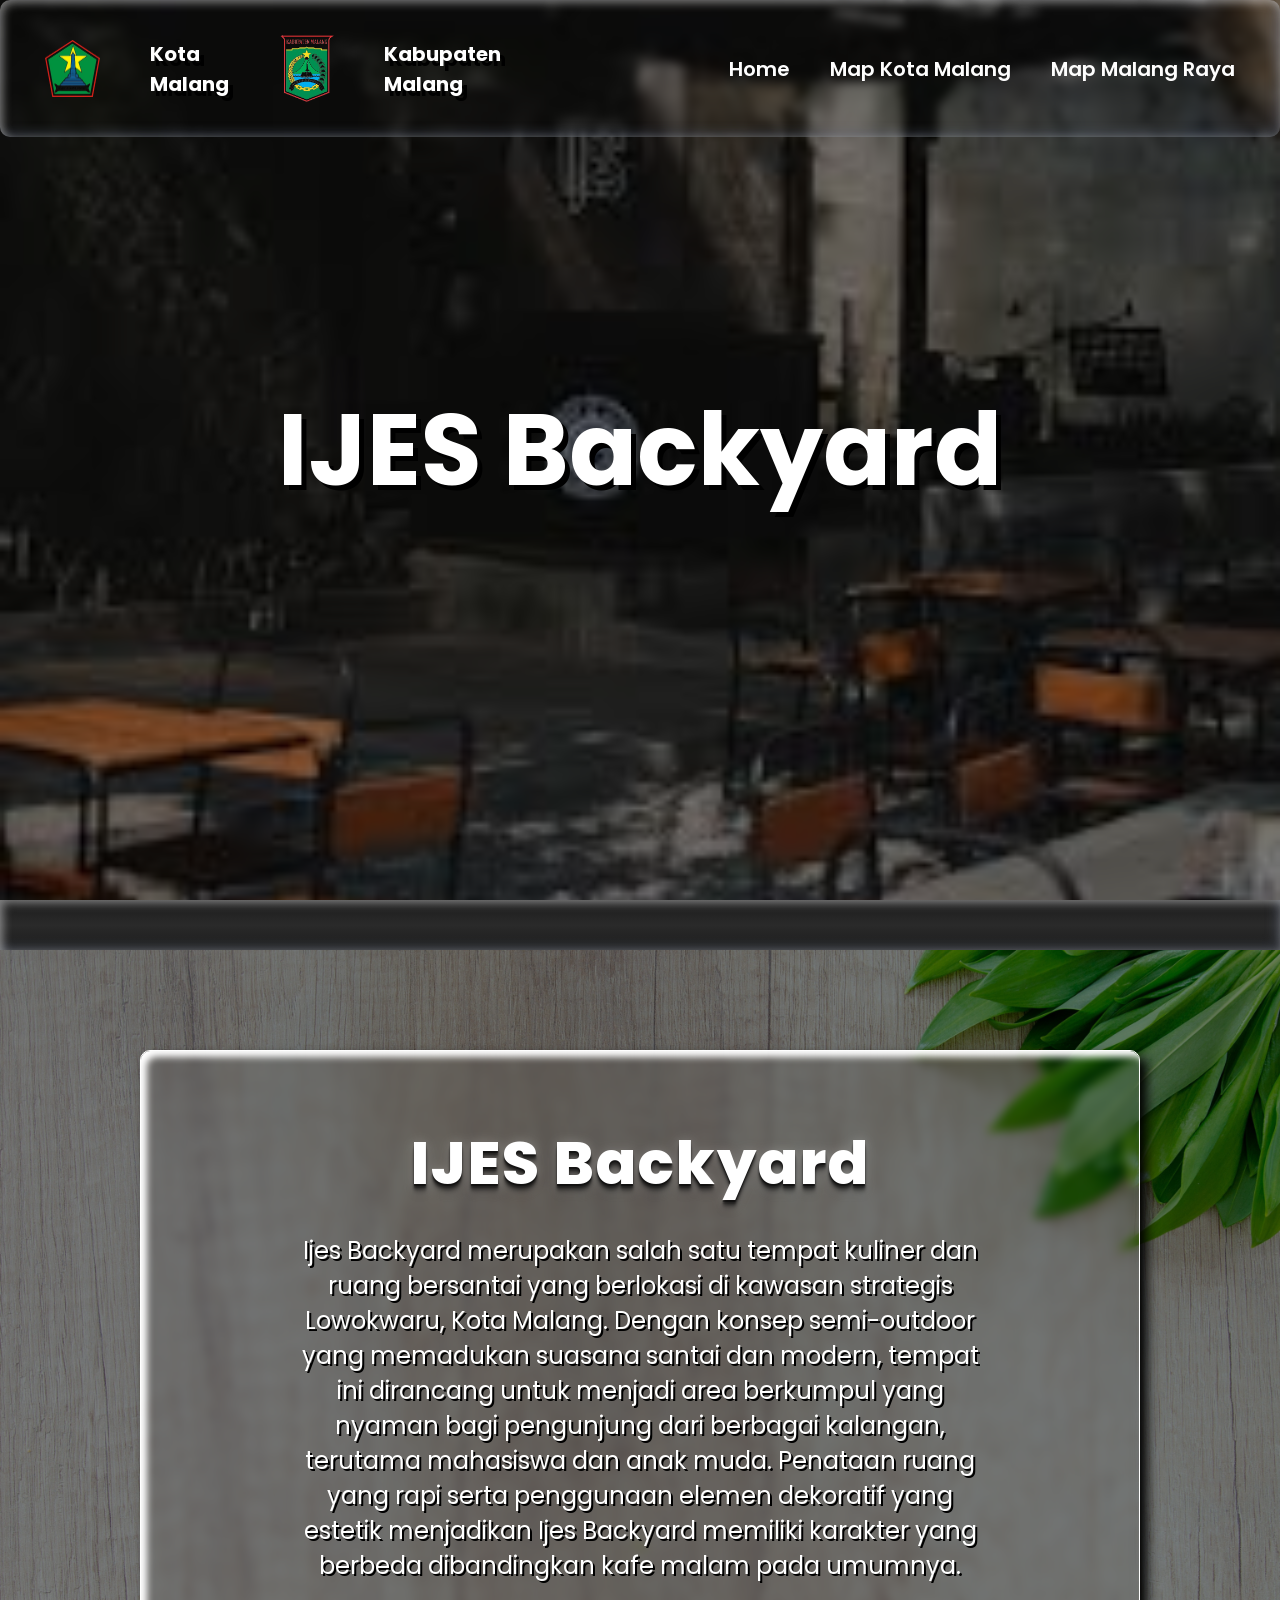
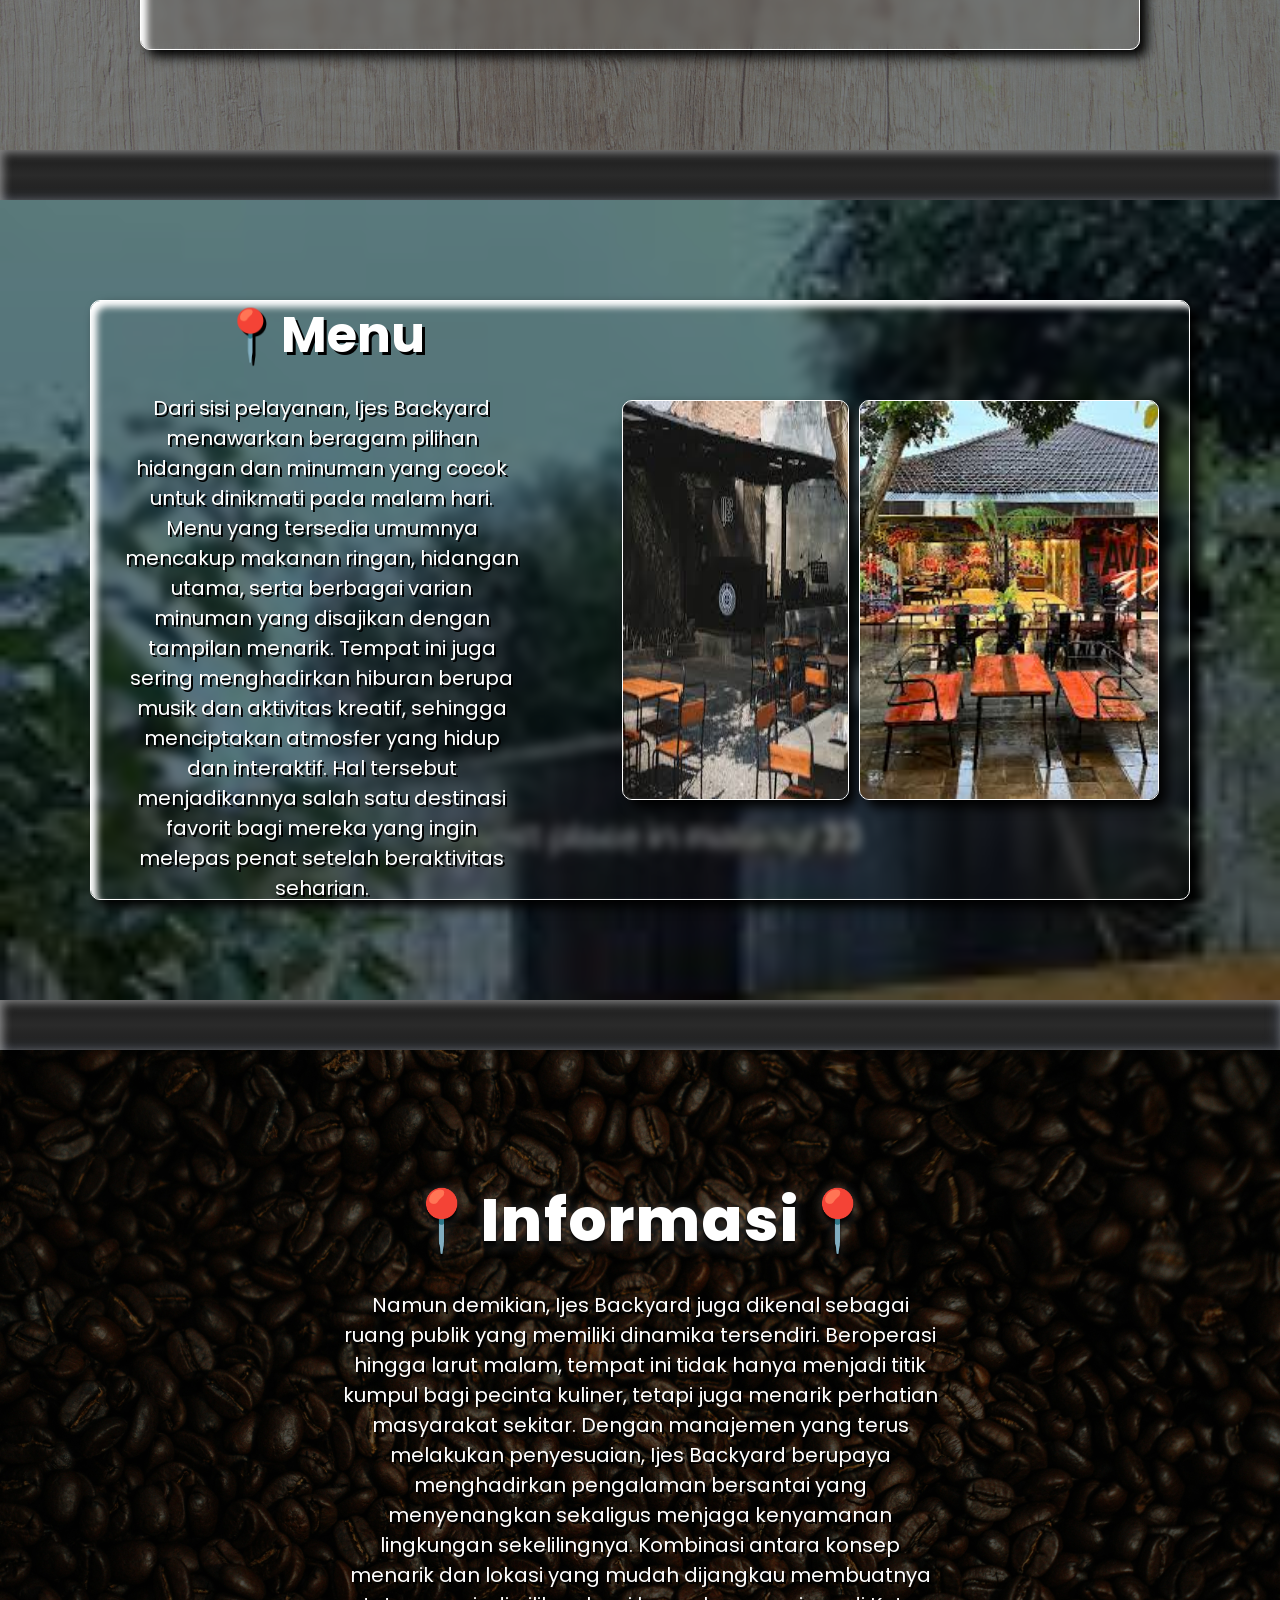
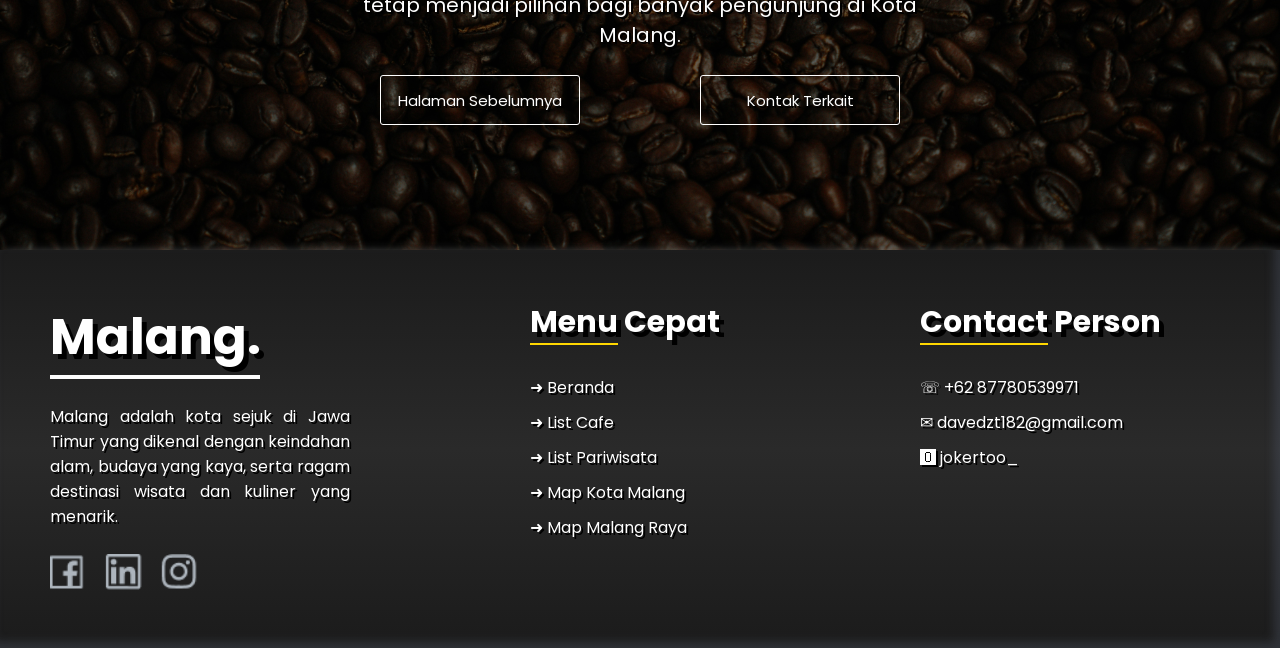
<file: index9.html>
<!DOCTYPE html>
<html lang="en">
<head>
    <meta charset="UTF-8">
    <meta name="viewport" content="width=device-width, initial-scale=1.0">
    <title>Document</title>
    <link rel="stylesheet" href="style.css">
    <link href="https://fonts.googleapis.com/css2?family=Poppins:wght@300;400;600&display=swap" rel="stylesheet">
</head>
<body>
    <nav>
        <div>
        <div>
            <img src="img/lml-removebg-preview.png" alt="">
            <h2>Kota <br>Malang</h2>
        </div>
        <div>
            <img src="img/lml1-removebg-preview.png" alt="">
            <h2>Kabupaten <br>Malang</h2>
        </div>
        </div>
        <ul>
            <li>
                <a href="index.html">Home</a>
            </li>
            <li>
                <a href="https://www.google.com/maps/place/Malang,+Kota+Malang,+Jawa+Timur/@-7.9786453,112.631783,12z/data=!3m1!4b1!4m6!3m5!1s0x2dd62822063dc2fb:0x78879446481a4da2!8m2!3d-7.9666204!4d112.6326321!16zL20vMDR3OGRu?entry=ttu&g_ep=EgoyMDI1MTExNy4wIKXMDSoASAFQAw%3D%3D">Map Kota Malang</a>
            </li>
            <li>
                <a href="https://www.google.com/maps/place/Malang+Metropolitan+Area,+Jawa+Timur/@-8.2873184,112.572115,8.2z/data=!4m6!3m5!1s0x2dd6283d52f0087f:0x2951a82935447b18!8m2!3d-7.8834228!4d112.5721881!16s%2Fg%2F11h6x5j0bx?entry=ttu&g_ep=EgoyMDI1MTExNy4wIKXMDSoASAFQAw%3D%3D">Map Malang Raya</a>
            </li>
        </ul>
    </nav>

    <div class="top8">
        <div class="tc">
            <h1>IJES Backyard</h1>
        </div>
    </div>

    <div class="bts"></div>

    <div class="mu">
        <div class="jppg">
            <h2>IJES Backyard</h2><br>
            <p>Ijes Backyard merupakan salah satu tempat kuliner dan ruang bersantai yang berlokasi di kawasan strategis Lowokwaru, Kota Malang. Dengan konsep semi-outdoor yang memadukan suasana santai dan modern, tempat ini dirancang untuk menjadi area berkumpul yang nyaman bagi pengunjung dari berbagai kalangan, terutama mahasiswa dan anak muda. Penataan ruang yang rapi serta penggunaan elemen dekoratif yang estetik menjadikan Ijes Backyard memiliki karakter yang berbeda dibandingkan kafe malam pada umumnya.</p>
        </div>
    </div>

    <div class="bts"></div>

    <div class="mu7">
        <di class="mu2-all">
            <div class="mu2-pg">
                <h4>📍Menu</h4>
                <p>Dari sisi pelayanan, Ijes Backyard menawarkan beragam pilihan hidangan dan minuman yang cocok untuk dinikmati pada malam hari. Menu yang tersedia umumnya mencakup makanan ringan, hidangan utama, serta berbagai varian minuman yang disajikan dengan tampilan menarik. Tempat ini juga sering menghadirkan hiburan berupa musik dan aktivitas kreatif, sehingga menciptakan atmosfer yang hidup dan interaktif. Hal tersebut menjadikannya salah satu destinasi favorit bagi mereka yang ingin melepas penat setelah beraktivitas seharian.</p>
            </div>
            <div class="mu2-img">
                <img src="img/ijes all.jpeg" alt="">
                <div class="mu2-img1">
                    <img src="img/ijjj.jpeg" alt="" >
                </div>
            </div>
        </div>
    </div>

    <div class="bts"></div>

    <div class="last1">
        <div>
            <h2>📍Informasi📍</h2><br>
            <p>
                Namun demikian, Ijes Backyard juga dikenal sebagai ruang publik yang memiliki dinamika tersendiri. Beroperasi hingga larut malam, tempat ini tidak hanya menjadi titik kumpul bagi pecinta kuliner, tetapi juga menarik perhatian masyarakat sekitar. Dengan manajemen yang terus melakukan penyesuaian, Ijes Backyard berupaya menghadirkan pengalaman bersantai yang menyenangkan sekaligus menjaga kenyamanan lingkungan sekelilingnya. Kombinasi antara konsep menarik dan lokasi yang mudah dijangkau membuatnya tetap menjadi pilihan bagi banyak pengunjung di Kota Malang.
            </p>
        </div><br>
        <div style="display: flex; flex-direction: row;">
            <div class="btn">
                <a href="index2.html" class="btn1" style="width: 200px;">Halaman Sebelumnya</a>
            </div>
            <div class="btn">
                <a href="https://wa.me/6287780539971" class="btn1" style="width: 200px;">Kontak Terkait</a>
            </div>
        </div>
    </div>

    <footer>
        <div class="p1">
            <h2>Malang.</h2><br>
            <p>Malang adalah kota sejuk di Jawa Timur yang dikenal dengan keindahan alam, budaya yang kaya, serta ragam destinasi wisata dan kuliner yang menarik.</p><br>
            <div>
                <img src="img/Group 16.png" alt="">
            </div>
        </div>
        <div class="p2">
            <h3><span style="border-bottom: solid 2px gold;">Menu</span> Cepat</h3><br>
            <p>
                <a href="index.html">➜ Beranda</a><br>
                <a href="index2.html">➜ List Cafe</a><br>
                <a href="index3.html">➜ List Pariwisata</a><br>
                <a href="https://www.google.com/maps/place/Malang,+Kota+Malang,+Jawa+Timur/@-7.9786453,112.631783,12z/data=!3m1!4b1!4m6!3m5!1s0x2dd62822063dc2fb:0x78879446481a4da2!8m2!3d-7.9666204!4d112.6326321!16zL20vMDR3OGRu?entry=ttu&g_ep=EgoyMDI1MTExNy4wIKXMDSoASAFQAw%3D%3D">➜ Map Kota Malang</a><br>
                <a href="https://www.google.com/maps/place/Malang+Metropolitan+Area,+Jawa+Timur/@-8.2873184,112.572115,8.2z/data=!4m6!3m5!1s0x2dd6283d52f0087f:0x2951a82935447b18!8m2!3d-7.8834228!4d112.5721881!16s%2Fg%2F11h6x5j0bx?entry=ttu&g_ep=EgoyMDI1MTExNy4wIKXMDSoASAFQAw%3D%3D">➜ Map Malang Raya</a>
            </p>
        </div>
        <div class="p3">
            <h3><span style="border-bottom: solid 2px gold;">Contact</span> Person</h3><br>
            <p>
                ☏ +62 87780539971 <br>
                ✉︎ davedzt182@gmail.com <br>
                🅾 jokertoo_
            </p>
        </div>
    </footer>
</body>
</html>
</file>
<file: style.css>
*{
    margin: 0;
    padding: 0;
    box-sizing: border-box;
}

body{
    display: flex;
    flex-direction: column;
    font-family: Poppins, sans-serif;
}

body::-webkit-scrollbar{
    display: none;
}

nav{
    display: flex;
    justify-content: space-between;
    align-items: center;
    padding: 35px 45px;
    width: 100%;
    position: fixed;
    border-radius: 10px;
    background-color: white;
    background-color: rgba(255, 255, 255, 0);
    backdrop-filter: blur(5px);
    box-shadow: inset 3px 3px 10px rgba(255,255,255,0.45), inset -6px -6px 10px rgba(94,104,121,0.3);
    z-index: 999;
}


nav ul{
    display: flex;
    list-style: none;
    align-items: center;
    gap: 40px;
}

nav ul li a{
    font-size: 20px;
    text-decoration: none;
    color: rgb(254, 254, 254);
    font-weight: 600;
    transition: 0.5s;
}

nav ul li a:hover{
    color: #e0e0e0;
    text-shadow: 0 0 8px rgba(255,255,255,0.6);
}

nav div{
    display: flex;
    align-items: center;
    justify-content: center;
    gap: 50px;
}

nav div h2{
    color: white;
    font-size: 20px;
    text-shadow: 5px 5px 0 black;
}

nav div img{
    width: 55px;
}

.top{
    display: flex;
    flex-direction: column;
    justify-content: center;
    background-size: cover;
    background-position: center;
    background-image: url(img/ade-chrisnadhi-rKQG8nBbOVA-unsplash.jpg);
    height: 950px;
    background-color: rgba(0, 0, 0, 0.5);
    background-blend-mode: multiply;
}

.text{
    display: flex;
    flex-direction: column;
    width: 900px;
    margin-left: 100px;
}

.text h1{
    font-size: 55px;
    color: #b9a6ff;
    text-shadow: 3px 3px 0 black;
    transition: 0.5s;
}

.text p{
    font-size: 16px;
    color: white;
    width: 900px;
    text-shadow: 1px 1px 0 black;
    text-align: justify;
    transition: 0.5s;
}

.text:hover h1{
    font-size: 60px;
    cursor: pointer;
}

.text:hover p{
    font-size: 18px;
}

.bts{
    display: flex;
    justify-content: center;
    align-items: center;
    width: 100%;
    height: 50px;
    background-color:#1c1b1b;
    gap: 50px;
    background: linear-gradient(to bottom,#1b1b1b,#2a2a2a,#1b1b1b);
    box-shadow: inset 3px 3px 10px rgba(255,255,255,0.45), inset -6px -6px 10px rgba(94,104,121,0.3);
}

.bts p img{
    width: 100px;
}

.middle1{
    display: flex;
    background-image: url(img/ryoka-9e-SsVBehFI-unsplash.jpg);
    background-size: cover;
    height: 1000px;
    align-items: center;
    justify-content: center;
    gap: 200px;
}

.pgf{
    display: flex;
    flex-direction: column;
    width: 500px;
    background-color: rgb(37, 34, 34);
    padding: 45px;
    border-radius: 10px;
    border: solid 1px;
    box-shadow: 13px 13px 5px rgba(255,255,255,0.45); 
    transition: 0.5s;
}

.pgf h3{
    font-size: 50px;
    color: white;
    text-shadow: 3px 3px 0 black;
}

.pgf p{
    font-size: 16px;
    text-align: justify;
    color: white;
    text-shadow: 2px 2px 0 black;
}

.pgf:hover{
    width: 600px;
}

.img{
    display: flex;
    flex-direction: column;
}

.img1 img{
    width: 610px;
    border-radius: 10px;
    border: solid 1px white;
    box-shadow: inset 6px 6px 7px 0 white, 7px 7px 12px 0 black;
}

.img2{
    display: flex;
    gap: 10px;
}

.img2 img{
    width: 300px;
    border-radius: 10px;
    border: solid 1px white;
    box-shadow: inset 6px 6px 7px 0 white, 7px 7px 12px 0 black;
}

.middle2{
    display: flex;
}

.middle2-1{
    display: flex;
    flex-direction: column;
    width: 50%;
    height: 800px;
    background-image: url(img/michael-effendy-xdGigMgUwaQ-unsplash.jpg);
    background-color: rgba(0, 0, 0, 0.5);
    background-blend-mode: multiply;
    background-size: cover;
    justify-content: center;
    align-items: center;
    box-shadow: inset 3px 3px 10px rgba(255,255,255,0.45), inset -6px -6px 10px rgba(94,104,121,0.3);
}

.middle2-2{
    display: flex;
    flex-direction: column;
    width: 50%;
    height: 800px;
    background-image: url(img/fernando-jorge-EoQzRoLFkrw-unsplash.jpg);
    background-color: rgba(0, 0, 0, 0.5);
    background-blend-mode: multiply;
    background-size: cover;
    justify-content: center;
    align-items: center;
    box-shadow: inset 3px 3px 10px rgba(255,255,255,0.45), inset -6px -6px 10px rgba(94,104,121,0.3);
}

.cafe{
    display: flex;
    flex-direction: column;
    justify-content: center;
}

.cafe h3{
    text-align: center;
    font-size: 30px;
    color: white;
    text-shadow: 3px 3px 0 black;
}

.cafe p{
    text-align: justify;
    font-size: 16px;
    color: white;
    text-shadow: 2px 2px 0 black;
    width: 500px;
}

.pw{
    display: flex;
    flex-direction: column;
    justify-content: center;
}

.pw h3{
    text-align: center;
    font-size: 30px;
    color: white;
    text-shadow: 3px 3px 0 black;
}

.pw p{
    text-align: justify;
    font-size: 16px;
    color: white;
    text-shadow: 2px 2px 0 black;
    width: 500px;
}

.cg{
    display: flex;
    gap: 10px;
}

.kl{
    background-image: url(img/keling.jpeg);
    background-size: cover;
    border-radius: 10px;
    text-align: center;
    width: 150px;
    font-size: 16px;
    color: white;
    text-shadow: 2px 2px 0 black;
    height: 25px;
    transition: 0.8s;
}

.cb{
    background-image: url(img/cb.jpeg);
    background-size: cover;
    border-radius: 10px;
    text-align: center;
    width: 150px;
    font-size: 16px;
    color: white;
    text-shadow: 2px 2px 0 black;
    height: 25px;
    transition: 0.8s;
}

.ij{
    background-image: url(img/ijes.jpeg);
    background-size: cover;
    border-radius: 10px;
    text-align: center;
    width: 150px;
    font-size: 16px;
    color: white;
    text-shadow: 2px 2px 0 black;
    height: 25px;
    transition: 0.8s;
}

.hm{
    background-image: url(img/hamur.jpeg);
    background-size: cover;
    border-radius: 10px;
    text-align: center;
    width: 150px;
    font-size: 16px;
    color: white;
    text-shadow: 2px 2px 0 black;
    height: 25px;
    transition: 0.8s;
}

.cb:hover{
    height: 300px;
    width: 200px;
}

.kl:hover{
    height: 300px;
    width: 200px;
}

.hm:hover{
    height: 300px;
    width: 200px;
}

.ij:hover{
    height: 300px;
    width: 200px;
}

.all-cafe{
    display: flex;
    flex-direction: column;
    justify-content: center;
    align-items: center;
    text-align: center;
    background-color: white;
    background-color: rgba(255, 255, 255, 0);
    backdrop-filter: blur(5px);
    padding: 20px 15px;
    border-radius: 10px;
    border:  solid 1px white;
}

.btn{
    display: flex;
    justify-content: center;
    flex-direction: column;
    width:320px;
    gap: 10px;
}

.btn1{
    display: flex;
    justify-content: center;
    align-items: center;
    border: none;
    background-color: #9bdd0f00;
    color: white;
    text-shadow: 2px 2px 0 black;
    height: 50px;
    font-size: 15px;
    border-radius: 3px;
    cursor: pointer;
    border: solid 1px white;
    transition: 0.5s;
    text-decoration: none;
}

.btn1:hover{
    background-color: rgba(128, 128, 128, 0.722);
}

.all-pw{
    display: flex;
    flex-direction: column;
    justify-content: center;
    align-items: center;
    text-align: center;
    background-color: white;
    background-color: rgba(255, 255, 255, 0);
    backdrop-filter: blur(5px);
    padding: 20px 15px;
    border-radius: 10px;
    border: solid 1px white;
}

.jd{
    background-image: url(img/jd.jpeg);
    background-size: cover;
    border-radius: 10px;
    text-align: center;
    width: 150px;
    font-size: 16px;
    color: white;
    text-shadow: 2px 2px 0 black;
    height: 25px;
    transition: 0.8s;
}

.hw{
    background-image: url(img/hw.jpeg);
    background-size: cover;
    border-radius: 10px;
    text-align: center;
    width: 150px;
    font-size: 16px;
    color: white;
    text-shadow: 2px 2px 0 black;
    height: 25px;
    transition: 0.8s;
}

.kt{
    background-image: url(img/kt.jpeg);
    background-size: cover;
    border-radius: 10px;
    text-align: center;
    width: 150px;
    font-size: 16px;
    color: white;
    text-shadow: 2px 2px 0 black;
    height: 25px;
    transition: 0.8s;
}

.jp{
    background-image: url(img/jp1.jpeg);
    background-size: cover;
    border-radius: 10px;
    text-align: center;
    width: 150px;
    font-size: 16px;
    color: white;
    text-shadow: 2px 2px 0 black;
    height: 25px;
    transition: 0.8s;
}

.jd:hover{
    height: 300px;
    width: 200px;
}

.kt:hover{
    height: 300px;
    width: 200px;
}

.hw:hover{
    height: 300px;
    width: 200px;
}

.jp:hover{
    height: 300px;
    width: 200px;
}

.top1{
    display: flex;
    flex-direction: column;
    justify-content: center;
    align-items: center;
    background-size: cover;
    background-position: center;
    background-image: url(img/michael-effendy-xdGigMgUwaQ-unsplash.jpg);
    height: 600px;
    background-color: rgba(0, 0, 0, 0.5);
    background-blend-mode: multiply;
}

.tc{
    display: flex;
}

.tc h1{
    color: white;
    font-size: 100px;
    text-shadow: 5px 5px 0 black;
}

.cf{
    display: flex;
    flex-direction: column;
    justify-content: center;
    align-items: center;
    background-image: url(img/nathan-dumlao-A0tNoiSq4mo-unsplash.jpg);
    background-size: cover;
    width: 100%;
    height: 1500px;
    gap: 50px;
    background-color: rgba(0, 0, 0, 0.5);
    background-blend-mode: multiply;
}

.all-cb{
    display: flex;
    flex-direction: row;
    justify-content: center;
    align-items: center;
    text-align: center;
    background-color: white;
    background-color: rgba(255, 255, 255, 0);
    backdrop-filter: blur(5px);
    padding: 40px 40px;
    border-radius: 10px;
    border: solid 1px white;
    gap: 100px;
    width: 800px;
}

.pg-cb{
    display: flex;
    flex-direction: column;
    justify-content: center;
    align-items: center;
}

.pg-cb h3{
    font-size: 50px;
    color: white;
    text-shadow: 3px 3px 0 black;
}

.pg-cb p{
    font-size: 16px;
    color: white;
    text-shadow: 2px 2px 0 black;
    width: 300px;
}

.cb-img{
    display: flex;
    flex-direction: column;
}

.cb-img img{
    border-radius: 10px;
    box-shadow: 5px 5px 3px 0 black;
    border: solid 1px white;
}

.all-cb2{
    display: flex;
    flex-direction: row-reverse;
    justify-content: center;
    align-items: center;
    text-align: center;
    background-color: white;
    background-color: rgba(255, 255, 255, 0);
    backdrop-filter: blur(5px);
    padding: 40px 40px;
    border-radius: 10px;
    border: solid 1px white;
    gap: 100px;
    width: 800px;
}

.sp{
    display: flex;
    gap: 50px;
}

.top2{
    display: flex;
    flex-direction: column;
    justify-content: center;
    align-items: center;
    background-size: cover;
    background-position: center;
    background-image: url(img/inna-safa-cplExMGYev0-unsplash.jpg);
    height: 600px;
    background-color: rgba(0, 0, 0, 0.5);
    background-blend-mode: multiply;
}

.ws{
    display: flex;
    flex-direction: column;
    justify-content: center;
    align-items: center;
    background-image: url(img/m-veven-regTq4F65V0-unsplash.jpg);
    background-size: cover;
    width: 100%;
    height: 1700px;
    gap: 50px;
    background-color: rgba(0, 0, 0, 0.5);
    background-blend-mode: multiply;
}

.top3{
    display: flex;
    flex-direction: column;
    justify-content: center;
    align-items: center;
    background-size: cover;
    background-position: center;
    background-image: url(img/jtp.jpg);
    height: 900px;
    background-color: rgba(0, 0, 0, 0.5);
    background-blend-mode: multiply;
}

.mu{
    display: flex;
    flex-direction: column;
    justify-content: center;
    align-items: center;
    background-image: url(img/lukas-blazek-EWDvHNNfUmQ-unsplash.jpg);
    background-size: cover;
    background-color: rgba(0, 0, 0, 0.5);
    background-blend-mode: multiply;
    width: 100%;
    height: 800px;
}

.jppg{
    display: flex;
    flex-direction: column;
    justify-content: center;
    align-items: center;
    background-color: rgba(255, 255, 255, 0);
    backdrop-filter: blur(5px);
    padding: 20px 20px;
    border-radius: 10px;
    border: solid 1px white;
    box-shadow: inset 6px 6px 7px 0 white, 7px 7px 12px 0 black;
    width: 1000px;
    height: 600px;
    transition: 0.5s;
}

.jppg:hover{
    width: 1100px;
    height: 650px;
}

.jppg h2{
    font-size: 60px;
    font-weight: 800;
    color: #ffffff;
    text-align: center;
    letter-spacing: 2px;
    text-shadow:0px 2px 1px rgba(0, 0, 0, 0.5),0px 4px 2px rgba(0, 0, 0, 0.4),0px 6px 3px rgba(0, 0, 0, 0.3),0px 8px 4px rgba(0, 0, 0, 0.2),0px 10px 8px rgba(0, 0, 0, 0.15);
    filter: drop-shadow(0 0 6px rgba(255, 255, 255, 0.2));
}

.jppg p{
    text-align: center;
    font-size: 24px;
    width: 700px;
    color: white;
    text-shadow: 2px 2px 0 black;
}

.mu2{
    display: flex;
    flex-direction: column;
    justify-content: center;
    align-items: center;
    background-image: url(img/jp11.jpeg);
    background-size: cover;
    background-color: rgba(0, 0, 0, 0.5);
    background-blend-mode: multiply;
    width: 100%;
    height: 800px;
}

.mu2-all{
    display: flex;
    flex-direction: row;
    justify-content: center;
    align-items: center;
    background-color: rgba(255, 255, 255, 0);
    backdrop-filter: blur(5px);
    padding: 20px;
    padding-right: 100px;
    padding-left: 100px;
    border-radius: 10px;
    border: solid 1px white;
    box-shadow: inset 6px 6px 7px 0 white, 7px 7px 12px 0 black;
    width: 1100px;
    height: 600px;
    gap: 100px;
}

.mu2-pg{
    display: flex;
    flex-direction: column;
    font-size: 20px;
    justify-content: center;
    gap: 20px;
}

.mu2-pg p{
    width: 400px;
    color: white;
    text-shadow: 2px 2px 0 black;
    text-align: center;
}

.mu2-pg h4{
    text-align: center;
    font-size: 50px;
    color: white;
    text-shadow: 3px 3px 0 black;
}

.mu2-img{
    display: flex;
    gap: 10px;
}

.mu2-img img{
    border-radius: 10px;
    border: solid 1px white;
    box-shadow: inset 6px 6px 7px 0 white, 7px 7px 12px 0 black;
}

.mu2-img1{
    display: flex;
    flex-direction: column;
    gap: 10px;
}

.mu2-img1 img{
    display: flex;
    flex-direction: column;
    width: 300px;
}

.last{
    display: flex;
    flex-direction: column;
    justify-content: center;
    align-items: center;
    background-image: url(img/boliviainteligente-L8SpI9Tn4g4-unsplash.jpg);
    background-size: cover;
    background-color: rgba(0, 0, 0, 0.5);
    background-blend-mode: multiply;
    width: 100%;
    height: 800px;
}

.last div{
    display: flex;
    flex-direction: column;
    justify-content: center;
    align-items: center;
}

.last div p{
    width: 600px;
    color: white;
    text-shadow: 2px 2px 0 black;
    text-align: center;
    font-size: 20px;
}

.last div h2{
    font-size: 60px;
    font-weight: 800;
    color: #ffffff;
    text-align: center;
    letter-spacing: 2px;
    text-shadow:0px 2px 1px rgba(0, 0, 0, 0.5),0px 4px 2px rgba(0, 0, 0, 0.4),0px 6px 3px rgba(0, 0, 0, 0.3),0px 8px 4px rgba(0, 0, 0, 0.2),0px 10px 8px rgba(0, 0, 0, 0.15);
    filter: drop-shadow(0 0 6px rgba(255, 255, 255, 0.2));
}

.top4{
    display: flex;
    flex-direction: column;
    justify-content: center;
    align-items: center;
    background-size: cover;
    background-position: center;
    background-image: url(img/kt\ hd.jpg);
    height: 900px;
    background-color: rgba(0, 0, 0, 0.5);
    background-blend-mode: multiply;
}

.mu3{
    display: flex;
    flex-direction: column;
    justify-content: center;
    align-items: center;
    background-image: url(img/kt1.jpg);
    background-size: cover;
    background-color: rgba(0, 0, 0, 0.5);
    background-blend-mode: multiply;
    width: 100%;
    height: 800px;
}

.last1{
    display: flex;
    flex-direction: column;
    justify-content: center;
    align-items: center;
    background-image: url(img/jordan-whitfield-PaH1S6eY0Lw-unsplash.jpg);
    background-size: cover;
    background-color: rgba(0, 0, 0, 0.5);
    background-blend-mode: multiply;
    width: 100%;
    height: 800px;
}

.last1 div{
    display: flex;
    flex-direction: column;
    justify-content: center;
    align-items: center;
}

.last1 div p{
    width: 600px;
    color: white;
    text-shadow: 2px 2px 0 black;
    text-align: center;
    font-size: 20px;
}

.last1 div h2{
    font-size: 60px;
    font-weight: 800;
    color: #ffffff;
    text-align: center;
    letter-spacing: 2px;
    text-shadow:0px 2px 1px rgba(0, 0, 0, 0.5),0px 4px 2px rgba(0, 0, 0, 0.4),0px 6px 3px rgba(0, 0, 0, 0.3),0px 8px 4px rgba(0, 0, 0, 0.2),0px 10px 8px rgba(0, 0, 0, 0.15);
    filter: drop-shadow(0 0 6px rgba(255, 255, 255, 0.2));
}

.top5{
    display: flex;
    flex-direction: column;
    justify-content: center;
    align-items: center;
    background-size: cover;
    background-position: center;
    background-image: url(img/hw\ hd.jpg);
    height: 900px;
    background-color: rgba(0, 0, 0, 0.5);
    background-blend-mode: multiply;
}

.mu4{
    display: flex;
    flex-direction: column;
    justify-content: center;
    align-items: center;
    background-image: url(img/hww.webp);
    background-size: cover;
    background-color: rgba(0, 0, 0, 0.5);
    background-blend-mode: multiply;
    width: 100%;
    height: 800px;
}

.last2{
    display: flex;
    flex-direction: column;
    justify-content: center;
    align-items: center;
    background-image: url(img/benny-rotlevy-XUIi_rFlvV8-unsplash.jpg);
    background-size: cover;
    background-color: rgba(0, 0, 0, 0.5);
    background-blend-mode: multiply;
    width: 100%;
    height: 800px;
}

.last2 div{
    display: flex;
    flex-direction: column;
    justify-content: center;
    align-items: center;
}

.last2 div p{
    width: 600px;
    color: white;
    text-shadow: 2px 2px 0 black;
    text-align: center;
    font-size: 20px;
}

.last2 div h2{
    font-size: 60px;
    font-weight: 800;
    color: #ffffff;
    text-align: center;
    letter-spacing: 2px;
    text-shadow:0px 2px 1px rgba(0, 0, 0, 0.5),0px 4px 2px rgba(0, 0, 0, 0.4),0px 6px 3px rgba(0, 0, 0, 0.3),0px 8px 4px rgba(0, 0, 0, 0.2),0px 10px 8px rgba(0, 0, 0, 0.15);
    filter: drop-shadow(0 0 6px rgba(255, 255, 255, 0.2));
}

.top6{
    display: flex;
    flex-direction: column;
    justify-content: center;
    align-items: center;
    background-size: cover;
    background-position: center;
    background-image: url(img/jdp\ hd.jpg);
    height: 900px;
    background-color: rgba(0, 0, 0, 0.5);
    background-blend-mode: multiply;
}

.mu5{
    display: flex;
    flex-direction: column;
    justify-content: center;
    align-items: center;
    background-image: url(img/jdd.jpeg);
    background-size: cover;
    background-color: rgba(0, 0, 0, 0.5);
    background-blend-mode: multiply;
    width: 100%;
    height: 800px;
}

.last3{
    display: flex;
    flex-direction: column;
    justify-content: center;
    align-items: center;
    background-image: url(img/navi-6iO-tOCOmOE-unsplash.jpg);
    background-size: cover;
    background-color: rgba(0, 0, 0, 0.5);
    background-blend-mode: multiply;
    width: 100%;
    height: 800px;
}

.last3 div{
    display: flex;
    flex-direction: column;
    justify-content: center;
    align-items: center;
}

.last3 div p{
    width: 600px;
    color: white;
    text-shadow: 2px 2px 0 black;
    text-align: center;
    font-size: 20px;
}

.last3 div h2{
    font-size: 60px;
    font-weight: 800;
    color: #ffffff;
    text-align: center;
    letter-spacing: 2px;
    text-shadow:0px 2px 1px rgba(0, 0, 0, 0.5),0px 4px 2px rgba(0, 0, 0, 0.4),0px 6px 3px rgba(0, 0, 0, 0.3),0px 8px 4px rgba(0, 0, 0, 0.2),0px 10px 8px rgba(0, 0, 0, 0.15);
    filter: drop-shadow(0 0 6px rgba(255, 255, 255, 0.2));
}

.top7{
    display: flex;
    flex-direction: column;
    justify-content: center;
    align-items: center;
    background-size: cover;
    background-position: center;
    background-image: url(img/cb\ b.jpeg);
    height: 900px;
    background-color: rgba(0, 0, 0, 0.5);
    background-blend-mode: multiply;
}

.mu6{
    display: flex;
    flex-direction: column;
    justify-content: center;
    align-items: center;
    background-image: url(img/cb\ all.jpeg);
    background-size: cover;
    background-color: rgba(0, 0, 0, 0.5);
    background-blend-mode: multiply;
    width: 100%;
    height: 800px;
}

.last4{
    display: flex;
    flex-direction: column;
    justify-content: center;
    align-items: center;
    background-image: url(img/yiran-ding-JQRyYCC2OIM-unsplash.jpg);
    background-size: cover;
    background-color: rgba(0, 0, 0, 0.5);
    background-blend-mode: multiply;
    width: 100%;
    height: 800px;
}

.last4 div{
    display: flex;
    flex-direction: column;
    justify-content: center;
    align-items: center;
}

.last4 div p{
    width: 600px;
    color: white;
    text-shadow: 2px 2px 0 black;
    text-align: center;
    font-size: 20px;
}

.last4 div h2{
    font-size: 60px;
    font-weight: 800;
    color: #ffffff;
    text-align: center;
    letter-spacing: 2px;
    text-shadow:0px 2px 1px rgba(0, 0, 0, 0.5),0px 4px 2px rgba(0, 0, 0, 0.4),0px 6px 3px rgba(0, 0, 0, 0.3),0px 8px 4px rgba(0, 0, 0, 0.2),0px 10px 8px rgba(0, 0, 0, 0.15);
    filter: drop-shadow(0 0 6px rgba(255, 255, 255, 0.2));
}

.top8{
    display: flex;
    flex-direction: column;
    justify-content: center;
    align-items: center;
    background-size: cover;
    background-position: center;
    background-image: url(img/ijes\ all.jpeg);
    height: 900px;
    background-color: rgba(0, 0, 0, 0.5);
    background-blend-mode: multiply;
}

.mu7{
    display: flex;
    flex-direction: column;
    justify-content: center;
    align-items: center;
    background-image: url(img/ijes.jpeg);
    background-size: cover;
    background-color: rgba(0, 0, 0, 0.5);
    background-blend-mode: multiply;
    width: 100%;
    height: 800px;
}

.top9{
    display: flex;
    flex-direction: column;
    justify-content: center;
    align-items: center;
    background-size: cover;
    background-position: center;
    background-image: url(img/hamur\ i.jpeg);
    height: 900px;
    background-color: rgba(0, 0, 0, 0.5);
    background-blend-mode: multiply;
}

.mu8{
    display: flex;
    flex-direction: column;
    justify-content: center;
    align-items: center;
    background-image: url(img/hamur\ all.jpeg);
    background-size: cover;
    background-color: rgba(0, 0, 0, 0.5);
    background-blend-mode: multiply;
    width: 100%;
    height: 800px;
}

.top10{
    display: flex;
    flex-direction: column;
    justify-content: center;
    align-items: center;
    background-size: cover;
    background-position: center;
    background-image: url(img/michael-effendy-xdGigMgUwaQ-unsplash.jpg);
    height: 900px;
    background-color: rgba(0, 0, 0, 0.5);
    background-blend-mode: multiply;
}

.mu9{
    display: flex;
    flex-direction: column;
    justify-content: center;
    align-items: center;
    background-image: url(img/nogo.jpeg);
    background-size: cover;
    background-color: rgba(0, 0, 0, 0.5);
    background-blend-mode: multiply;
    width: 100%;
    height: 800px;
}

footer{
    display: flex;
    flex-direction: row;
    justify-content: space-between;
    padding: 50px;
    background: linear-gradient(to bottom,#1b1b1b,#2a2a2a,#1b1b1b);
    box-shadow: 3px 3px 10px rgba(255,255,255,0.45), inset -6px -6px 10px rgba(94,104,121,0.3);
}

.p1{
    display: flex;
    flex-direction: column;
}

.p1 h2{
    color: white;
    font-size: 50px;
    text-shadow: 5px 5px 0 black;
    border-bottom: solid 4px white;
    width: 210px;
}

.p1 p{
    text-align: justify;
    width: 300px;
    font-size: 16px;
    color: white;
    text-shadow: 2px 2px 0 black;
}

.p1 div img{
    width: 150px;
}

.p2{
    display: flex;
    flex-direction: column;
}

.p2 h3{
    color: white;
    font-size: 30px;
    text-shadow: 5px 5px 0 black;
    width: 210px;
}

.p2 p{
    line-height: 35px;
}

.p2 p a{
    text-decoration: none;
    color: white;
    text-shadow: 2px 2px 0 black;
}

.p3{
    display: flex;
    flex-direction: column;
}

.p3 h3{
    color: white;
    font-size: 30px;
    text-shadow: 5px 5px 0 black;
    width: 310px;
}

.p3 p{
    font-size: 16px;
    color: white;
    text-shadow: 2px 2px 0 black;
    line-height: 35px;
}
</file>
